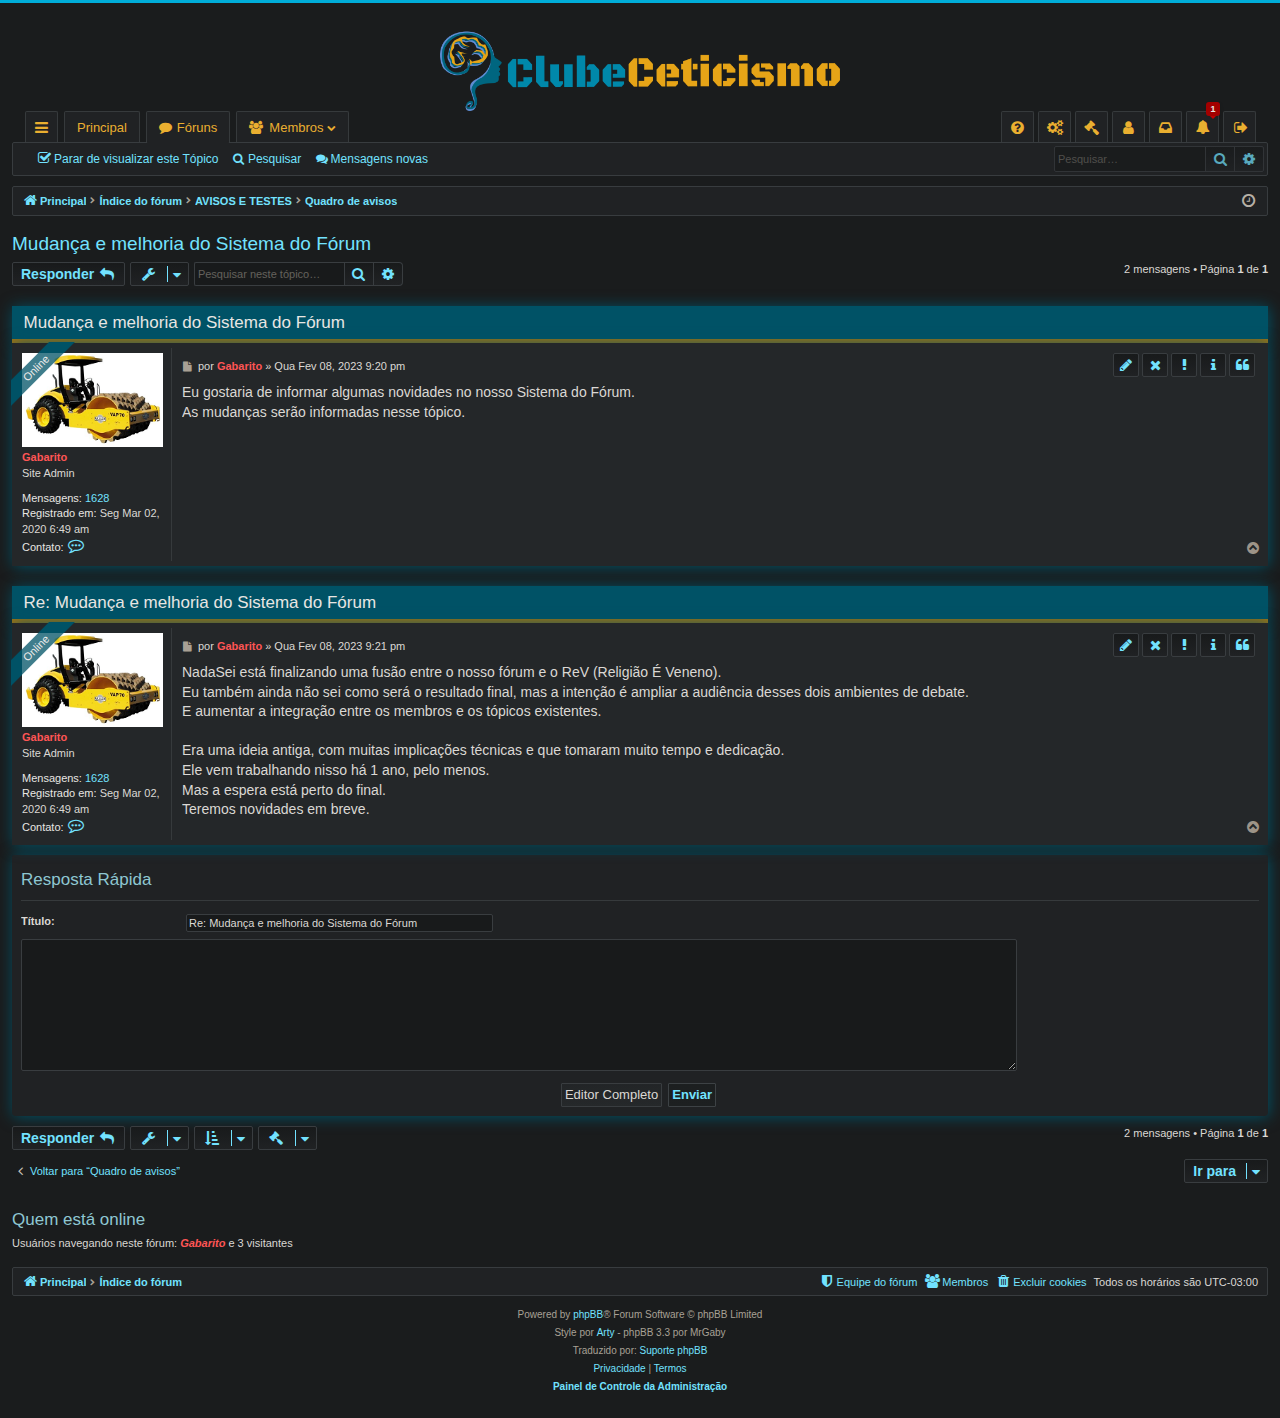
<file: docs/index.html>
<!DOCTYPE html><html dir="ltr" data-scrapbook-source="https://clubeceticismo.com.br/viewtopic.php?f=8&amp;t=746" data-scrapbook-create="20230928232940895" lang="pt-br"><head><style class="darkreader darkreader--fallback" media="screen"></style><style class="darkreader darkreader--text" media="screen"></style><style class="darkreader darkreader--invert" media="screen">.jfk-bubble.gtx-bubble, .captcheck_answer_label > input + img, span#closed_text > img[src^="https://www.gstatic.com/images/branding/googlelogo"], span[data-href^="https://www.hcaptcha.com/"] > #icon, #bit-notification-bar-iframe, ::-webkit-calendar-picker-indicator {
    filter: invert(100%) hue-rotate(180deg) contrast(90%) !important;
}
</style><style class="darkreader darkreader--inline" media="screen">[data-darkreader-inline-bgcolor] {
  background-color: var(--darkreader-inline-bgcolor) !important;
}
[data-darkreader-inline-bgimage] {
  background-image: var(--darkreader-inline-bgimage) !important;
}
[data-darkreader-inline-border] {
  border-color: var(--darkreader-inline-border) !important;
}
[data-darkreader-inline-border-bottom] {
  border-bottom-color: var(--darkreader-inline-border-bottom) !important;
}
[data-darkreader-inline-border-left] {
  border-left-color: var(--darkreader-inline-border-left) !important;
}
[data-darkreader-inline-border-right] {
  border-right-color: var(--darkreader-inline-border-right) !important;
}
[data-darkreader-inline-border-top] {
  border-top-color: var(--darkreader-inline-border-top) !important;
}
[data-darkreader-inline-boxshadow] {
  box-shadow: var(--darkreader-inline-boxshadow) !important;
}
[data-darkreader-inline-color] {
  color: var(--darkreader-inline-color) !important;
}
[data-darkreader-inline-fill] {
  fill: var(--darkreader-inline-fill) !important;
}
[data-darkreader-inline-stroke] {
  stroke: var(--darkreader-inline-stroke) !important;
}
[data-darkreader-inline-outline] {
  outline-color: var(--darkreader-inline-outline) !important;
}
[data-darkreader-inline-stopcolor] {
  stop-color: var(--darkreader-inline-stopcolor) !important;
}</style><style class="darkreader darkreader--variables" media="screen">:root {
   --darkreader-neutral-background: #131516;
   --darkreader-neutral-text: #d8d4cf;
   --darkreader-selection-background: #004daa;
   --darkreader-selection-text: #e8e6e3;
}</style><style class="darkreader darkreader--root-vars" media="screen"></style><style class="darkreader darkreader--user-agent" media="screen">html {
    background-color: #181a1b !important;
}
html {
    color-scheme: dark !important;
}
html, body, input, textarea, select, button {
    background-color: #181a1b;
}
html, body, input, textarea, select, button {
    border-color: #736b5e;
    color: #e8e6e3;
}
a {
    color: #3391ff;
}
table {
    border-color: #545b5e;
}
::placeholder {
    color: #b2aba1;
}
input:-webkit-autofill,
textarea:-webkit-autofill,
select:-webkit-autofill {
    background-color: #555b00 !important;
    color: #e8e6e3 !important;
}
::-webkit-scrollbar {
    background-color: #202324;
    color: #aba499;
}
::-webkit-scrollbar-thumb {
    background-color: #454a4d;
}
::-webkit-scrollbar-thumb:hover {
    background-color: #575e62;
}
::-webkit-scrollbar-thumb:active {
    background-color: #484e51;
}
::-webkit-scrollbar-corner {
    background-color: #181a1b;
}
* {
    scrollbar-color: #454a4d #202324;
}
::selection {
    background-color: #004daa !important;
    color: #e8e6e3 !important;
}
::-moz-selection {
    background-color: #004daa !important;
    color: #e8e6e3 !important;
}</style>
<meta charset="UTF-8">
<meta http-equiv="X-UA-Compatible" content="IE=edge">
<meta name="viewport" content="width=device-width, initial-scale=1">
<link rel="shortcut icon" href="favicon.png"><meta name="darkreader" content="54b48d343f8b4836843d0bc4a668e0bb"><style class="darkreader darkreader--override" media="screen">.vimvixen-hint {
    background-color: #7b5300 !important;
    border-color: #d8b013 !important;
    color: #f3e8c8 !important;
}
::placeholder {
    opacity: 0.5 !important;
}
a[href="https://coinmarketcap.com/"] > svg[width="94"][height="16"] > path {
    fill: var(--darkreader-neutral-text) !important;
}
#edge-translate-panel-body,
.MuiTypography-body1 {
    color: var(--darkreader-neutral-text) !important;
}
gr-main-header {
    background-color: #0f3a48 !important;
}
embed[type="application/pdf"] { filter: invert(100%) contrast(90%); }</style>

<title>(1) Mudança e melhoria do Sistema do Fórum - Clube Ceticismo</title>




	<link rel="alternate" type="application/atom+xml" title="Feed - Clube Ceticismo" href="https://clubeceticismo.com.br/app.php/feed">			<link rel="alternate" type="application/atom+xml" title="Feed - Novos tópicos" href="https://clubeceticismo.com.br/app.php/feed/topics">		<link rel="alternate" type="application/atom+xml" title="Feed - Fórum - Quadro de avisos" href="https://clubeceticismo.com.br/app.php/feed/forum/8">	<link rel="alternate" type="application/atom+xml" title="Feed - Tópico - Mudança e melhoria do Sistema do Fórum" href="https://clubeceticismo.com.br/app.php/feed/topic/746">	
	<link rel="canonical" href="https://clubeceticismo.com.br/viewtopic.php?t=746">

<!--
	phpBB style name: basic
	Based on style:   prosilver
	Original author:  Arty ( https://www.artodia.com )
	Modified by: 	  MrGaby
-->


<link href="font-awesome.min.css" rel="stylesheet"><style class="darkreader darkreader--sync" media="screen">.fa-border { border-color: rgb(53, 57, 59); }
.fa-inverse { color: rgb(232, 230, 227); }
.sr-only { border-color: currentcolor; }</style>
<link href="stylesheet.css" rel="stylesheet"><style class="darkreader darkreader--sync" media="screen">html, body, div, span, applet, object, iframe, h1, h2, h3, h4, h5, h6, p, blockquote, pre, a, abbr, acronym, address, big, cite, code, del, dfn, em, img, ins, kbd, q, s, samp, small, strike, strong, sub, sup, tt, var, b, u, i, center, dl, dt, dd, ol, ul, li, fieldset, form, label, legend, table, caption, tbody, tfoot, thead, tr, th, td, article, aside, canvas, details, embed, figure, figcaption, footer, header, hgroup, menu, nav, output, ruby, section, summary, time, mark, audio, video { border-color: currentcolor; }
ol, ul { list-style-image: none; }
abbr { text-decoration-color: currentcolor; }
.forumtitle, .topictitle { color: rgb(114, 226, 255) !important; }
.topiclist .header, .post-header { border-bottom-color: rgb(163, 116, 16) !important; }
.post-header { background-color: rgb(0, 82, 102); box-shadow: rgb(0, 82, 102) 1px 1px 15px; }
.post-header a { color: rgb(232, 230, 227); }
#page-header .tabbed .page-width.static .static-inner .nav-tabs { border-bottom-color: rgb(163, 116, 16) !important; }
body { border-top-color: transparent; }
hr { border-color: transparent; }
u { text-decoration-color: currentcolor; }
.logo:hover { text-decoration-color: currentcolor; }
.navbar { background-color: rgb(32, 34, 36); border-color: rgb(56, 60, 63); background-image: none; }
.navbar.tabbed, .navbar.secondary { background-color: transparent; background-image: none; }
.navbar.secondary > ul > li > a { color: inherit; }
.navbar.secondary > ul > li:hover > a { text-decoration-color: currentcolor; }
.navbar.secondary > ul > li.search-box, .navbar.secondary > ul > li.search-box:hover { box-shadow: none; background-color: rgba(0, 0, 0, 0); background-image: none; }
.navbar .nav-tabs .nav-link { text-decoration-color: currentcolor; color: inherit; }
.navbar .nav-tabs .nav-link .username-coloured { color: inherit !important; }
.navbar .nav-tabs .tab > strong { text-shadow: none; }
.navbar .nav-tabs .tab > strong .arrow { border-color: transparent transparent rgb(140, 130, 115); text-shadow: none; }
.navbar.tabbed.not-static .nav-tabs { background-color: rgba(0, 0, 0, 0); background-image: none; box-shadow: none; }
.navbar.tabbed.not-static .nav-tabs li.tab { border-color: transparent; text-shadow: none; }
.navbar.tabbed.not-static + .navbar.secondary { border-color: transparent; }
.forabg { background-color: rgb(32, 34, 36); background-image: none; box-shadow: rgb(0, 82, 102) 1px 1px 15px; }
.forumbg { background-color: rgb(32, 34, 36); background-image: none; box-shadow: rgb(0, 82, 102) 1px 1px 15px; }
.forumbg.forumbg-table { background-color: transparent; background-image: none; }
.panel { background-color: rgb(32, 34, 36); background-image: none; box-shadow: rgb(0, 82, 102) 1px 1px 15px; }
.panel > .inner > h3:first-child, .panel > h3:first-child { background-color: rgb(0, 82, 102); border-color: rgb(0, 173, 217); color: rgb(232, 230, 227); background-image: linear-gradient(rgba(24, 26, 27, 0.1) 0px, rgba(24, 26, 27, 0) 100%); }
.panel > .inner > h3:first-child a, .panel > h3:first-child a { color: rgb(232, 230, 227); }
.panel > .inner > h3:first-child a:hover, .panel > h3:first-child a:hover { color: rgb(187, 223, 229); }
.post { background-color: rgb(32, 34, 36); background-image: none; box-shadow: rgb(0, 82, 102) 1px 1px 15px; }
ul.navlinks { border-top-color: transparent; }
ul.linklist li.responsive-menu a.responsive-menu-link { text-decoration-color: currentcolor; }
.header-avatar:hover { text-decoration-color: currentcolor; }
.dropdown .pointer, .dropdown .pointer-inner { border-bottom-color: transparent; border-left-color: transparent; border-right-color: transparent; }
.dropdown-up .pointer, .dropdown-up .pointer-inner { border-top-color: transparent; }
.dropdown .dropdown-contents { border-color: transparent; }
.dropdown li:first-child, .dropdown li.separator + li, .dropdown li li { border-top-color: currentcolor; }
.dropdown li li { border-top-color: transparent; }
.dropdown li.separator { border-top-color: transparent; }
table.table1 thead th { background-color: rgb(0, 82, 102); border-color: rgb(0, 173, 217); color: rgb(232, 230, 227); background-image: linear-gradient(rgba(24, 26, 27, 0.1) 0px, rgba(24, 26, 27, 0) 100%); }
table.table1 tbody tr { border-top-color: transparent; }
table.table1 tbody td { border-top-color: transparent; }
table.table1 tbody th { border-bottom-color: transparent; }
.pagination > ul { list-style-image: none !important; }
.pagination li.active span { border-color: transparent; }
.pagination li.ellipsis span { border-color: currentcolor; }
.pagination li.page-jump a { background-color: transparent !important; background-image: none !important; border-color: transparent !important; }
.phpbb_alert { border-color: transparent; }
.phpbb_alert .alert_close { text-decoration-color: currentcolor !important; background-color: transparent; background-image: none; }
.loading_indicator { background-color: rgba(0, 0, 0, 0); background-image: none; }
div.rules a { text-decoration-color: currentcolor; }
p.post-notice::before { background-color: transparent; background-image: none; }
.jumpbox .dropdown li { border-top-color: transparent; }
.jumpbox .dropdown-contents { text-decoration-color: currentcolor; }
.jumpbox .dropdown-contents a { text-decoration-color: currentcolor; }
.jumpbox .dropdown-contents a { text-decoration-color: currentcolor; }
.dropdown li { border-top-color: transparent; list-style-image: none; }
.clear { background-color: transparent; background-image: none; }
.dropdown-extended ul li { border-top-color: currentcolor; }
.dropdown-extended ul li:first-child { border-top-color: currentcolor; }
.dropdown-extended ul li a, .notification_list dt > a, .dropdown-extended .footer > a { text-decoration-color: currentcolor; }
.dropdown .clone.hidden + li { border-top-color: currentcolor; }
a { text-decoration-color: currentcolor; }
.forumbg .header a, .forabg .header a, th a { text-decoration-color: currentcolor; }
.forumbg .header a:hover, .forabg .header a:hover, th a:hover { text-decoration-color: currentcolor; }
a.forumtitle, a.topictitle { text-decoration-color: currentcolor; }
a.forumtitle:hover, a.topictitle:hover { text-decoration-color: currentcolor; }
a.lastsubject { text-decoration-color: currentcolor; }
a.lastsubject:hover { text-decoration-color: currentcolor; }
.postprofile a, .postprofile dt.author a { text-decoration-color: currentcolor; }
.postprofile a:hover, .postprofile dt.author a:hover { text-decoration-color: currentcolor; }
.search .postprofile a { text-decoration-color: currentcolor; }
.search .postprofile a:hover { text-decoration-color: currentcolor; }
.top { text-decoration-color: currentcolor; }
a.arrow-up { text-decoration-color: currentcolor; }
a.arrow-down:hover { text-decoration-color: currentcolor; }
a.arrow-left:hover { text-decoration-color: currentcolor; }
a.arrow-right:hover { text-decoration-color: currentcolor; }
.forabg ul.topiclist li.header, .forumbg ul.topiclist li.header { background-color: rgb(0, 82, 102); border-color: rgb(0, 173, 217); color: rgb(232, 230, 227); background-image: linear-gradient(rgba(24, 26, 27, 0.1) 0px, rgba(24, 26, 27, 0) 100%); }
.forabg ul.topiclist li.header a, .forumbg ul.topiclist li.header a { color: rgb(232, 230, 227); }
.forabg ul.topiclist li.header a:hover, .forumbg ul.topiclist li.header a:hover { color: rgb(187, 223, 229); }
.forabg ul.topiclist li.header .forum-toggle, .forumbg ul.topiclist li.header .forum-toggle { text-decoration-color: currentcolor !important; color: inherit; }
ul.topiclist dd { border-left-color: transparent; }
li.row { border-top-color: transparent; border-bottom-color: transparent; }
.forum-description.toggle a { background-color: rgba(0, 0, 0, 0) !important; background-image: none !important; text-decoration-color: currentcolor !important; }
.forum-description.toggle span.arrow { border-color: transparent; }
.rtl .forum-description.toggle span.arrow { border-left-color: transparent; border-right-color: transparent; }
.postbody h3 { border-color: currentcolor; }
.content h2, .panel h2 { border-bottom-color: transparent; }
.signature { border-top-color: transparent; }
dd .signature { border-color: currentcolor; }
.notice { border-top-color: transparent; }
ul.searchresults { list-style-image: none; }
blockquote { border-color: transparent; }
blockquote cite a { text-decoration-color: currentcolor; }
.codebox { border-color: transparent; }
.codebox p { border-bottom-color: transparent; }
.codebox p a { text-decoration-color: currentcolor; }
.attachbox { border-color: transparent; }
.attachbox dd { border-top-color: transparent; }
.attachbox dd dd { border-color: currentcolor; }
dl.thumbnail img { border-color: transparent; }
dl.thumbnail dt a:hover img { border-color: transparent; }
fieldset.polls dl { border-color: transparent; }
fieldset.polls dt { border-right-color: currentcolor; }
fieldset.polls dd { border-left-color: currentcolor; }
.postprofile { border-color: transparent; }
.no-avatar .avatar-container { background-color: transparent; background-image: none; }
a.post { background-color: rgba(0, 0, 0, 0) !important; background-image: none !important; box-shadow: none !important; border-color: currentcolor !important; }
.button { border-color: transparent; }
.button:focus, .button:hover { text-decoration-color: currentcolor; outline-color: currentcolor; }
.caret { border-left-color: currentcolor; }
.contact-icons a { border-bottom-color: currentcolor; border-right-color: currentcolor; }
.contact-icons .last-cell { border-right-color: currentcolor; }
.contact-icons div:last-child a { border-bottom-color: currentcolor; }
.post-buttons { list-style-image: none; }
.post-buttons .dropdown a:hover::before { color: inherit; }
button::-moz-focus-inner { border-color: currentcolor; }
.small-icon { background-image: none; }
.panel-container > form > .submit-buttons { background-color: rgb(32, 34, 36); background-image: none; box-shadow: rgb(0, 82, 102) 1px 1px 15px; }
.panel-container .panel li.row { border-bottom-color: transparent; border-top-color: transparent; }
ul.cplist { border-top-color: transparent; }
.panel-container table.table1 thead th { background-color: transparent; background-image: none; color: inherit; }
.panel-container table.table1 tbody th { background-color: transparent !important; border-bottom-color: currentcolor; }
.cp-main .pm-message { border-color: transparent; }
.tabs > ul, .minitabs > ul { list-style-image: none; }
.tabs .tab > a, .minitabs .tab > a { text-decoration-color: currentcolor; }
.tabs .tab > a { border-color: transparent; }
.minitabs .tab > a:hover { text-decoration-color: currentcolor; }
.responsive-tab > a.responsive-tab-link { text-decoration-color: currentcolor; }
.navigation ul { list-style-image: none; }
.navigation a { text-decoration-color: currentcolor; }
.navigation a:hover { text-decoration-color: currentcolor; }
.cp-main h2 { border-bottom-color: currentcolor; }
.pmlist li.pm_message_reported_colour, .pm_message_reported_colour, .pmlist li.pm_marked_colour, .pm_marked_colour, .pmlist li.pm_replied_colour, .pm_replied_colour, .pmlist li.pm_friend_colour, .pm_friend_colour, .pmlist li.pm_foe_colour, .pm_foe_colour { border-color: transparent; }
.gallery label { border-color: transparent; }
@media (max-width: 900px) {
  .navigation a { background-image: none; }
}
select { border-color: transparent; }
button::-moz-focus-inner { border-color: currentcolor; }
.message-box textarea { outline-color: transparent; }
.inputbox { border-color: transparent; }
.inputbox:hover, .inputbox:focus { border-color: transparent; }
a.button1, input.button1, input.button3, a.button2, input.button2 { background-color: transparent; background-image: none; }
a.button1, input.button1 { border-color: transparent; }
input.button3 { background-image: none; }
a.button2, input.button2, input.button3 { border-color: transparent; }
a.button1, a.button2 { text-decoration-color: currentcolor; }
a.button1:hover, input.button1:hover, a.button2:hover, input.button2:hover, input.button3:hover { border-color: transparent; }
.search-box .inputbox { background-image: none; }
.search-header { border-color: transparent; }
.search-header .inputbox { border-color: currentcolor; }
.icon-search-new, .icon-search-unanswered, .icon-search-unread, .icon-search-self, .icon-search, .icon-search-active, .icon-search-advanced, .icon-acp, .icon-bookmark, .icon-bump, .icon-contact, .icon-delete-cookies, .icon-download, .icon-faq, .icon-home, .icon-logout, .icon-login, .icon-mark, .icon-mcp, .icon-members, .icon-notification, .icon-pages, .icon-pm, .icon-print, .icon-profile, .icon-register, .icon-sendemail, .icon-subscribe, .icon-team, .icon-ucp, .icon-unsubscribe, .icon-new-posts, .icon-forums, .icon-chat, .icon-time, .icon-thanks, .icon-thanks_toplist { background-image: none; }
.icon-thanks { background-image: none !important; }
.icon-thanks_toplist { background-image: none !important; }
@media (max-width: 700px) {
  #wrap { border-color: currentcolor; }
  li.row .responsive-show strong { color: inherit; }
}
html, body { color: rgb(219, 216, 212); background-color: rgb(26, 28, 29); }
body { border-top-color: rgb(0, 173, 217); }
h1, p.sitename { color: rgb(219, 216, 212); }
h2 { color: rgb(114, 226, 255); }
h3 { color: rgb(142, 199, 210); }
.post h3 { color: rgb(97, 200, 219); }
h3 a { color: inherit; }
h3 a:hover { color: rgb(234, 175, 48); }
hr { border-color: rgb(56, 61, 63) rgb(48, 52, 54) rgb(48, 52, 54); }
.postlink { border-bottom-color: rgb(0, 173, 217); color: rgb(114, 226, 255); }
.postlink:visited { border-bottom-color: rgb(107, 99, 88); color: rgb(168, 161, 149); }
.postlink:hover { background-color: rgb(41, 44, 46); color: rgb(234, 175, 48); }
.signature a, .signature a:hover { background-color: transparent; }
.search-box .inputbox, .search-box .inputbox:hover, .search-box .inputbox:focus, .search-box .button:hover { border-color: rgb(57, 61, 64); }
.search-header { border-color: rgb(57, 61, 64); }
.headerbar { color: rgb(219, 216, 212); }
.breadcrumbs .crumb::before { color: rgb(168, 161, 149); }
.post .inner { background-color: rgb(36, 39, 41); color: rgb(114, 226, 255); }
.navbar.secondary { color: rgb(114, 226, 255); }
.navbar.secondary > ul > li:hover, .navbar.secondary > ul > li:hover::after, .navbar.secondary > ul > li:hover::before, .navbar.secondary > ul > li.dropdown-visible, .navbar.secondary > ul > li.dropdown-visible::after, .navbar.secondary > ul > li.dropdown-visible::before { color: rgb(234, 175, 48); }
.navbar.secondary .dropdown { color: rgb(219, 216, 212); }
.navbar .nav-tabs { background-color: rgb(0, 82, 102); background-image: linear-gradient(rgba(24, 26, 27, 0.1) 0px, rgba(24, 26, 27, 0) 100%); }
.navbar .nav-tabs .tab { color: rgb(232, 230, 227); }
.navbar .nav-tabs .tab.selected { color: rgb(114, 226, 255); background-color: rgb(26, 28, 29); }
.navbar .nav-tabs .tab:hover, .navbar .nav-tabs .tab.dropdown-visible { color: rgb(234, 175, 48); background-color: rgb(26, 28, 29); }
.navbar .nav-tabs .tab > strong { color: rgb(232, 230, 227); background-color: rgb(163, 0, 0); box-shadow: rgba(0, 0, 0, 0.1) 1px 1px 3px; }
.navbar .nav-tabs .tab > strong .arrow { border-top-color: rgb(194, 0, 0); }
.navbar .nav-tabs .tab .dropdown { color: rgb(219, 216, 212); }
.navbar.tabbed.not-static .nav-tabs li.tab { color: rgb(234, 175, 48); border-color: rgb(54, 58, 60); background-color: rgb(32, 34, 36); }
.navbar.tabbed.not-static .nav-tabs li.tab.selected::after { background-color: rgb(32, 34, 36); }
.navbar.tabbed.not-static .nav-tabs li.tab:hover { color: rgb(114, 226, 255); }
.navbar.tabbed.not-static .nav-tabs li.tab.dropdown-visible { background-color: rgb(0, 82, 102); color: rgb(232, 230, 227); border-color: rgb(0, 173, 217); background-image: linear-gradient(rgba(24, 26, 27, 0.1), rgba(24, 26, 27, 0)); }
.navbar.tabbed.not-static + .navbar.secondary { background-image: none; border-color: rgb(56, 60, 63); color: rgb(114, 226, 255); background-color: rgb(32, 34, 36); }
.navbar.tabbed.not-static + .navbar.secondary > ul > li:hover, .navbar.tabbed.not-static + .navbar.secondary > ul > li:hover::after, .navbar.tabbed.not-static + .navbar.secondary > ul > li:hover::before, .navbar.tabbed.not-static + .navbar.secondary > ul > li.dropdown-visible, .navbar.tabbed.not-static + .navbar.secondary > ul > li.dropdown-visible::after, .navbar.tabbed.not-static + .navbar.secondary > ul > li.dropdown-visible::before { color: rgb(234, 175, 48); }
.panel, .panel-container > form > .submit-buttons { background-color: rgb(32, 34, 36); color: rgb(219, 216, 212); }
.post:target .content { color: rgb(232, 230, 227); }
.post:target h3 a { color: rgb(232, 230, 227); }
.bg1 { background-color: rgb(32, 34, 36); }
table.zebra-list tr:nth-child(2n+1) td, ul.zebra-list li:nth-child(2n+1) { background-color: rgb(32, 34, 36); }
.bg2 { background-color: rgb(24, 26, 27); }
table.zebra-list tr:nth-child(2n) td, ul.zebra-list li:nth-child(2n) { background-color: rgb(24, 26, 27); }
.bg3 { background-color: rgb(26, 28, 29); }
.bg3.panel { background-color: rgb(36, 39, 40); border-color: rgb(54, 58, 61); background-image: linear-gradient(rgba(24, 26, 27, 0) 0%, rgba(24, 26, 27, 0.2) 50px, rgba(24, 26, 27, 0.3) 100%); }
.panel-container > form > .submit-buttons { background-color: rgb(30, 32, 33); }
ul.navlinks { border-top-color: rgb(54, 58, 60); }
.forum_unread .forumtitle, .forum_unread_subforum .forumtitle, .forum_unread_locked .forumtitle { color: rgb(234, 175, 48); }
.global_unread .topictitle, .global_unread_mine .topictitle, .announce_unread_mine .topictitle, .announce_unread .topictitle, .global_unread_mine .topictitle, .announce_unread_mine .topictitle, .global_unread_locked .topictitle, .global_unread_locked_mine .topictitle, .announce_unread_locked_mine .topictitle, .announce_unread_locked .topictitle, .global_unread_locked_mine .topictitle, .announce_unread_locked_mine .topictitle, .announce_unread .topictitle, .announce_unread_mine .topictitle, .announce_unread_locked .topictitle, .announce_unread_locked_mine .topictitle, .sticky_unread .topictitle, .sticky_unread_mine .topictitle, .sticky_unread_locked .topictitle, .sticky_unread_locked_mine .topictitle, .topic_unread .topictitle, .sticky_unread .topictitle, .pm_unread .topictitle, .topic_unread_mine .topictitle, .sticky_unread_mine .topictitle, .topic_unread_locked .topictitle, .sticky_unread_locked .topictitle, .topic_unread_locked_mine .topictitle, .sticky_unread_locked_mine .topictitle, .topic_unread_hot .topictitle, .topic_unread_hot_mine .topictitle { color: rgb(234, 175, 48); }
.forum-statistics { color: rgb(168, 161, 149); }
.forum-lastpost { color: rgb(168, 161, 149); }
.forum-description.toggle { color: rgb(232, 230, 227); background-color: rgba(17, 74, 86, 0.8); background-image: linear-gradient(rgba(24, 26, 27, 0.1) 0px, rgba(24, 26, 27, 0) 100%); }
.forum-description.toggle a { color: inherit !important; }
.forum-description.toggle span.arrow { border-right-color: rgba(46, 146, 165, 0.8); }
.rtl .forum-description.toggle span.arrow { border-right-color: transparent; border-left-color: rgba(46, 146, 165, 0.8); }
.forum-statistics .value { color: rgb(232, 230, 227); }
table.table1 thead th { color: rgb(232, 230, 227); }
table.table1 tbody tr { border-color: rgb(54, 58, 60); }
table.table1 tbody tr:hover, table.table1 tbody tr.hover { background-color: rgb(26, 28, 29); color: rgb(232, 230, 227); }
table.table1 td { color: rgb(219, 216, 212); }
table.table1 tbody td { border-top-color: rgb(54, 58, 60); }
table.table1 tbody th { border-bottom-color: rgb(54, 58, 60); color: rgb(232, 230, 227); background-color: rgb(26, 28, 29); }
table.info tbody th { color: rgb(232, 230, 227); }
dl.details dt { color: rgb(232, 230, 227); }
dl.details dd { color: rgb(112, 189, 205); }
.sep { color: rgb(114, 226, 255); }
.icon.icon-blue, a:hover .icon.icon-blue { color: rgb(102, 176, 234); }
.icon.icon-green, a:hover .icon.icon-green { color: rgb(104, 228, 104); }
.icon.icon-red, a:hover .icon.icon-red { color: rgb(216, 82, 114); }
.icon.icon-orange, a:hover .icon.icon-orange { color: rgb(255, 117, 26); }
.icon.icon-bluegray, a:hover .icon.icon-bluegray { color: rgb(165, 157, 145); }
.icon.icon-gray, a:hover .icon.icon-gray { color: rgb(157, 148, 136); }
.icon.icon-lightgray, a:hover .icon.icon-lightgray { color: rgb(168, 160, 149); }
.icon.icon-black, a:hover .icon.icon-black { color: rgb(200, 195, 188); }
.alert_close .icon::before { background-color: rgb(24, 26, 27); }
.jumpbox .dropdown li { border-top-color: rgb(0, 173, 217); }
.jumpbox-cat-link { background-color: rgb(0, 82, 102); color: rgb(232, 230, 227); }
.jumpbox-cat-link:hover { background-color: rgb(184, 131, 18); border-top-color: rgb(163, 116, 16); color: rgb(232, 230, 227); }
.jumpbox-forum-link { background-color: rgb(32, 34, 36); }
.jumpbox-forum-link:hover { background-color: rgb(26, 28, 29); }
.jumpbox .dropdown .pointer-inner { border-color: rgb(33, 61, 77) transparent; }
.jumpbox-sub-link { background-color: rgb(32, 34, 36); }
.jumpbox-sub-link:hover { background-color: rgb(26, 28, 29); }
.pagination li a { color: rgb(114, 226, 255); background-color: rgb(32, 34, 36); border-color: rgb(56, 60, 63); }
.pagination li.ellipsis span { background-color: transparent; color: rgb(232, 230, 227); }
.pagination li.active span { color: rgb(232, 230, 227); background-color: rgb(0, 82, 102); border-color: rgb(0, 173, 217); background-image: linear-gradient(rgba(24, 26, 27, 0.1) 0px, rgba(24, 26, 27, 0) 100%); }
.pagination li a:hover, .pagination .dropdown-visible a.dropdown-trigger, .nojs .pagination .dropdown-container:hover a.dropdown-trigger { border-color: rgb(163, 116, 16); background-color: rgb(184, 131, 18); color: rgb(232, 230, 227); background-image: linear-gradient(rgba(24, 26, 27, 0.1) 0px, rgba(24, 26, 27, 0) 100%); }
.pagination li.page-jump a::after { color: rgb(114, 226, 255); }
.pagination li.page-jump a:hover::after { color: rgb(234, 175, 48); }
.copyright { color: rgb(168, 161, 149); }
.error { color: rgb(234, 175, 48); }
.reported { background-color: rgb(48, 22, 22); }
.reported.post { background-color: rgb(41, 22, 22); border-color: rgb(80, 36, 36); }
.reported .postprofile, .reported .signature { border-color: rgb(80, 36, 36); }
.reported .post-notice.reported { background-color: rgb(55, 25, 25); }
li.reported:hover { background-color: rgb(48, 22, 22); }
div.rules, p.post-notice { background-color: rgb(52, 18, 18); color: rgb(212, 70, 70); }
div.rules a, div.rules .inner > strong:first-child, p.post-notice a, p.post-notice .inner > strong:first-child { color: rgb(225, 128, 128); }
p.post-notice { background-image: none; }
p.post-notice .button1, p.post-notice .button2 { border-color: rgb(85, 38, 38); background-color: rgb(32, 34, 36); color: rgb(212, 70, 70); }
p.post-notice.deleted::before { color: rgb(212, 70, 70); }
p.post-notice.unapproved::before { color: rgb(212, 70, 70); }
p.post-notice.reported::before, p.post-notice.error::before { color: rgb(212, 70, 70); }
.topic-status.sticky { color: rgb(168, 161, 149); }
a { color: rgb(114, 226, 255); }
a:hover { color: rgb(234, 175, 48); }
a.time { color: rgb(182, 176, 166); }
a.time:hover { color: rgb(234, 175, 48); }
.forumbg .header a, .forabg .header a, th a { color: rgb(232, 230, 227); }
.forumbg .header a:hover, .forabg .header a:hover, th a:hover { color: rgb(187, 223, 229); }
.dropdown-extended a.mark_read { background-color: rgb(32, 34, 36); }
a.top, a.top2 { color: rgb(168, 161, 149); }
a.top:hover, a.top2:hover { color: rgb(234, 175, 48); }
a.feed-icon-forum::after { color: rgb(182, 176, 166); }
a.feed-icon-forum:hover::after { color: rgb(234, 175, 48); }
ul.topiclist li { color: rgb(219, 216, 212); }
.forabg ul.topiclist li, .forumbg ul.topiclist li { background-color: transparent; background-image: none; }
li.row { border-top-color: rgb(48, 52, 54); border-bottom-color: rgb(54, 58, 60); }
li.row .forum-lastpost strong, li.row .subforums-list strong { color: rgb(168, 161, 149); }
li.row strong { color: rgb(232, 230, 227); }
.icon-link + .list-inner > a.forumtitle, .icon-link + .list-inner > a.topictitle, .pm_unread .topictitle, a.subforum.unread { color: rgb(234, 175, 48); }
.postbody { color: rgb(219, 216, 212); }
.content { color: rgb(219, 216, 212); }
.content h2, .panel h2 { color: rgb(142, 199, 210); border-bottom-color: rgb(54, 58, 60); }
dl.faq dt, .content dl.faq dt { color: rgb(219, 216, 212); }
.posthilit { background-color: rgb(48, 22, 22); color: rgb(238, 187, 80); }
.signature { border-top-color: rgb(54, 58, 60); }
.notice { border-top-color: rgb(54, 58, 60); }
blockquote { background-color: rgb(53, 51, 31); border-color: rgb(60, 65, 68); }
blockquote blockquote { background-color: rgb(59, 57, 25) !important; border-color: rgb(60, 65, 68); }
blockquote blockquote blockquote { background-color: rgb(53, 51, 31) !important; border-color: rgb(60, 65, 68); }
blockquote blockquote blockquote blockquote { background-color: rgb(59, 57, 25) !important; border-color: rgb(60, 65, 68); }
blockquote blockquote blockquote blockquote blockquote { background-color: rgb(36, 39, 41) !important; border-color: rgb(60, 65, 68); }
blockquote blockquote, blockquote .codebox, blockquote .attachbox { background-color: rgb(32, 34, 36); }
blockquote blockquote blockquote, blockquote blockquote .codebox, blockquote blockquote .attachbox { background-color: rgb(24, 26, 27); }
blockquote::before { color: rgb(232, 230, 227); }
blockquote.uncited::before { color: rgb(168, 161, 149); }
.codebox { background-color: rgb(24, 26, 27); border-color: rgb(83, 81, 35); }
.codebox p, blockquote cite { border-bottom-color: rgb(51, 55, 57); background-color: rgb(0, 82, 102); background-image: linear-gradient(rgba(24, 26, 27, 0.1) 0px, rgba(24, 26, 27, 0) 100%); }
.codebox p, .codebox p a, blockquote cite, blockquote cite a { color: rgb(232, 230, 227); }
blockquote .codebox p, blockquote blockquote cite { background-color: rgb(96, 104, 108); }
.codebox p { background-color: rgb(23, 120, 36); }
.codebox code { color: rgb(93, 224, 110); }
.attachbox { background-color: rgb(24, 26, 27); border-color: rgb(54, 58, 60); }
.attachbox dd { border-top-color: rgb(51, 55, 57); }
.attachbox p { color: rgb(168, 161, 149); }
.attachbox p.stats { color: rgb(168, 161, 149); }
dl.file dd { color: rgb(168, 161, 149); }
dl.thumbnail img { border-color: rgb(51, 55, 57); background-color: rgb(32, 34, 36); }
dl.thumbnail dd { color: rgb(168, 161, 149); }
fieldset.polls dl { border-top-color: rgb(48, 52, 54); border-bottom-color: rgb(54, 58, 60); color: rgb(219, 216, 212); }
fieldset.polls dl.voted { color: rgb(232, 230, 227); }
fieldset.polls dd div { color: rgb(232, 230, 227); }
.pollbar1, .pollbar2, .pollbar3, .pollbar4, .pollbar5 { background-image: linear-gradient(rgba(24, 26, 27, 0.1) 0px, rgba(24, 26, 27, 0) 100%); }
.pollbar1 { background-color: rgb(154, 120, 49); }
.pollbar2 { background-color: rgb(158, 122, 44); }
.pollbar3 { background-color: rgb(164, 124, 38); }
.pollbar4 { background-color: rgb(174, 127, 29); }
.pollbar5 { background-color: rgb(184, 131, 18); }
.postprofile { color: rgb(219, 216, 212); border-color: rgb(54, 58, 60); }
.postprofile strong { color: rgb(232, 230, 227); }
.online-ribbon span { background-color: rgb(0, 82, 102); color: rgb(232, 230, 227); }
dd.profile-warnings { color: rgb(216, 82, 114); }
.no-avatar .avatar-container { background-image: url(""); }
@media (-webkit-min-device-pixel-ratio: 2), (min-resolution: 192dpi), (min-resolution: 1.5dppx) {
  .no-avatar .avatar-container { background-image: url(""); }
}
.postbody .content::-webkit-scrollbar, #topicreview::-webkit-scrollbar, #post_details::-webkit-scrollbar, .codebox code::-webkit-scrollbar, .attachbox dd::-webkit-scrollbar, .attach-image::-webkit-scrollbar, .dropdown-extended ul::-webkit-scrollbar { background-color: rgba(0, 0, 0, 0.1); background-image: none; }
.postbody .content::-webkit-scrollbar-thumb, #topicreview::-webkit-scrollbar-thumb, #post_details::-webkit-scrollbar-thumb, .codebox code::-webkit-scrollbar-thumb, .attachbox dd::-webkit-scrollbar-thumb, .attach-image::-webkit-scrollbar-thumb, .dropdown-extended ul::-webkit-scrollbar-thumb { background-color: rgba(0, 0, 0, 0.3); background-image: none; }
.button, .buttons > .button.locked-icon { border-color: rgb(57, 61, 64); background-color: rgb(32, 34, 36); background-image: linear-gradient(rgb(24, 26, 27) 0%, rgba(24, 26, 27, 0) 100%); color: rgb(114, 226, 255); }
.buttons > .button.locked-icon { color: rgb(162, 154, 142); }
.buttons > .button.locked-icon::after, .buttons > .button.locked-icon::before { color: rgb(162, 154, 142) !important; }
.buttons > .button, .button.report-icon, .button.delete-icon { border-color: rgb(0, 173, 217); background-color: rgb(0, 82, 102); background-image: linear-gradient(rgba(24, 26, 27, 0.1) 0%, rgba(24, 26, 27, 0) 100%); color: rgb(232, 230, 227); }
.buttons > .button::after, .buttons > .button::before, .button.report-icon::after, .button.report-icon::before, .button.delete-icon::after, .button.delete-icon::before { color: rgb(195, 226, 231) !important; }
.button.report-icon, .button.delete-icon { border-color: rgb(163, 116, 16); background-color: rgb(184, 131, 18); }
.button.report-icon::after, .button.report-icon::before, .button.delete-icon::after, .button.delete-icon::before { color: rgb(247, 227, 185) !important; }
.buttons > .dropdown-select { color: rgb(168, 161, 149); }
.dropdown-select::after { border-color: rgb(57, 61, 64); }
.dropdown-select:hover { border-color: rgb(57, 61, 64); }
.dropdown-select:hover::after, .dropdown-visible .dropdown-select::after, .nojs .dropdown-container:hover .dropdown-select::after { border-color: transparent; }
.dropdown-visible .dropdown-select, .dropdown-visible .dropdown-select:hover, .nojs .dropdown-container:hover .dropdown-select, .buttons > .button:hover, .button:hover, .dropdown-visible .dropdown-select, .nojs .dropdown-container:hover .dropdown-select { border-color: rgb(163, 116, 16) !important; background-color: rgb(184, 131, 18); background-image: linear-gradient(to top, rgba(24, 26, 27, 0.15) 0%, rgba(24, 26, 27, 0) 100%); color: rgb(232, 230, 227); }
.dropdown-visible .dropdown-select::after, .dropdown-visible .dropdown-select::before, .dropdown-visible .dropdown-select:hover::after, .dropdown-visible .dropdown-select:hover::before, .nojs .dropdown-container:hover .dropdown-select::after, .nojs .dropdown-container:hover .dropdown-select::before, .buttons > .button:hover::after, .buttons > .button:hover::before, .button:hover::after, .button:hover::before, .dropdown-visible .dropdown-select::after, .dropdown-visible .dropdown-select::before, .nojs .dropdown-container:hover .dropdown-select::after, .nojs .dropdown-container:hover .dropdown-select::before { color: rgb(232, 230, 227) !important; }
.dropdown-visible .dropdown-select, .dropdown-visible .dropdown-select:hover { border-color: rgb(0, 173, 217) !important; background-color: rgb(0, 82, 102); background-image: linear-gradient(rgb(23, 104, 120) 0%, rgb(0, 82, 102) 100%); }
.contact-icons a { border-color: rgb(54, 58, 60); }
.jabber-icon::after { color: rgb(255, 63, 63); }
.phpbb_icq-icon::after { color: rgb(112, 255, 26); text-shadow: rgb(0, 0, 0) 0px 0px 1px, rgb(0, 0, 0) 0px 0px 2px; }
.phpbb_wlm-icon::after { color: rgb(133, 201, 212); }
.phpbb_aol-icon::after { color: rgb(255, 220, 26); text-shadow: rgb(0, 0, 0) 0px 0px 1px, rgb(0, 0, 0) 0px 0px 2px; }
.warn-icon::before { color: rgb(239, 60, 104); }
.icon-search-new::after, .icon-search-unanswered::after, .icon-search-unread::after, .icon-search-self::after, .icon-search::after, .icon-search-active::after, .icon-search-advanced::after, .icon-acp::after, .icon-bookmark::after, .icon-bump::after, .icon-contact::after, .icon-delete-cookies::after, .icon-download::after, .icon-faq::after, .icon-home::after, .icon-logout::after, .icon-login::after, .icon-mark::after, .icon-mcp::after, .icon-members::after, .icon-members::before, ul.linklist.bulletin > li.small-icon.icon-members::before, .icon-notification::after, .icon-pages::after, .icon-pm::after, .icon-print::after, .icon-profile::after, .icon-register::after, .icon-sendemail::after, .icon-subscribe::after, .icon-team::after, .icon-team::before, ul.linklist.bulletin > li.small-icon.icon-team::before, .icon-ucp::after, .icon-unsubscribe::after, .icon-new-posts::after, .icon-forums::after, .icon-chat::after, .icon-time::after, .icon-thanks::after, .icon-thanks_toplist::after { color: rgb(114, 226, 255); }
.icon-search-new:hover::after, .icon-search-unanswered:hover::after, .icon-search-unread:hover::after, .icon-search-self:hover::after, .icon-search:hover::after, .icon-search-active:hover::after, .icon-search-advanced:hover::after, .icon-acp:hover::after, .icon-bookmark:hover::after, .icon-bump:hover::after, .icon-contact:hover::after, .icon-delete-cookies:hover::after, .icon-download:hover::after, .icon-faq:hover::after, .icon-home:hover::after, .icon-logout:hover::after, .icon-login:hover::after, .icon-mark:hover::after, .icon-mcp:hover::after, .icon-members:hover::after, .icon-members:hover::before, ul.linklist.bulletin > li.small-icon.icon-members:hover::before, .icon-notification:hover::after, .icon-pages:hover::after, .icon-pm:hover::after, .icon-print:hover::after, .icon-profile:hover::after, .icon-register:hover::after, .icon-sendemail:hover::after, .icon-subscribe:hover::after, .icon-team:hover::after, .icon-team:hover::before, ul.linklist.bulletin > li.small-icon.icon-team:hover::before, .icon-ucp:hover::after, .icon-unsubscribe:hover::after, .icon-new-posts:hover::after, .icon-forums:hover::after, .icon-chat:hover::after, .icon-time:hover::after, .icon-thanks:hover::after, .icon-thanks_toplist:hover::after { color: rgb(234, 175, 48); }
.icon-search-new::after, .icon-search-unanswered::after, .icon-search-unread::after { color: rgb(234, 175, 48); }
.icon-search-self::after { color: rgb(182, 176, 166); }
.icon-home.breadcrumbs::after { color: rgb(114, 226, 255); }
.icon-notification.non-zero::after, .icon-pm.non-zero::after { color: rgb(234, 175, 48); }
.icon-time::after { color: rgb(182, 176, 166); }
.global_read, .global_read_mine, .announce_read_mine, .announce_read { background-image: url(""); }
.global_read_locked, .global_read_locked_mine, .announce_read_locked_mine, .announce_read_locked { background-image: url(""); }
.global_unread, .global_unread_mine, .announce_unread_mine, .announce_unread { background-image: url(""); }
.global_unread_locked, .global_unread_locked_mine, .announce_unread_locked_mine, .announce_unread_locked { background-image: url(""); }
.forum_link { background-image: url(""); }
.forum_read { background-image: url(""); }
.forum_read_locked { background-image: url(""); }
.forum_read_subforum { background-image: url(""); }
.forum_unread { background-image: url(""); }
.forum_unread_locked { background-image: url(""); }
.forum_unread_subforum { background-image: url(""); }
.topic_moved { background-image: url(""); }
.topic_read, .sticky_read, .pm_read { background-image: url(""); }
.topic_read_mine, .sticky_read_mine { background-image: url(""); }
.topic_read_hot { background-image: url(""); }
.topic_read_hot_mine { background-image: url(""); }
.topic_read_locked, .sticky_read_locked { background-image: url(""); }
.topic_read_locked_mine, .sticky_read_locked_mine { background-image: url(""); }
.topic_unread, .sticky_unread, .pm_unread { background-image: url(""); }
.topic_unread_mine, .sticky_unread_mine { background-image: url(""); }
.topic_unread_hot { background-image: url(""); }
.topic_unread_hot_mine { background-image: url(""); }
.topic_unread_locked, .sticky_unread_locked { background-image: url(""); }
.topic_unread_locked_mine, .sticky_unread_locked_mine { background-image: url(""); }
@media (-webkit-min-device-pixel-ratio: 2), (min-resolution: 192dpi), (min-resolution: 1.5dppx) {
  .global_read, .global_read_mine, .announce_read_mine, .announce_read { background-image: url(""); }
  .global_read_locked, .global_read_locked_mine, .announce_read_locked_mine, .announce_read_locked { background-image: url(""); }
  .global_unread, .global_unread_mine, .announce_unread_mine, .announce_unread { background-image: url(""); }
  .global_unread_locked, .global_unread_locked_mine, .announce_unread_locked_mine, .announce_unread_locked { background-image: url(""); }
  .forum_link { background-image: url(""); }
  .forum_read { background-image: url(""); }
  .forum_read_locked { background-image: url(""); }
  .forum_read_subforum { background-image: url(""); }
  .forum_unread { background-image: url(""); }
  .forum_unread_locked { background-image: url(""); }
  .forum_unread_subforum { background-image: url(""); }
  .topic_moved { background-image: url(""); }
  .topic_read, .sticky_read, .pm_read { background-image: url(""); }
  .topic_read_mine, .sticky_read_mine { background-image: url(""); }
  .topic_read_hot { background-image: url(""); }
  .topic_read_hot_mine { background-image: url(""); }
  .topic_read_locked, .sticky_read_locked { background-image: url(""); }
  .topic_read_locked_mine, .sticky_read_locked_mine { background-image: url(""); }
  .topic_unread, .sticky_unread, .pm_unread { background-image: url(""); }
  .topic_unread_mine, .sticky_unread_mine { background-image: url(""); }
  .topic_unread_hot { background-image: url(""); }
  .topic_unread_hot_mine { background-image: url(""); }
  .topic_unread_locked, .sticky_unread_locked { background-image: url(""); }
  .topic_unread_locked_mine, .sticky_unread_locked_mine { background-image: url(""); }
}
.panel-container .panel li.header dd, .panel-container .panel li.header dt { color: rgb(232, 230, 227); }
.panel-container table.table1 thead th { color: rgb(219, 216, 212); border-bottom-color: rgb(54, 58, 60); }
#cp-main .pm-message { border-color: rgb(56, 60, 63); background-color: rgb(32, 34, 36); }
#tabs .tab > a { background-color: rgb(32, 34, 36); background-image: none; border-color: rgb(56, 60, 63); color: rgb(112, 189, 205); }
#tabs .tab > a:hover { background-color: rgb(26, 28, 29); background-image: none; border-color: rgb(93, 76, 37) rgb(93, 76, 37) rgb(56, 60, 63); color: rgb(234, 175, 48); }
#tabs .activetab > a, #tabs .activetab > a:hover { background-color: rgb(36, 39, 40); border-color: rgb(54, 58, 61); color: rgb(234, 175, 48); background-image: linear-gradient(rgba(24, 26, 27, 0.25) 0px, rgba(24, 26, 27, 0) 100%); }
#minitabs .tab > a { background-color: rgb(24, 26, 27); }
#minitabs .activetab > a, #minitabs .activetab > a:hover { background-color: rgb(27, 30, 31); color: rgb(200, 195, 188); }
.responsive-tab .responsive-tab-link::before { color: rgb(112, 189, 205); }
#navigation a { color: rgb(114, 226, 255); background-color: rgb(32, 34, 36); background-image: none; }
#navigation a:hover { background-color: rgb(24, 26, 27); background-image: none; color: rgb(234, 175, 48); }
#navigation #active-subsection a { background-color: rgb(0, 82, 102); color: rgb(232, 230, 227); background-image: none; }
#navigation #active-subsection a:hover { background-image: linear-gradient(rgba(24, 26, 27, 0) 0px, rgba(24, 26, 27, 0.1) 100%); }
#navigation > hr { border-top-color: rgb(48, 52, 54); }
.panel-container h2 { color: rgb(219, 216, 212); }
.panel-container .panel { background-color: rgb(31, 34, 35); background-image: none; }
.panel-container .panel > .inner > h3:first-child { background-color: transparent; color: rgb(142, 199, 210); background-image: none; }
.panel-container .panel > .inner > h3:first-child a { color: rgb(114, 226, 255); }
.panel-container .panel > .inner > h3:first-child a:hover { color: rgb(234, 175, 48); }
.panel-container .panel::before, .panel-container .panel::after { background-color: transparent; background-image: none; }
#cp-main .pm { background-color: rgb(32, 34, 36); }
.cp-mini { background-color: rgb(24, 26, 27); }
.current { color: rgb(232, 230, 227) !important; }
.pmlist li.pm_message_reported_colour, .pm_message_reported_colour { border-left-color: rgb(152, 34, 62); border-right-color: rgb(152, 34, 62); }
.pmlist li.pm_marked_colour, .pm_marked_colour { border-color: rgb(179, 82, 0); }
.pmlist li.pm_replied_colour, .pm_replied_colour { border-color: rgb(67, 72, 75); }
.pmlist li.pm_friend_colour, .pm_friend_colour { border-color: rgb(49, 99, 114); }
.pmlist li.pm_foe_colour, .pm_foe_colour { border-color: rgb(140, 130, 115); }
#gallery label { background-color: rgb(24, 26, 27); background-image: none; border-color: rgb(54, 58, 60); }
#gallery label:hover { background-color: rgb(26, 28, 29); }
select { border-color: rgb(57, 61, 64); background-color: rgb(24, 26, 27); color: rgb(219, 216, 212); }
label { color: rgb(219, 216, 212); }
option.disabled-option { color: rgb(168, 161, 149); }
dd label { color: rgb(219, 216, 212); }
fieldset.fields1 { background-color: transparent; }
fieldset dl:hover dt label { color: rgb(232, 230, 227); }
fieldset.fields2 dl:hover dt label { color: inherit; }
#message-box textarea { color: rgb(219, 216, 212); }
#message-box textarea.drag-n-drop { outline-color: rgba(70, 76, 79, 0.5); }
#message-box textarea.drag-n-drop-highlight { outline-color: rgba(107, 99, 88, 0.5); }
.inputbox, select { background-color: rgb(24, 26, 27); border-color: rgb(57, 61, 64); color: rgb(219, 216, 212); }
.inputbox::placeholder { color: rgb(175, 168, 157); }
.inputbox::-webkit-input-placeholder { color: rgb(175, 168, 157); }
.inputbox:hover, select:hover { background-color: rgb(24, 26, 27); border-color: rgb(48, 92, 101); color: rgb(114, 226, 255); }
.inputbox:focus, select:focus { background-color: rgb(24, 26, 27); border-color: rgb(49, 104, 115); color: rgb(219, 216, 212); }
.inputbox:hover::placeholder { color: rgb(114, 226, 255); }
.inputbox:hover::-webkit-input-placeholder { color: rgb(114, 226, 255); }
.inputbox:focus::placeholder { color: transparent; }
.inputbox:focus::-webkit-input-placeholder { color: transparent; }
a.button1, input.button1, input.button3, a.button2, input.button2 { color: rgb(219, 216, 212); border-color: rgb(57, 61, 64); background-color: rgb(37, 40, 42); background-image: linear-gradient(rgba(24, 26, 27, 0.2) 0px, rgba(24, 26, 27, 0) 100%); }
#format-buttons a.button1, #format-buttons input.button1, #format-buttons input.button3, #format-buttons a.button2, #format-buttons input.button2 { background-color: rgb(0, 82, 102); border-color: rgb(0, 173, 217); color: rgb(232, 230, 227); background-image: linear-gradient(rgba(24, 26, 27, 0.1) 0px, rgba(24, 26, 27, 0) 100%); }
a.button1, input.button1 { color: rgb(114, 226, 255); border-color: rgb(61, 66, 69); background-color: rgb(29, 32, 33); }
input.button3 { background-image: none; }
a.button1:hover, #format-buttons a.button1:hover, input.button1:hover, #format-buttons input.button1:hover, a.button2:hover, #format-buttons a.button2:hover, input.button2:hover, #format-buttons input.button2:hover, input.button3:hover, #format-buttons input.button3:hover { border-color: rgb(163, 116, 16); color: rgb(232, 230, 227); background-color: rgb(184, 131, 18); background-image: linear-gradient(rgba(24, 26, 27, 0.1) 0px, rgba(24, 26, 27, 0) 100%); }
input.button1:focus, input.button2:focus, input.button3:focus { background-color: rgb(32, 34, 36); border-color: rgb(148, 106, 17); color: rgb(234, 175, 48); background-image: none; }
#format-buttons input.button1:focus, #format-buttons input.button2:focus, #format-buttons input.button3:focus { border-color: rgb(163, 116, 16); background-color: rgb(184, 131, 18); }
.phpbb_alert { background-color: rgb(26, 28, 29); border-color: rgb(54, 58, 60); }
.phpbb_alert .alert_close::before { color: rgb(114, 226, 255); }
.phpbb_alert .alert_close:hover::before { color: rgb(234, 175, 48); }
.phpbb_alert .alert_close::after { color: rgb(230, 228, 225); }
.darken { background-color: rgb(0, 0, 0); }
.loading_indicator { background-color: rgb(0, 0, 0); background-image: url(""); }
.dropdown-extended ul li { border-top-color: rgb(54, 58, 60); }
.dropdown-extended ul li:hover { background-color: rgb(24, 26, 27); color: rgb(232, 230, 227); }
.dropdown-extended .header, .dropdown-extended .footer { border-color: rgb(54, 58, 60); color: rgb(232, 230, 227); }
.dropdown-extended .header { background-color: rgb(0, 82, 102); background-image: none; color: rgb(232, 230, 227); }
.dropdown-extended .header a { color: rgb(232, 230, 227); }
.dropdown-extended .header a:hover { color: rgb(232, 230, 227); }
ul.linklist li.responsive-menu a.responsive-menu-link::before { color: rgb(114, 226, 255); }
ul.linklist li.responsive-menu a.responsive-menu-link:hover::before, ul.linklist li.responsive-menu.visible a.responsive-menu-link::before { color: rgb(234, 175, 48); }
.dropdown .dropdown-contents { background-color: rgb(32, 34, 36); background-image: none; border-color: rgb(0, 173, 217); box-shadow: rgba(0, 0, 0, 0.5) 1px 3px 5px; }
.dropdown-up .dropdown-contents { box-shadow: rgba(0, 0, 0, 0.5) 1px 0px 5px; }
.dropdown li, .dropdown li li { border-color: rgb(56, 61, 64); }
.dropdown li.separator { border-color: rgb(56, 61, 64); }
.notification_list li.notification-reported strong, .notification_list li.notification-disapproved strong { color: rgb(234, 175, 48); }
.notification_list li.dropdown-notification { background-color: rgb(32, 34, 36); color: rgb(114, 226, 255); }
.notification_list li.dropdown-notification, .panel-container .notification_list li.dropdown-notification { border-top-color: rgb(48, 52, 54); border-bottom-color: rgb(56, 61, 64); }
.notification_list li.dropdown-notification strong { color: rgb(216, 212, 207); }
.notification_list li.dropdown-notification a { color: inherit; }
.notification_list li.dropdown-notification p.notification-time, .notification_list li.dropdown-notification p.notifications_time { color: rgb(163, 156, 144); }
.notification_list li.dropdown-notification a.mark_read { background-color: rgb(24, 26, 27); }
.notification_list li.dropdown-notification a.mark_read, .notification_list li.dropdown-notification a.mark_read::after { color: rgb(216, 212, 207); }
.notification_list li.bg3 { background-color: rgb(52, 18, 18); color: rgb(212, 70, 70); }
.notification_list li.bg3, .panel-container .notification_list li.bg3 { border-top-color: rgb(48, 52, 54); border-bottom-color: rgb(94, 32, 32); }
.notification_list li.bg3 strong { color: rgb(200, 196, 189); }
.notification_list li.bg3 a { color: inherit; }
.notification_list li.bg3 p.notification-time, .notification_list li.bg3 p.notifications_time { color: rgb(196, 131, 131); }
.notification_list li.bg3 a.mark_read { background-color: rgb(76, 20, 20); }
.notification_list li.bg3 a.mark_read, .notification_list li.bg3 a.mark_read::after { color: rgb(200, 196, 189); }
.notification_list li.dropdown-notification:hover { background-color: rgb(24, 26, 27); color: rgb(234, 175, 48); }
.notification_list li.dropdown-notification:hover, .panel-container .notification_list li.dropdown-notification:hover { border-top-color: rgb(48, 52, 54); border-bottom-color: rgb(55, 60, 62); }
.notification_list li.dropdown-notification:hover strong { color: rgb(216, 212, 207); }
.notification_list li.dropdown-notification:hover a { color: inherit; }
.notification_list li.dropdown-notification:hover p.notification-time, .notification_list li.dropdown-notification:hover p.notifications_time { color: rgb(217, 184, 117); }
.notification_list li.dropdown-notification:hover a.mark_read { background-color: rgb(52, 18, 18); }
.notification_list li.dropdown-notification:hover a.mark_read:hover { background-color: rgb(76, 20, 20); }
.notification_list li.dropdown-notification:hover a.mark_read, .notification_list li.dropdown-notification:hover a.mark_read::after { color: rgb(212, 70, 70); }
.imageset.icon_post_target { background-image: url(""); }
@media (-webkit-min-device-pixel-ratio: 2), (min-resolution: 192dpi), (min-resolution: 1.5dppx) {
  .imageset.icon_post_target { background-image: url(""); }
}
.imageset.icon_post_target_unread { background-image: url(""); }
@media (-webkit-min-device-pixel-ratio: 2), (min-resolution: 192dpi), (min-resolution: 1.5dppx) {
  .imageset.icon_post_target_unread { background-image: url(""); }
}
.imageset.icon_topic_attach::after { color: rgb(168, 161, 149); }
.imageset.icon_topic_poll::after { color: rgb(154, 145, 132); }
a { background-color: transparent; }
a:active, a:hover { outline-color: currentcolor; }
abbr[title] { border-bottom-color: currentcolor; }
mark { background-color: rgb(204, 204, 0); background-image: none; color: rgb(232, 230, 227); }
img { border-color: currentcolor; }
button, input, optgroup, select, textarea { color: inherit; }
button::-moz-focus-inner, input::-moz-focus-inner { border-color: currentcolor; }
legend { border-color: currentcolor; }
.sr-only { border-color: currentcolor; }
.text-hide { color: transparent; text-shadow: none; background-color: transparent; border-color: currentcolor; }</style>




<!--[if lte IE 9]>
	<link href="./styles/basic_aqua/theme/tweaks.css?assets_version=26" rel="stylesheet">
<![endif]-->





</head>
<body id="phpbb" class="notouch section-viewtopic ltr hasjs can-transform" data-online-text="Online">


	<a id="top" class="top-anchor" accesskey="t"></a>
	<div id="page-header" class="page-width">
		<div class="headerbar" role="banner">
					<div class="inner">

			<div id="site-description" class="site-description">
				<a id="logo" class="logo" href="https://clubeceticismo.com.br/" title="Principal">
					<img src="logo.png" data-src-hd="./styles/basic_aqua/theme/images/logo_hd.png" alt="Clube Ceticismo">
				</a>
				<p class="sitename">Clube Ceticismo</p>
				<p>Fórum de discussão sobre ateísmo, ceticismo, religiões, seitas, crenças e mitos, laicismo, política e economia, história, sociedade, comportamento e filosofia, ciência, origens e evolução</p>
				<p class="skiplink"><a href="#start_here">Pular para o conteúdo</a></p>
			</div>

																		
			</div>
					</div>


				


<div class="navbar tabbed not-static" role="navigation">
	<div class="static-nav-dummy inner" style="display:none;"></div><div class="inner page-width"><div class="static-inner">
		<div class="nav-tabs" data-current-page="viewtopic">
			<ul class="leftside">
				<li id="quick-links" class="quick-links tab responsive-menu dropdown-container" title="Links rápidos">
					<a href="#" class="nav-link dropdown-trigger dropdown-toggle">Links rápidos</a>
					<div class="dropdown">
						<div class="pointer"><div class="pointer-inner"></div></div>
						<ul class="dropdown-contents" role="menu">
								
			<li class="separator"></li>
									<li>
								<a href="https://clubeceticismo.com.br/search.php?search_id=egosearch" role="menuitem">
									<i class="icon fa-file-o fa-fw icon-gray" aria-hidden="true"></i><span>Suas mensagens</span>
								</a>
							</li>
											<li>
								<a href="https://clubeceticismo.com.br/search.php?search_id=newposts" role="menuitem">
									<i class="icon fa-file-o fa-fw icon-red" aria-hidden="true"></i><span>Mensagens novas</span>
								</a>
							</li>
											<li>
								<a href="https://clubeceticismo.com.br/search.php?search_id=unreadposts" role="menuitem">
									<i class="icon fa-file-o fa-fw icon-red" aria-hidden="true"></i><span>Mensagens não lidas</span>
								</a>
							</li>
									<li>
								<a href="https://clubeceticismo.com.br/search.php?search_id=unanswered" role="menuitem">
									<i class="icon fa-file-o fa-fw icon-gray" aria-hidden="true"></i><span>Tópicos sem resposta</span>
								</a>
							</li>
							<li>
								<a href="https://clubeceticismo.com.br/search.php?search_id=active_topics" role="menuitem">
									<i class="icon fa-file-o fa-fw icon-blue" aria-hidden="true"></i><span>Tópicos ativos</span>
								</a>
							</li>
							<li class="separator"></li>
							<li>
								<a href="https://clubeceticismo.com.br/search.php" role="menuitem">
									<i class="icon fa-search fa-fw" aria-hidden="true"></i><span>Pesquisar</span>
								</a>
							</li>	
	
													<li class="small-icon icon-home responsive-index-0 responsive-clone" data-responsive-class="small-icon icon-home" title="Principal" style="display: none;">
						<a class="" href="https://clubeceticismo.com.br/" data-navbar-reference="home">Principal</a>
					</li><li class="small-icon icon-faq responsive-index-3 responsive-clone" data-select-match="faq" data-responsive-class="small-icon icon-faq" title="FAQ" style="display: none;">
					<a class="" href="https://clubeceticismo.com.br/app.php/help/faq" rel="help" title="Questões mais frequentes" role="menuitem">
						<i class="icon fa-question-circle fa-fw" aria-hidden="true"></i><span>FAQ</span>
					</a>
				</li><li class="responsive-index-4 responsive-clone" data-last-responsive="true" title="ACP" style="display: none;">
						<a class="" href="https://clubeceticismo.com.br/adm/index.php?sid=97837e262aa9f4ca92af6152873048c8" title="Painel de Controle da Administração" role="menuitem">
							<i class="icon fa-cogs fa-fw" aria-hidden="true"></i><span>ACP</span>
						</a>
					</li><li class="responsive-index-5 responsive-clone" data-last-responsive="true" data-select-match="mcp" title="MCP" style="display: none;">
						<a class="" href="https://clubeceticismo.com.br/mcp.php?i=main&amp;mode=topic_view&amp;f=8&amp;t=746&amp;sid=97837e262aa9f4ca92af6152873048c8" title="Painel de Controle do Moderador" role="menuitem">
							<i class="icon fa-gavel fa-fw" aria-hidden="true"></i><span>MCP</span>
						</a>
					</li></ul>
					</div>
				</li>
													<li class="tab home responsive-cloned-item" data-responsive-class="small-icon icon-home" title="Principal" data-clone-index="0">
						<a class="nav-link" href="https://clubeceticismo.com.br/" data-navbar-reference="home">Principal</a>
					</li>
								<li class="tab forums selected" data-responsive-class="small-icon icon-forums" title="Fóruns" data-responsive-index="-1">
					<a class="nav-link" href="https://clubeceticismo.com.br/index.php">Fóruns</a>
				</li>
									<li class="tab members dropdown-container" data-select-match="member" data-responsive-class="small-icon icon-members" title="Membros" data-responsive-index="-1">
						<a class="nav-link dropdown-trigger dropdown-toggle" href="https://clubeceticismo.com.br/memberlist.php">Membros</a>
						<div class="dropdown">
							<div class="pointer"><div class="pointer-inner"></div></div>
							<ul class="dropdown-contents" role="menu">
																	<li>
										<a href="https://clubeceticismo.com.br/memberlist.php" role="menuitem">
											<i class="icon fa-group fa-fw" aria-hidden="true"></i><span>Membros</span>
										</a>
									</li>
																									<li>
										<a href="https://clubeceticismo.com.br/memberlist.php?mode=team" role="menuitem">
											<i class="icon fa-shield fa-fw" aria-hidden="true"></i><span>Equipe do fórum</span>
										</a>
									</li>
															</ul>
						</div>
					</li>
											</ul>
			<ul class="rightside" role="menu">
								<li class="tab faq responsive-cloned-item" data-select-match="faq" data-responsive-class="small-icon icon-faq" title="FAQ" data-clone-index="3">
					<a class="nav-link" href="https://clubeceticismo.com.br/app.php/help/faq" rel="help" title="Questões mais frequentes" role="menuitem">
						<i class="icon fa-question-circle fa-fw" aria-hidden="true"></i><span>FAQ</span>
					</a>
				</li>
													<li class="tab acp responsive-cloned-item" data-last-responsive="true" title="ACP" data-clone-index="4">
						<a class="nav-link" href="https://clubeceticismo.com.br/adm/index.php?sid=97837e262aa9f4ca92af6152873048c8" title="Painel de Controle da Administração" role="menuitem">
							<i class="icon fa-cogs fa-fw" aria-hidden="true"></i><span>ACP</span>
						</a>
					</li>
													<li class="tab mcp responsive-cloned-item" data-last-responsive="true" data-select-match="mcp" title="MCP" data-clone-index="5">
						<a class="nav-link" href="https://clubeceticismo.com.br/mcp.php?i=main&amp;mode=topic_view&amp;f=8&amp;t=746&amp;sid=97837e262aa9f4ca92af6152873048c8" title="Painel de Controle do Moderador" role="menuitem">
							<i class="icon fa-gavel fa-fw" aria-hidden="true"></i><span>MCP</span>
						</a>
					</li>
																		<li id="username_logged_in" class="tab account dropdown-container" data-skip-responsive="true" data-select-match="ucp" title="Gabarito" data-responsive-index="-1">
												<a href="https://clubeceticismo.com.br/ucp.php" class="nav-link dropdown-trigger dropdown-toggle"><span style="color: rgb(170, 0, 0); --darkreader-inline-color: #ff5555;" class="username-coloured" data-darkreader-inline-color="">Gabarito</span></a>
						<div class="dropdown">
							<div class="pointer"><div class="pointer-inner"></div></div>
							<ul class="dropdown-contents" role="menu">
								
								
						<li>
							<a href="https://clubeceticismo.com.br/ucp.php" title="Painel de Controle do Usuário" role="menuitem">
								<i class="icon fa-sliders fa-fw" aria-hidden="true"></i><span>Painel de Controle do Usuário</span>
							</a>
						</li>
													<li>
								<a href="https://clubeceticismo.com.br/memberlist.php?mode=viewprofile&amp;u=53" title="Perfil" role="menuitem">
									<i class="icon fa-user fa-fw" aria-hidden="true"></i><span>Perfil</span>
								</a>
							</li>
						
											
								<li class="separator"></li>
								<li>
									<a href="https://clubeceticismo.com.br/ucp.php?mode=logout&amp;sid=97837e262aa9f4ca92af6152873048c8" title="Sair" accesskey="x" role="menuitem">
										<i class="icon fa-power-off fa-fw" aria-hidden="true"></i><span>Sair</span>
									</a>
								</li>

							</ul>
						</div>
											</li>
											<li class="tab pm" data-skip-responsive="true" data-select-match="pm" title="Mensagens privadas (0)" data-responsive-index="-1">
							<a class="nav-link" href="https://clubeceticismo.com.br/ucp.php?i=pm&amp;folder=inbox" role="menuitem">
								<i class="icon fa-inbox fa-fw" aria-hidden="true"></i><span>Mensagens privadas</span>
							</a>
							<strong>
								<span class="counter">0</span>
								<span class="arrow"></span>
							</strong>
						</li>
																<li class="tab notifications dropdown-container non-zero" data-skip-responsive="true" data-select-match="notifications" title="Notificações (1)" data-responsive-index="-1">
							<a href="https://clubeceticismo.com.br/ucp.php?i=ucp_notifications" id="notification_list_button" class="nav-link dropdown-trigger dropdown-toggle">
								<i class="icon fa-bell fa-fw" aria-hidden="true"></i><span>Notificações</span>
							</a>
							<strong>
								<span class="counter">1</span>
								<span class="arrow"></span>
							</strong>
							<div id="notification_list" class="dropdown dropdown-extended notification_list">
	<div class="pointer"><div class="pointer-inner"></div></div>
	<div class="dropdown-contents">
		<div class="header">
			Notificações
			<span class="header_settings">
				<a href="https://clubeceticismo.com.br/ucp.php?i=ucp_notifications&amp;mode=notification_options">Configurações</a>
									<span id="mark_all_notifications"> • <a href="https://clubeceticismo.com.br/ucp.php?i=ucp_notifications&amp;mode=notification_list&amp;mark=all&amp;token=23697127" data-ajax="notification.mark_all_read">Assinalar todos como lidos</a></span>
							</span>
		</div>

		<ul>
										<li class="dropdown-notification  bg3">
											<a class="notification-block" href="https://clubeceticismo.com.br/index.php?mark_notification=41302&amp;hash=8eda86a0" data-real-url="./viewtopic.php?p=32153#p32153">
											<img src="no_avatar.png" alt="">						<div class="notification_text">
							<p class="notification-title"><span class="username">Huxley</span> <strong>respondeu</strong> ao tópico:</p>
							<p class="notification-reference">"Socialismo e Comunismo"</p>																					<p class="notification-time">Qui Set 28, 2023 8:27 pm</p>
						</div>
					</a>											<a href="https://clubeceticismo.com.br/index.php?mark_notification=41302&amp;hash=8eda86a0" class="mark_read icon-mark" data-ajax="notification.mark_read" title="Assinalar como lido">
							 <span class="sr-only">Assinalar como lido</span>
						</a>
									</li>
							<li class="dropdown-notification ">
											<a class="notification-block" href="https://clubeceticismo.com.br/viewtopic.php?p=32152#p32152">
											<img class="avatar" src="147.jpg" alt="Avatar do usuário" width="124" height="339">						<div class="notification_text">
							<p class="notification-title"><span class="username">Agnoscetico</span> <strong>respondeu</strong> ao tópico:</p>
							<p class="notification-reference">"Plano mundial comunista contra cristianismo e liberdade individual"</p>																					<p class="notification-time">Qui Set 28, 2023 12:10 am</p>
						</div>
					</a>									</li>
							<li class="dropdown-notification ">
											<a class="notification-block" href="https://clubeceticismo.com.br/viewtopic.php?p=32151#p32151">
											<img src="no_avatar.png" alt="">						<div class="notification_text">
							<p class="notification-title"><span class="username">Huxley</span> <strong>respondeu</strong> ao tópico:</p>
							<p class="notification-reference">"Federação Russa"</p>																					<p class="notification-time">Qua Set 27, 2023 8:55 pm</p>
						</div>
					</a>									</li>
							<li class="dropdown-notification ">
											<a class="notification-block" href="https://clubeceticismo.com.br/viewtopic.php?p=32150#p32150">
											<img class="avatar" src="49.gif" alt="Avatar do usuário" width="90" height="90">						<div class="notification_text">
							<p class="notification-title"><span style="color: rgb(191, 128, 0); --darkreader-inline-color: #ffc246;" class="username-coloured" data-darkreader-inline-color="">Fernando Silva</span> <strong>respondeu</strong> ao tópico:</p>
							<p class="notification-reference">"Feminismo e ideologia de gênero"</p>																					<p class="notification-time">Qua Set 27, 2023 2:00 pm</p>
						</div>
					</a>									</li>
							<li class="dropdown-notification ">
											<a class="notification-block" href="https://clubeceticismo.com.br/viewtopic.php?p=32149#p32149">
											<img class="avatar" src="Lobo.jpg" alt="Avatar do usuário" width="100" height="99">						<div class="notification_text">
							<p class="notification-title"><span class="username">Tutu</span> <strong>respondeu</strong> ao tópico:</p>
							<p class="notification-reference">"Feminismo e ideologia de gênero"</p>																					<p class="notification-time">Qua Set 27, 2023 11:01 am</p>
						</div>
					</a>									</li>
					</ul>

		<div class="footer">
			<a href="https://clubeceticismo.com.br/ucp.php?i=ucp_notifications"><span>Ver todos</span></a>
		</div>
	</div>
</div>
						</li>
																							<li class="tab logout" data-skip-responsive="true" title="Sair" data-responsive-index="-1"><a class="nav-link" href="https://clubeceticismo.com.br/ucp.php?mode=logout&amp;sid=97837e262aa9f4ca92af6152873048c8" title="Sair" accesskey="x" role="menuitem">Sair</a></li>
							</ul>
		</div>
	</div></div>
</div>

<div class="navbar secondary with-search">
	<ul role="menubar"><li class="responsive-menu dropdown-container" style="display: none;"><a href="#" class="dropdown-trigger dropdown-toggle">...</a><div class="dropdown hidden"><div class="pointer"><div class="pointer-inner"></div></div><ul class="dropdown-contents"><li class="small-icon responsive-index-0 responsive-clone" style="display: none;">
			<a href="https://clubeceticismo.com.br/viewtopic.php?uid=53&amp;f=8&amp;t=746&amp;unwatch=topic&amp;start=0&amp;hash=0bf7a2e6" class="watch-topic-link" title="Parar de visualizar este Tópico" data-ajax="toggle_link" data-toggle-class="icon fa-check-square-o fa-fw" data-toggle-text="Subscrever tópico" data-toggle-url="./viewtopic.php?uid=53&amp;f=8&amp;t=746&amp;watch=topic&amp;start=0&amp;hash=0bf7a2e6" data-update-all=".watch-topic-link">
				<i class="icon fa-check-square-o fa-fw" aria-hidden="true"></i><span>Parar de visualizar este Tópico</span>
			</a>
		</li><li class="small-icon icon-search responsive-hide responsive-index-1 responsive-clone" style="display: none;"><a href="https://clubeceticismo.com.br/search.php">Pesquisar</a></li><li class="small-icon icon-new-posts responsive-index-2 responsive-clone" style="display: none;"><a href="https://clubeceticismo.com.br/search.php?search_id=newposts" role="menuitem">Mensagens novas</a></li></ul></div></li>
																		<li class="small-icon responsive-cloned-item" data-clone-index="0">
			<a href="https://clubeceticismo.com.br/viewtopic.php?uid=53&amp;f=8&amp;t=746&amp;unwatch=topic&amp;start=0&amp;hash=0bf7a2e6" class="watch-topic-link" title="Parar de visualizar este Tópico" data-ajax="toggle_link" data-toggle-class="icon fa-check-square-o fa-fw" data-toggle-text="Subscrever tópico" data-toggle-url="./viewtopic.php?uid=53&amp;f=8&amp;t=746&amp;watch=topic&amp;start=0&amp;hash=0bf7a2e6" data-update-all=".watch-topic-link">
				<i class="icon fa-check-square-o fa-fw" aria-hidden="true"></i><span>Parar de visualizar este Tópico</span>
			</a>
		</li>
	
													
							<li class="small-icon icon-search responsive-hide responsive-cloned-item" data-clone-index="1"><a href="https://clubeceticismo.com.br/search.php">Pesquisar</a></li>
									<li class="small-icon icon-new-posts responsive-cloned-item" data-clone-index="2"><a href="https://clubeceticismo.com.br/search.php?search_id=newposts" role="menuitem">Mensagens novas</a></li>
									
					<li class="search-box not-responsive" data-responsive-index="-1">			<div id="search-box" class="search-box search-header" role="search">
				<form action="https://clubeceticismo.com.br/search.php" method="get" id="search">
				<fieldset>
					<input name="keywords" id="keywords" type="search" maxlength="128" title="Pesquisar por palavras-chaves" class="inputbox search tiny" size="20" value="" placeholder="Pesquisar…">
					<button class="button button-search" type="submit" title="Pesquisar">
						<i class="icon fa-search fa-fw" aria-hidden="true"></i><span class="sr-only">Pesquisar</span>
					</button>
					<a href="https://clubeceticismo.com.br/search.php" class="button button-search-end" title="Pesquisa avançada">
						<i class="icon fa-cog fa-fw" aria-hidden="true"></i><span class="sr-only">Pesquisa avançada</span>
					</a>
					
				</fieldset>
				</form>
			</div>
			</li>
			</ul>
</div>

	</div>

<div id="wrap" class="page-width">

	
	<a id="start_here" class="top-anchor"></a>
	<div id="page-body" class="page-body" role="main">
		<div class="navbar">
	<ul id="nav-breadcrumbs" class="nav-breadcrumbs linklist navlinks" role="menubar">
								<li class="breadcrumbs" itemscope="" itemtype="http://schema.org/BreadcrumbList" style="max-width: 1825px;">
							<span class="crumb" itemtype="http://schema.org/ListItem" itemprop="itemListElement" itemscope=""><a href="https://clubeceticismo.com.br/" itemtype="https://schema.org/Thing" itemscope="" itemprop="item" data-navbar-reference="home" title="Principal"><i class="icon fa-home fa-fw" aria-hidden="true"></i><span itemprop="name">Principal</span></a><meta itemprop="position" content="1"></span>
										<span class="crumb" itemtype="http://schema.org/ListItem" itemprop="itemListElement" itemscope=""><a href="https://clubeceticismo.com.br/index.php" itemtype="https://schema.org/Thing" itemscope="" itemprop="item" accesskey="h" data-navbar-reference="index" title="Índice do fórum"><span itemprop="name">Índice do fórum</span></a><meta itemprop="position" content="2"></span>

																			<span class="crumb" itemtype="http://schema.org/ListItem" itemprop="itemListElement" itemscope="" data-forum-id="5"><a href="https://clubeceticismo.com.br/viewforum.php?f=5" itemtype="https://schema.org/Thing" itemscope="" itemprop="item" title="AVISOS E TESTES"><span itemprop="name">AVISOS E TESTES</span></a><meta itemprop="position" content="3"></span>
																							<span class="crumb" itemtype="http://schema.org/ListItem" itemprop="itemListElement" itemscope="" data-forum-id="8"><a href="https://clubeceticismo.com.br/viewforum.php?f=8" itemtype="https://schema.org/Thing" itemscope="" itemprop="item" title="Quadro de avisos"><span itemprop="name">Quadro de avisos</span></a><meta itemprop="position" content="4"></span>
												</li>
		
					<li class="rightside responsive-search">
				<a href="https://clubeceticismo.com.br/search.php" title="Ver as opções da pesquisa avançada" role="menuitem">
					<i class="icon fa-search fa-fw" aria-hidden="true"></i><span class="sr-only">Pesquisar</span>
				</a>
			</li>
				<li class="rightside dropdown-container icon-only">
			<a href="#" class="dropdown-trigger time dropdown-toggle" title="Bem-vindo: Qui Set 28, 2023 8:29 pm"><i class="fa fa-clock-o"></i></a>
			<div class="dropdown">
				<div class="pointer"><div class="pointer-inner"></div></div>
				<ul class="dropdown-contents">
					<li>Bem-vindo: Qui Set 28, 2023 8:29 pm</li>
					<li>Todos os horários são <span title="America/Sao Paulo">UTC-03:00</span></li>
				</ul>
			</div>
		</li>
	</ul>
</div>

		
		
<h2 class="topic-title"><a href="">Mudança e melhoria do Sistema do Fórum</a></h2>
<!-- NOTE: remove the style="display: none" when you want to have the forum description on the topic body -->
<div style="display: none !important;">Notícias e avisos mais recentes sobre o Clube Ceticismo<br></div>


<div class="action-bar bar-top">
	
			<a href="https://clubeceticismo.com.br/posting.php?mode=reply&amp;f=8&amp;t=746" class="button" title="Responder">
							<span>Responder</span> <i class="icon fa-reply fa-fw" aria-hidden="true"></i>
					</a>
	
			<div class="dropdown-container dropdown-button-control topic-tools">
		<span title="Ferramentas do Tópico" class="button button-secondary dropdown-trigger dropdown-select dropdown-toggle">
			<i class="icon fa-wrench fa-fw" aria-hidden="true"></i>
			<span class="caret"><i class="icon fa-sort-down fa-fw" aria-hidden="true"></i></span>
		</span>
		<div class="dropdown">
			<div class="pointer"><div class="pointer-inner"></div></div>
			<ul class="dropdown-contents">
													<li>
						<a href="https://clubeceticismo.com.br/viewtopic.php?uid=53&amp;f=8&amp;t=746&amp;unwatch=topic&amp;start=0&amp;hash=0bf7a2e6" class="watch-topic-link" title="Parar de visualizar este Tópico" data-ajax="toggle_link" data-toggle-class="icon fa-check-square-o fa-fw" data-toggle-text="Subscrever tópico" data-toggle-url="./viewtopic.php?uid=53&amp;f=8&amp;t=746&amp;watch=topic&amp;start=0&amp;hash=0bf7a2e6" data-update-all=".watch-topic-link">
							<i class="icon fa-square-o fa-fw" aria-hidden="true"></i><span>Parar de visualizar este Tópico</span>
						</a>
					</li>
													<li>
						<a href="https://clubeceticismo.com.br/viewtopic.php?f=8&amp;t=746&amp;bookmark=1&amp;hash=0bf7a2e6" class="bookmark-link" title="Adicionar aos favoritos" data-ajax="alt_text" data-alt-text="Excluir dos favoritos" data-update-all=".bookmark-link">
							<i class="icon fa-bookmark-o fa-fw" aria-hidden="true"></i><span>Adicionar aos favoritos</span>
						</a>
					</li>
												<li>
					<a href="https://clubeceticismo.com.br/posting.php?mode=bump&amp;f=8&amp;t=746&amp;hash=0bf7a2e6" title="Ressuscitar" data-ajax="true">
						<i class="icon fa-level-up fa-fw" aria-hidden="true"></i><span>Ressuscitar</span>
					</a>
				</li>
												<li>
					<a href="https://clubeceticismo.com.br/memberlist.php?mode=email&amp;t=746" title="Enviar para um amigo">
						<i class="icon fa-envelope-o fa-fw" aria-hidden="true"></i><span>Enviar para um amigo</span>
					</a>
				</li>
												<li>
					<a href="https://clubeceticismo.com.br/viewtopic.php?f=8&amp;t=746&amp;view=print" title="Exibir página para impressão" accesskey="p">
						<i class="icon fa-print fa-fw" aria-hidden="true"></i><span>Exibir página para impressão</span>
					</a>
				</li>
											</ul>
		</div>
	</div>
	
			<div class="search-box" role="search">
			<form method="get" id="topic-search" action="https://clubeceticismo.com.br/search.php">
			<fieldset>
				<input class="inputbox search tiny" type="search" name="keywords" id="search_keywords" size="20" placeholder="Pesquisar neste tópico…" value="">
				<button class="button button-search" type="submit" title="Pesquisar">
					<i class="icon fa-search fa-fw" aria-hidden="true"></i><span class="sr-only">Pesquisar</span>
				</button>
				<a href="https://clubeceticismo.com.br/search.php" class="button button-search-end" title="Pesquisa avançada">
					<i class="icon fa-cog fa-fw" aria-hidden="true"></i><span class="sr-only">Pesquisa avançada</span>
				</a>
				<input type="hidden" name="t" value="746">
<input type="hidden" name="sf" value="msgonly">

			</fieldset>
			</form>
		</div>
	
			<div class="pagination">
			2 mensagens
							• Página <strong>1</strong> de <strong>1</strong>
					</div>
		</div>




			<div class="post-header">
		<h3 class="first"><a href="https://clubeceticismo.com.br/viewtopic.php?p=28875#p28875">Mudança e melhoria do Sistema do Fórum</a></h3>
	</div>
	<div id="p28875" class="post has-profile bg2 online" style="position: relative;">
		<div class="inner">

		<dl class="postprofile" id="profile28875" style="z-index: 28;">
			<dt class="has-profile-rank has-avatar">
				<div class="avatar-container">
																<a href="https://clubeceticismo.com.br/memberlist.php?mode=viewprofile&amp;u=53" class="avatar"><img class="avatar" src="53.png" alt="Avatar do usuário" width="200" height="133"></a>														</div>
								<a href="https://clubeceticismo.com.br/memberlist.php?mode=viewprofile&amp;u=53" style="color: rgb(170, 0, 0); --darkreader-inline-color: #ff5555;" class="username-coloured" data-darkreader-inline-color="">Gabarito</a>							</dt>

						<dd class="profile-rank">Site Admin</dd>			
		<dd class="profile-posts"><strong>Mensagens:</strong> <a href="https://clubeceticismo.com.br/search.php?author_id=53&amp;sr=posts">1628</a></dd>		<dd class="profile-joined"><strong>Registrado em:</strong> Seg Mar 02, 2020 6:49 am</dd>		
		
						
							<dd class="profile-contact">
				<strong>Contato:</strong>
				<div class="dropdown-container dropdown-right dropdown-down">
					<a href="#" class="dropdown-trigger dropdown-toggle" title="Contato Gabarito">
						<i class="icon fa-commenting-o fa-fw icon-lg" aria-hidden="true"></i><span class="sr-only">Contato Gabarito</span>
					</a>
					<div class="dropdown">
						<div class="pointer"><div class="pointer-inner"></div></div>
						<div class="dropdown-contents contact-icons">
																																								<div>
																	<a href="https://clubeceticismo.com.br/ucp.php?i=pm&amp;mode=compose&amp;action=quotepost&amp;p=28875" title="Enviar mensagem privada">
										<span class="contact-icon pm-icon">Enviar mensagem privada</span>
									</a>
																																																<a href="mailto:gabarito007@gmail.com" title="Enviar e-mail" class="last-cell">
										<span class="contact-icon email-icon">Enviar e-mail</span>
									</a>
																	</div>
																					</div>
					</div>
				</div>
			</dd>
				
		</dl>

		<div class="postbody">
						<div id="post_content28875">

			
													<ul class="post-buttons">
																<li>
							<a href="https://clubeceticismo.com.br/posting.php?mode=edit&amp;f=8&amp;p=28875" title="Editar mensagem" class="button button-icon-only">
								<i class="icon fa-pencil fa-fw" aria-hidden="true"></i><span class="sr-only">Editar</span>
							</a>
						</li>
																<li>
							<a href="https://clubeceticismo.com.br/posting.php?mode=soft_delete&amp;f=8&amp;p=28875" title="Excluir mensagem" class="button button-icon-only">
								<i class="icon fa-times fa-fw" aria-hidden="true"></i><span class="sr-only">Excluir</span>
							</a>
						</li>
																<li>
							<a href="https://clubeceticismo.com.br/app.php/post/28875/report" title="Denunciar esta mensagem" class="button button-icon-only">
								<i class="icon fa-exclamation fa-fw" aria-hidden="true"></i><span class="sr-only">Denunciar</span>
							</a>
						</li>
																					<li>
							<a href="https://clubeceticismo.com.br/mcp.php?i=main&amp;mode=post_details&amp;f=8&amp;p=28875&amp;sid=97837e262aa9f4ca92af6152873048c8" title="Informação" class="button button-icon-only">
								<i class="icon fa-info fa-fw" aria-hidden="true"></i><span class="sr-only">Informação</span>
							</a>
						</li>
																<li>
							<a href="https://clubeceticismo.com.br/posting.php?mode=quote&amp;f=8&amp;p=28875" title="Responder com citação" class="button button-icon-only">
								<i class="icon fa-quote-left fa-fw" aria-hidden="true"></i><span class="sr-only">Citar</span>
							</a>
						</li>
														<li class="responsive-menu hidden dropdown-container"><a href="javascript:" class="js-responsive-menu-link responsive-menu-link dropdown-toggle"><i class="icon fa-bars fa-fw" aria-hidden="true"></i></a><div class="dropdown"><div class="pointer"><div class="pointer-inner"></div></div><ul class="dropdown-contents"></ul></div></li></ul>
							
						<p class="author">
									<a class="unread" href="https://clubeceticismo.com.br/viewtopic.php?p=28875#p28875" title="Mensagem">
						<i class="icon fa-file fa-fw icon-lightgray icon-md" aria-hidden="true"></i><span class="sr-only">Mensagem</span>
					</a>
								<span class="responsive-hide">por <strong><a href="https://clubeceticismo.com.br/memberlist.php?mode=viewprofile&amp;u=53" style="color: rgb(170, 0, 0); --darkreader-inline-color: #ff5555;" class="username-coloured" data-darkreader-inline-color="">Gabarito</a></strong> » </span><time datetime="2023-02-09T00:20:26+00:00">Qua Fev 08, 2023 9:20 pm</time>
			</p>
			
			
			
			<div class="content">Eu gostaria de informar algumas novidades no nosso Sistema do Fórum.<br>
As mudanças serão informadas nesse tópico.</div>

			
			
									
									
						</div>

		</div>

		</div>
				<div class="back2top">
						<a href="#top" class="top" title="Voltar ao topo">
				<i class="icon fa-chevron-circle-up fa-fw icon-gray" aria-hidden="true"></i>
				<span class="sr-only">Voltar ao topo</span>
			</a>
					</div>
			<span class="online-ribbon"><span>Online</span><span>Online</span></span></div>

				<div class="post-header">
		<h3><a href="https://clubeceticismo.com.br/viewtopic.php?p=28876#p28876">Re: Mudança e melhoria do Sistema do Fórum</a></h3>
	</div>
	<div id="p28876" class="post has-profile bg1 online" style="position: relative;">
		<div class="inner">

		<dl class="postprofile" id="profile28876" style="z-index: 27;">
			<dt class="has-profile-rank has-avatar">
				<div class="avatar-container">
																<a href="https://clubeceticismo.com.br/memberlist.php?mode=viewprofile&amp;u=53" class="avatar"><img class="avatar" src="53.png" alt="Avatar do usuário" width="200" height="133"></a>														</div>
								<a href="https://clubeceticismo.com.br/memberlist.php?mode=viewprofile&amp;u=53" style="color: rgb(170, 0, 0); --darkreader-inline-color: #ff5555;" class="username-coloured" data-darkreader-inline-color="">Gabarito</a>							</dt>

						<dd class="profile-rank">Site Admin</dd>			
		<dd class="profile-posts"><strong>Mensagens:</strong> <a href="https://clubeceticismo.com.br/search.php?author_id=53&amp;sr=posts">1628</a></dd>		<dd class="profile-joined"><strong>Registrado em:</strong> Seg Mar 02, 2020 6:49 am</dd>		
		
						
							<dd class="profile-contact">
				<strong>Contato:</strong>
				<div class="dropdown-container dropdown-right dropdown-down">
					<a href="#" class="dropdown-trigger dropdown-toggle" title="Contato Gabarito">
						<i class="icon fa-commenting-o fa-fw icon-lg" aria-hidden="true"></i><span class="sr-only">Contato Gabarito</span>
					</a>
					<div class="dropdown">
						<div class="pointer"><div class="pointer-inner"></div></div>
						<div class="dropdown-contents contact-icons">
																																								<div>
																	<a href="https://clubeceticismo.com.br/ucp.php?i=pm&amp;mode=compose&amp;action=quotepost&amp;p=28876" title="Enviar mensagem privada">
										<span class="contact-icon pm-icon">Enviar mensagem privada</span>
									</a>
																																																<a href="mailto:gabarito007@gmail.com" title="Enviar e-mail" class="last-cell">
										<span class="contact-icon email-icon">Enviar e-mail</span>
									</a>
																	</div>
																					</div>
					</div>
				</div>
			</dd>
				
		</dl>

		<div class="postbody">
						<div id="post_content28876">

			
													<ul class="post-buttons">
																<li>
							<a href="https://clubeceticismo.com.br/posting.php?mode=edit&amp;f=8&amp;p=28876" title="Editar mensagem" class="button button-icon-only">
								<i class="icon fa-pencil fa-fw" aria-hidden="true"></i><span class="sr-only">Editar</span>
							</a>
						</li>
																<li>
							<a href="https://clubeceticismo.com.br/posting.php?mode=soft_delete&amp;f=8&amp;p=28876" title="Excluir mensagem" class="button button-icon-only">
								<i class="icon fa-times fa-fw" aria-hidden="true"></i><span class="sr-only">Excluir</span>
							</a>
						</li>
																<li>
							<a href="https://clubeceticismo.com.br/app.php/post/28876/report" title="Denunciar esta mensagem" class="button button-icon-only">
								<i class="icon fa-exclamation fa-fw" aria-hidden="true"></i><span class="sr-only">Denunciar</span>
							</a>
						</li>
																					<li>
							<a href="https://clubeceticismo.com.br/mcp.php?i=main&amp;mode=post_details&amp;f=8&amp;p=28876&amp;sid=97837e262aa9f4ca92af6152873048c8" title="Informação" class="button button-icon-only">
								<i class="icon fa-info fa-fw" aria-hidden="true"></i><span class="sr-only">Informação</span>
							</a>
						</li>
																<li>
							<a href="https://clubeceticismo.com.br/posting.php?mode=quote&amp;f=8&amp;p=28876" title="Responder com citação" class="button button-icon-only">
								<i class="icon fa-quote-left fa-fw" aria-hidden="true"></i><span class="sr-only">Citar</span>
							</a>
						</li>
														<li class="responsive-menu hidden dropdown-container"><a href="javascript:" class="js-responsive-menu-link responsive-menu-link dropdown-toggle"><i class="icon fa-bars fa-fw" aria-hidden="true"></i></a><div class="dropdown"><div class="pointer"><div class="pointer-inner"></div></div><ul class="dropdown-contents"></ul></div></li></ul>
							
						<p class="author">
									<a class="unread" href="https://clubeceticismo.com.br/viewtopic.php?p=28876#p28876" title="Mensagem">
						<i class="icon fa-file fa-fw icon-lightgray icon-md" aria-hidden="true"></i><span class="sr-only">Mensagem</span>
					</a>
								<span class="responsive-hide">por <strong><a href="https://clubeceticismo.com.br/memberlist.php?mode=viewprofile&amp;u=53" style="color: rgb(170, 0, 0); --darkreader-inline-color: #ff5555;" class="username-coloured" data-darkreader-inline-color="">Gabarito</a></strong> » </span><time datetime="2023-02-09T00:21:03+00:00">Qua Fev 08, 2023 9:21 pm</time>
			</p>
			
			
			
			<div class="content">NadaSei está finalizando uma fusão entre o nosso fórum e o ReV (Religião É Veneno).<br>
Eu também ainda não sei como será o resultado final, mas a intenção é ampliar a audiência desses dois ambientes de debate.<br>
E aumentar a integração entre os membros e os tópicos existentes.<br>
<br>
Era uma ideia antiga, com muitas implicações técnicas e que tomaram muito tempo e dedicação.<br>
Ele vem trabalhando nisso há 1 ano, pelo menos.<br>
Mas a espera está perto do final.<br>
Teremos novidades em breve.</div>

			
			
									
									
						</div>

		</div>

		</div>
				<div class="back2top">
						<a href="#top" class="top" title="Voltar ao topo">
				<i class="icon fa-chevron-circle-up fa-fw icon-gray" aria-hidden="true"></i>
				<span class="sr-only">Voltar ao topo</span>
			</a>
					</div>
			<span class="online-ribbon"><span>Online</span><span>Online</span></span></div>

	
	<form method="post" action="https://clubeceticismo.com.br/posting.php?mode=reply&amp;f=8&amp;t=746" id="qr_postform">
	<div class="panel">
		<div class="inner">
				<h2 class="quickreply-title">Resposta Rápida</h2>
				<fieldset class="fields1">
									<dl style="clear: left;">
						<dt><label for="subject">Título:</label></dt>
						<dd><input type="text" name="subject" id="subject" size="45" maxlength="124" tabindex="2" value="Re: Mudança e melhoria do Sistema do Fórum" class="inputbox autowidth"></dd>
					</dl>
								<div id="message-box" class="message-box">
					<textarea style="height: 9em;" name="message" rows="7" cols="76" tabindex="3" class="inputbox"></textarea>
				</div>
								</fieldset>
				<fieldset class="submit-buttons">
					<input type="hidden" name="creation_time" value="1695943772">
<input type="hidden" name="form_token" value="c287ce6570dacf18f75314ae3ef07be4eb02c11f">

					<input type="hidden" name="topic_cur_post_id" value="28876">
<input type="hidden" name="topic_id" value="746">
<input type="hidden" name="forum_id" value="8">
<input type="hidden" name="attach_sig" value="1">
<input type="hidden" name="notify" value="1">

					<input type="submit" accesskey="f" tabindex="6" name="preview" value="Editor Completo" class="button2" id="qr_full_editor">&nbsp;
					<input type="submit" accesskey="s" tabindex="7" name="post" value="Enviar" class="button1">&nbsp;
				</fieldset>
		</div>
	</div>
</form>

	<div class="action-bar bar-bottom">
	
			<a href="https://clubeceticismo.com.br/posting.php?mode=reply&amp;f=8&amp;t=746" class="button" title="Responder">
							<span>Responder</span> <i class="icon fa-reply fa-fw" aria-hidden="true"></i>
					</a>
		
		<div class="dropdown-container dropdown-button-control topic-tools">
		<span title="Ferramentas do Tópico" class="button button-secondary dropdown-trigger dropdown-select dropdown-toggle">
			<i class="icon fa-wrench fa-fw" aria-hidden="true"></i>
			<span class="caret"><i class="icon fa-sort-down fa-fw" aria-hidden="true"></i></span>
		</span>
		<div class="dropdown">
			<div class="pointer"><div class="pointer-inner"></div></div>
			<ul class="dropdown-contents">
													<li>
						<a href="https://clubeceticismo.com.br/viewtopic.php?uid=53&amp;f=8&amp;t=746&amp;unwatch=topic&amp;start=0&amp;hash=0bf7a2e6" class="watch-topic-link" title="Parar de visualizar este Tópico" data-ajax="toggle_link" data-toggle-class="icon fa-check-square-o fa-fw" data-toggle-text="Subscrever tópico" data-toggle-url="./viewtopic.php?uid=53&amp;f=8&amp;t=746&amp;watch=topic&amp;start=0&amp;hash=0bf7a2e6" data-update-all=".watch-topic-link">
							<i class="icon fa-square-o fa-fw" aria-hidden="true"></i><span>Parar de visualizar este Tópico</span>
						</a>
					</li>
													<li>
						<a href="https://clubeceticismo.com.br/viewtopic.php?f=8&amp;t=746&amp;bookmark=1&amp;hash=0bf7a2e6" class="bookmark-link" title="Adicionar aos favoritos" data-ajax="alt_text" data-alt-text="Excluir dos favoritos" data-update-all=".bookmark-link">
							<i class="icon fa-bookmark-o fa-fw" aria-hidden="true"></i><span>Adicionar aos favoritos</span>
						</a>
					</li>
												<li>
					<a href="https://clubeceticismo.com.br/posting.php?mode=bump&amp;f=8&amp;t=746&amp;hash=0bf7a2e6" title="Ressuscitar" data-ajax="true">
						<i class="icon fa-level-up fa-fw" aria-hidden="true"></i><span>Ressuscitar</span>
					</a>
				</li>
												<li>
					<a href="https://clubeceticismo.com.br/memberlist.php?mode=email&amp;t=746" title="Enviar para um amigo">
						<i class="icon fa-envelope-o fa-fw" aria-hidden="true"></i><span>Enviar para um amigo</span>
					</a>
				</li>
												<li>
					<a href="https://clubeceticismo.com.br/viewtopic.php?f=8&amp;t=746&amp;view=print" title="Exibir página para impressão" accesskey="p">
						<i class="icon fa-print fa-fw" aria-hidden="true"></i><span>Exibir página para impressão</span>
					</a>
				</li>
											</ul>
		</div>
	</div>

			<form method="post" action="https://clubeceticismo.com.br/viewtopic.php?f=8&amp;t=746">
		<div class="dropdown-container dropdown-container-left dropdown-button-control sort-tools">
	<span title="Opções de exibição e classificação" class="button button-secondary dropdown-trigger dropdown-select dropdown-toggle">
		<i class="icon fa-sort-amount-asc fa-fw" aria-hidden="true"></i>
		<span class="caret"><i class="icon fa-sort-down fa-fw" aria-hidden="true"></i></span>
	</span>
	<div class="dropdown hidden">
		<div class="pointer"><div class="pointer-inner"></div></div>
		<div class="dropdown-contents">
			<fieldset class="display-options">
							<label>Exibir: <select name="st" id="st"><option value="0" selected="selected">Todas as mensagens</option><option value="1">1 dia</option><option value="7">7 dias</option><option value="14">2 semanas</option><option value="30">1 mês</option><option value="90">3 meses</option><option value="180">6 meses</option><option value="365">1 ano</option></select></label>
								<label>Ordenar por: <select name="sk" id="sk"><option value="a">Autor</option><option value="t" selected="selected">Data da mensagem</option><option value="s">Título</option></select></label>
				<label>Direção: <select name="sd" id="sd"><option value="a" selected="selected">Crescente</option><option value="d">Decrescente</option></select></label>
								<hr class="dashed">
				<input type="submit" class="button2" name="sort" value="Ir">
						</fieldset>
		</div>
	</div>
</div>
		</form>
	
		<div class="quickmod dropdown-container dropdown-container-left dropdown-up dropdown-right dropdown-button-control" id="quickmod">
		<span title="Ferramentas rápidas" class="button button-secondary dropdown-trigger dropdown-select dropdown-toggle">
			<i class="icon fa-gavel fa-fw" aria-hidden="true"></i><span class="sr-only">Ferramentas rápidas</span>
			<span class="caret"><i class="icon fa-sort-down fa-fw" aria-hidden="true"></i></span>
		</span>
		<div class="dropdown">
				<div class="pointer"><div class="pointer-inner"></div></div>
				<ul class="dropdown-contents">
														<li><a href="https://clubeceticismo.com.br/mcp.php?f=8&amp;t=746&amp;start=0&amp;quickmod=1&amp;redirect=.%2Fviewtopic.php%3Ff%3D8%26t%3D746&amp;action=lock&amp;sid=97837e262aa9f4ca92af6152873048c8" data-ajax="true" data-refresh="true">Trancar tópico</a></li>
														<li><a href="https://clubeceticismo.com.br/mcp.php?f=8&amp;t=746&amp;start=0&amp;quickmod=1&amp;redirect=.%2Fviewtopic.php%3Ff%3D8%26t%3D746&amp;action=delete_topic&amp;sid=97837e262aa9f4ca92af6152873048c8" data-ajax="true" data-refresh="true">Excluir</a></li>
														<li><a href="https://clubeceticismo.com.br/mcp.php?f=8&amp;t=746&amp;start=0&amp;quickmod=1&amp;redirect=.%2Fviewtopic.php%3Ff%3D8%26t%3D746&amp;action=move&amp;sid=97837e262aa9f4ca92af6152873048c8">Mover</a></li>
														<li><a href="https://clubeceticismo.com.br/mcp.php?f=8&amp;t=746&amp;start=0&amp;quickmod=1&amp;redirect=.%2Fviewtopic.php%3Ff%3D8%26t%3D746&amp;action=split&amp;sid=97837e262aa9f4ca92af6152873048c8">Dividir tópico</a></li>
														<li><a href="https://clubeceticismo.com.br/mcp.php?f=8&amp;t=746&amp;start=0&amp;quickmod=1&amp;redirect=.%2Fviewtopic.php%3Ff%3D8%26t%3D746&amp;action=merge&amp;sid=97837e262aa9f4ca92af6152873048c8">Mover mensagens</a></li>
														<li><a href="https://clubeceticismo.com.br/mcp.php?f=8&amp;t=746&amp;start=0&amp;quickmod=1&amp;redirect=.%2Fviewtopic.php%3Ff%3D8%26t%3D746&amp;action=merge_topic&amp;sid=97837e262aa9f4ca92af6152873048c8">Fundir tópico</a></li>
														<li><a href="https://clubeceticismo.com.br/mcp.php?f=8&amp;t=746&amp;start=0&amp;quickmod=1&amp;redirect=.%2Fviewtopic.php%3Ff%3D8%26t%3D746&amp;action=fork&amp;sid=97837e262aa9f4ca92af6152873048c8">Copiar</a></li>
														<li><a href="https://clubeceticismo.com.br/mcp.php?f=8&amp;t=746&amp;start=0&amp;quickmod=1&amp;redirect=.%2Fviewtopic.php%3Ff%3D8%26t%3D746&amp;action=make_normal&amp;sid=97837e262aa9f4ca92af6152873048c8" data-ajax="true" data-refresh="true">Marcar como "Normal"</a></li>
														<li><a href="https://clubeceticismo.com.br/mcp.php?f=8&amp;t=746&amp;start=0&amp;quickmod=1&amp;redirect=.%2Fviewtopic.php%3Ff%3D8%26t%3D746&amp;action=make_sticky&amp;sid=97837e262aa9f4ca92af6152873048c8" data-ajax="true" data-refresh="true">Marcar como "Fixo"</a></li>
														<li><a href="https://clubeceticismo.com.br/mcp.php?f=8&amp;t=746&amp;start=0&amp;quickmod=1&amp;redirect=.%2Fviewtopic.php%3Ff%3D8%26t%3D746&amp;action=make_global&amp;sid=97837e262aa9f4ca92af6152873048c8" data-ajax="true" data-refresh="true">Marcar como "Global"</a></li>
														<li><a href="https://clubeceticismo.com.br/mcp.php?f=8&amp;t=746&amp;start=0&amp;quickmod=1&amp;redirect=.%2Fviewtopic.php%3Ff%3D8%26t%3D746&amp;action=topic_logs&amp;sid=97837e262aa9f4ca92af6152873048c8">Ver logs</a></li>
								</ul>
			</div>
		</div>
	
	
			<div class="pagination">
			2 mensagens
							• Página <strong>1</strong> de <strong>1</strong>
					</div>
	</div>


<div class="action-bar actions-jump">
		<p class="jumpbox-return">
		<a href="https://clubeceticismo.com.br/viewforum.php?f=8" class="left-box arrow-left" accesskey="r">
			<i class="icon fa-angle-left fa-fw icon-black" aria-hidden="true"></i><span>Voltar para “Quadro de avisos”</span>
		</a>
	</p>
	
		<div class="jumpbox dropdown-container dropdown-container-right dropdown-up dropdown-left dropdown-button-control" id="jumpbox">
			<span title="Ir para" class="button button-secondary dropdown-trigger dropdown-select dropdown-toggle">
				<span>Ir para</span>
				<span class="caret"><i class="icon fa-sort-down fa-fw" aria-hidden="true"></i></span>
			</span>
		<div class="dropdown">
			<div class="pointer"><div class="pointer-inner"></div></div>
			<ul class="dropdown-contents">
																				<li><a href="https://clubeceticismo.com.br/viewforum.php?f=6" class="jumpbox-cat-link"> <span> DECISÕES DO CONSELHO</span></a></li>
																<li><a href="https://clubeceticismo.com.br/viewforum.php?f=7" class="jumpbox-sub-link"><span class="spacer"></span> <span>↳ &nbsp; Decisões do Conselho</span></a></li>
																<li><a href="https://clubeceticismo.com.br/viewforum.php?f=25" class="jumpbox-forum-link"> <span> Área de Veteranos do CC</span></a></li>
																<li><a href="https://clubeceticismo.com.br/viewforum.php?f=5" class="jumpbox-cat-link"> <span> AVISOS E TESTES</span></a></li>
																<li><a href="https://clubeceticismo.com.br/viewforum.php?f=8" class="jumpbox-sub-link"><span class="spacer"></span> <span>↳ &nbsp; Quadro de avisos</span></a></li>
																<li><a href="https://clubeceticismo.com.br/viewforum.php?f=9" class="jumpbox-sub-link"><span class="spacer"></span> <span>↳ &nbsp; Área de Testes</span></a></li>
																<li><a href="https://clubeceticismo.com.br/viewforum.php?f=10" class="jumpbox-sub-link"><span class="spacer"></span> <span>↳ &nbsp; Reclamações e Sugestões</span></a></li>
																<li><a href="https://clubeceticismo.com.br/viewforum.php?f=24" class="jumpbox-sub-link"><span class="spacer"></span> <span>↳ &nbsp; Atos da Moderação</span></a></li>
																<li><a href="https://clubeceticismo.com.br/viewforum.php?f=4" class="jumpbox-cat-link"> <span> DEBATES</span></a></li>
																<li><a href="https://clubeceticismo.com.br/viewforum.php?f=16" class="jumpbox-sub-link"><span class="spacer"></span> <span>↳ &nbsp; Ateísmo e Agnosticismo</span></a></li>
																<li><a href="https://clubeceticismo.com.br/viewforum.php?f=17" class="jumpbox-sub-link"><span class="spacer"></span> <span>↳ &nbsp; Ceticismo</span></a></li>
																<li><a href="https://clubeceticismo.com.br/viewforum.php?f=18" class="jumpbox-sub-link"><span class="spacer"></span> <span>↳ &nbsp; Ciência, Tecnologia e Saúde</span></a></li>
																<li><a href="https://clubeceticismo.com.br/viewforum.php?f=19" class="jumpbox-sub-link"><span class="spacer"></span> <span>↳ &nbsp; História, Sociedade, Comportamento e Filosofia</span></a></li>
																<li><a href="https://clubeceticismo.com.br/viewforum.php?f=20" class="jumpbox-sub-link"><span class="spacer"></span> <span>↳ &nbsp; Laicismo, Política e Economia</span></a></li>
																<li><a href="https://clubeceticismo.com.br/viewforum.php?f=21" class="jumpbox-sub-link"><span class="spacer"></span> <span>↳ &nbsp; Origens e Evolução</span></a></li>
																<li><a href="https://clubeceticismo.com.br/viewforum.php?f=22" class="jumpbox-sub-link"><span class="spacer"></span> <span>↳ &nbsp; Religiões, Crenças e Mitos</span></a></li>
																<li><a href="https://clubeceticismo.com.br/viewforum.php?f=23" class="jumpbox-sub-link"><span class="spacer"></span> <span>↳ &nbsp; Teorias da conspiração</span></a></li>
																<li><a href="https://clubeceticismo.com.br/viewforum.php?f=3" class="jumpbox-cat-link"> <span> DIVERSÃO</span></a></li>
																<li><a href="https://clubeceticismo.com.br/viewforum.php?f=11" class="jumpbox-sub-link"><span class="spacer"></span> <span>↳ &nbsp; Papo Furado</span></a></li>
																<li><a href="https://clubeceticismo.com.br/viewforum.php?f=12" class="jumpbox-sub-link"><span class="spacer"></span> <span>↳ &nbsp; Piadas e Brincadeiras</span></a></li>
																<li><a href="https://clubeceticismo.com.br/viewforum.php?f=13" class="jumpbox-sub-link"><span class="spacer"></span> <span>↳ &nbsp; Música, Arte e Cultura</span></a></li>
																<li><a href="https://clubeceticismo.com.br/viewforum.php?f=14" class="jumpbox-sub-link"><span class="spacer"></span> <span>↳ &nbsp; Redes Sociais</span></a></li>
																<li><a href="https://clubeceticismo.com.br/viewforum.php?f=15" class="jumpbox-sub-link"><span class="spacer"></span> <span>↳ &nbsp; Sala reservada</span></a></li>
											</ul>
		</div>
	</div>

	</div>

	<div class="stat-block online-list">
		<h3><a href="https://clubeceticismo.com.br/viewonline.php">Quem está online</a></h3>
		<p>Usuários navegando neste fórum: <a href="https://clubeceticismo.com.br/memberlist.php?mode=viewprofile&amp;u=53" style="color: rgb(170, 0, 0); --darkreader-inline-color: #ff5555;" class="username-coloured" data-darkreader-inline-color=""><em>Gabarito</em></a> e 3 visitantes</p>
	</div>

			</div>


	<div class="navbar" role="navigation">
	<div class="inner">

	<ul id="nav-footer" class="nav-footer linklist" role="menubar">
		<li class="breadcrumbs">
							<span class="crumb"><a href="https://clubeceticismo.com.br/" data-navbar-reference="home" title="Principal"><i class="icon fa-home fa-fw" aria-hidden="true"></i><span>Principal</span></a></span>									<span class="crumb"><a href="https://clubeceticismo.com.br/index.php" data-navbar-reference="index" title="Índice do fórum"><span>Índice do fórum</span></a></span>					</li>
		
				<li class="responsive-menu hidden rightside dropdown-container"><a href="javascript:" class="js-responsive-menu-link responsive-menu-link dropdown-toggle"><i class="icon fa-bars fa-fw" aria-hidden="true"></i></a><div class="dropdown"><div class="pointer"><div class="pointer-inner"></div></div><ul class="dropdown-contents"></ul></div></li><li class="rightside">Todos os horários são <span title="America/Sao Paulo">UTC-03:00</span></li>
							<li class="rightside">
				<a href="https://clubeceticismo.com.br/ucp.php?mode=delete_cookies" data-ajax="true" data-refresh="true" role="menuitem">
					<i class="icon fa-trash fa-fw" aria-hidden="true"></i><span>Excluir cookies</span>
				</a>
			</li>
							<li class="rightside" data-last-responsive="true">
					<a href="https://clubeceticismo.com.br/memberlist.php" title="Aqui você pode ver a lista completa dos usuários registrados neste painel." role="menuitem">
						<i class="icon fa-group fa-fw" aria-hidden="true"></i><span>Membros</span>
					</a>
				</li>
												<li class="rightside" data-last-responsive="true">
				<a href="https://clubeceticismo.com.br/memberlist.php?mode=team" role="menuitem">
					<i class="icon fa-shield fa-fw" aria-hidden="true"></i><span>Equipe do fórum</span>
				</a>
			</li>
							</ul>

	</div>
</div>
</div>

<div id="page-footer" class="page-width" role="contentinfo">
	
	<div class="copyright">
				<p class="footer-row">
			<span class="footer-copyright">Powered by <a href="https://www.phpbb.com/">phpBB</a>® Forum Software © phpBB Limited</span>
		</p>
		<p class="footer-row">
			<span class="footer-copyright">Style por <a href="https://www.artodia.com/">Arty</a> - phpBB 3.3 por MrGaby</span>
		</p>
				<p class="footer-row">
			<span class="footer-copyright">Traduzido por: <a href="https://www.suportephpbb.com.br/">Suporte phpBB</a></span>
		</p>
						<p class="footer-row" role="menu">
			<a class="footer-link" href="https://clubeceticismo.com.br/ucp.php?mode=privacy" title="Privacidade" role="menuitem">
				<span class="footer-link-text">Privacidade</span>
			</a>
			|
			<a class="footer-link" href="https://clubeceticismo.com.br/ucp.php?mode=terms" title="Termos" role="menuitem">
				<span class="footer-link-text">Termos</span>
			</a>
		</p>
						<p class="footer-row">
			<a class="footer-link text-strong" href="https://clubeceticismo.com.br/adm/index.php?sid=97837e262aa9f4ca92af6152873048c8">Painel de Controle da Administração</a>
		</p>
			</div>

	<div id="darkenwrapper" class="darkenwrapper" data-ajax-error-title="Erro no AJAX" data-ajax-error-text="Algo deu errado ao processar seu pedido." data-ajax-error-text-abort="Pedido do usuário cancelado." data-ajax-error-text-timeout="Seu pedido excedeu o tempo limite; por favor, tente novamente." data-ajax-error-text-parsererror="Algo deu errado com o pedido, o servidor retornou com uma resposta inválida.">
		<div id="darken" class="darken">&nbsp;</div>
	</div>

	<div id="phpbb_alert" class="phpbb_alert" data-l-err="Erro" data-l-timeout-processing-req="Tempo esgotado.">
		<a href="#" class="alert_close">
		</a>
		<h3 class="alert_title">&nbsp;</h3><p class="alert_text"></p>
	</div>
	<div id="phpbb_confirm" class="phpbb_alert">
		<a href="#" class="alert_close">
		</a>
		<div class="alert_text"></div>
	</div>
</div>


<div>
	<a id="bottom" class="top-anchor" accesskey="z"></a>
	</div>

<script></script>
<script></script>



<script></script>
<script></script>





</body></html>
</file>
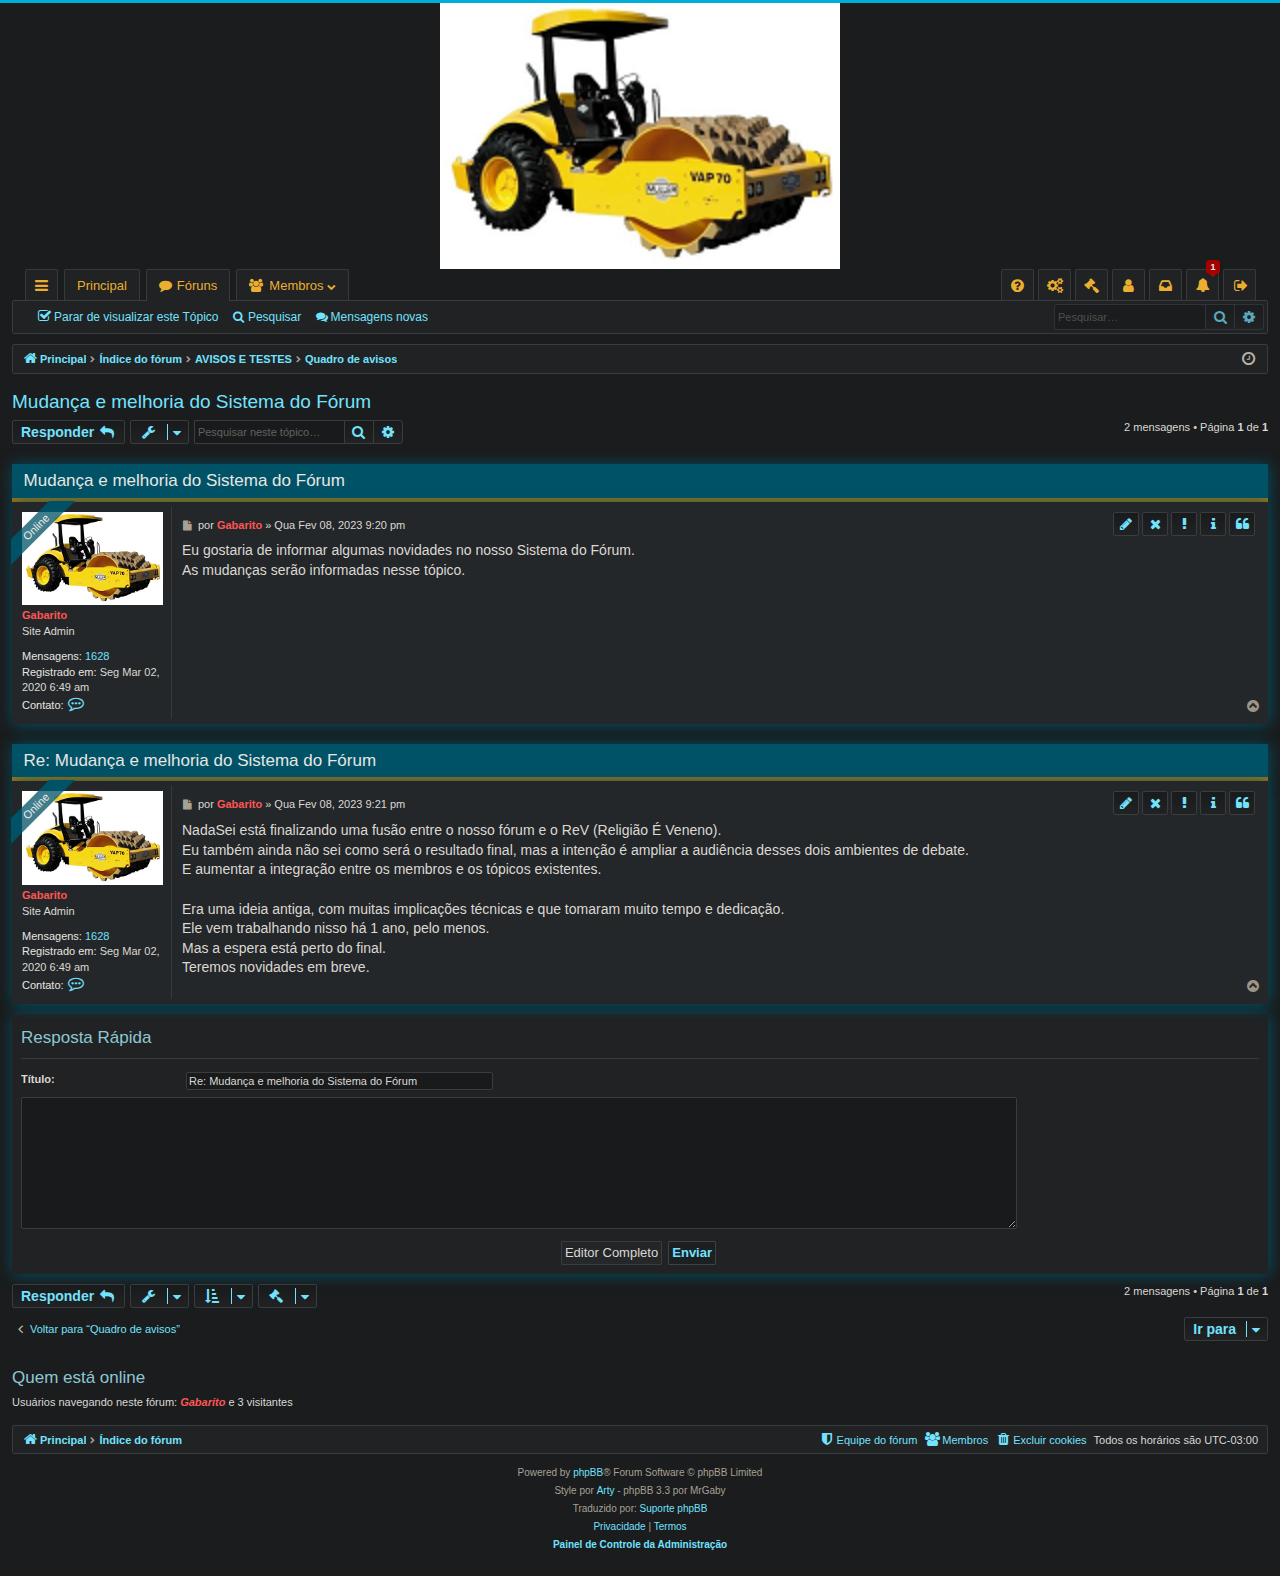
<file: docs/index2.html>
<!DOCTYPE html><html dir="ltr" data-scrapbook-source="https://clubeceticismo.com.br/viewtopic.php?f=8&amp;t=746" data-scrapbook-create="20230928232940895" lang="pt-br"><head><style class="darkreader darkreader--fallback" media="screen"></style><style class="darkreader darkreader--text" media="screen"></style><style class="darkreader darkreader--invert" media="screen">.jfk-bubble.gtx-bubble, .captcheck_answer_label > input + img, span#closed_text > img[src^="https://www.gstatic.com/images/branding/googlelogo"], span[data-href^="https://www.hcaptcha.com/"] > #icon, #bit-notification-bar-iframe, ::-webkit-calendar-picker-indicator {
    filter: invert(100%) hue-rotate(180deg) contrast(90%) !important;
}
</style><style class="darkreader darkreader--inline" media="screen">[data-darkreader-inline-bgcolor] {
  background-color: var(--darkreader-inline-bgcolor) !important;
}
[data-darkreader-inline-bgimage] {
  background-image: var(--darkreader-inline-bgimage) !important;
}
[data-darkreader-inline-border] {
  border-color: var(--darkreader-inline-border) !important;
}
[data-darkreader-inline-border-bottom] {
  border-bottom-color: var(--darkreader-inline-border-bottom) !important;
}
[data-darkreader-inline-border-left] {
  border-left-color: var(--darkreader-inline-border-left) !important;
}
[data-darkreader-inline-border-right] {
  border-right-color: var(--darkreader-inline-border-right) !important;
}
[data-darkreader-inline-border-top] {
  border-top-color: var(--darkreader-inline-border-top) !important;
}
[data-darkreader-inline-boxshadow] {
  box-shadow: var(--darkreader-inline-boxshadow) !important;
}
[data-darkreader-inline-color] {
  color: var(--darkreader-inline-color) !important;
}
[data-darkreader-inline-fill] {
  fill: var(--darkreader-inline-fill) !important;
}
[data-darkreader-inline-stroke] {
  stroke: var(--darkreader-inline-stroke) !important;
}
[data-darkreader-inline-outline] {
  outline-color: var(--darkreader-inline-outline) !important;
}
[data-darkreader-inline-stopcolor] {
  stop-color: var(--darkreader-inline-stopcolor) !important;
}</style><style class="darkreader darkreader--variables" media="screen">:root {
   --darkreader-neutral-background: #131516;
   --darkreader-neutral-text: #d8d4cf;
   --darkreader-selection-background: #004daa;
   --darkreader-selection-text: #e8e6e3;
}</style><style class="darkreader darkreader--root-vars" media="screen"></style><style class="darkreader darkreader--user-agent" media="screen">html {
    background-color: #181a1b !important;
}
html {
    color-scheme: dark !important;
}
html, body, input, textarea, select, button {
    background-color: #181a1b;
}
html, body, input, textarea, select, button {
    border-color: #736b5e;
    color: #e8e6e3;
}
a {
    color: #3391ff;
}
table {
    border-color: #545b5e;
}
::placeholder {
    color: #b2aba1;
}
input:-webkit-autofill,
textarea:-webkit-autofill,
select:-webkit-autofill {
    background-color: #555b00 !important;
    color: #e8e6e3 !important;
}
::-webkit-scrollbar {
    background-color: #202324;
    color: #aba499;
}
::-webkit-scrollbar-thumb {
    background-color: #454a4d;
}
::-webkit-scrollbar-thumb:hover {
    background-color: #575e62;
}
::-webkit-scrollbar-thumb:active {
    background-color: #484e51;
}
::-webkit-scrollbar-corner {
    background-color: #181a1b;
}
* {
    scrollbar-color: #454a4d #202324;
}
::selection {
    background-color: #004daa !important;
    color: #e8e6e3 !important;
}
::-moz-selection {
    background-color: #004daa !important;
    color: #e8e6e3 !important;
}</style>
<meta charset="UTF-8">
<meta http-equiv="X-UA-Compatible" content="IE=edge">
<meta name="viewport" content="width=device-width, initial-scale=1">
<link rel="shortcut icon" href="favicon.png"><meta name="darkreader" content="54b48d343f8b4836843d0bc4a668e0bb"><style class="darkreader darkreader--override" media="screen">.vimvixen-hint {
    background-color: #7b5300 !important;
    border-color: #d8b013 !important;
    color: #f3e8c8 !important;
}
::placeholder {
    opacity: 0.5 !important;
}
a[href="https://coinmarketcap.com/"] > svg[width="94"][height="16"] > path {
    fill: var(--darkreader-neutral-text) !important;
}
#edge-translate-panel-body,
.MuiTypography-body1 {
    color: var(--darkreader-neutral-text) !important;
}
gr-main-header {
    background-color: #0f3a48 !important;
}
embed[type="application/pdf"] { filter: invert(100%) contrast(90%); }</style>

<title>(1) Mudança e melhoria do Sistema do Fórum - Clube Ceticismo</title>




	<link rel="alternate" type="application/atom+xml" title="Feed - Clube Ceticismo" href="https://clubeceticismo.com.br/app.php/feed">			<link rel="alternate" type="application/atom+xml" title="Feed - Novos tópicos" href="https://clubeceticismo.com.br/app.php/feed/topics">		<link rel="alternate" type="application/atom+xml" title="Feed - Fórum - Quadro de avisos" href="https://clubeceticismo.com.br/app.php/feed/forum/8">	<link rel="alternate" type="application/atom+xml" title="Feed - Tópico - Mudança e melhoria do Sistema do Fórum" href="https://clubeceticismo.com.br/app.php/feed/topic/746">	
	<link rel="canonical" href="https://clubeceticismo.com.br/viewtopic.php?t=746">

<!--
	phpBB style name: basic
	Based on style:   prosilver
	Original author:  Arty ( https://www.artodia.com )
	Modified by: 	  MrGaby
-->


<link href="font-awesome.min.css" rel="stylesheet"><style class="darkreader darkreader--sync" media="screen">.fa-border { border-color: rgb(53, 57, 59); }
.fa-inverse { color: rgb(232, 230, 227); }
.sr-only { border-color: currentcolor; }</style>
<link href="stylesheet.css" rel="stylesheet"><style class="darkreader darkreader--sync" media="screen">html, body, div, span, applet, object, iframe, h1, h2, h3, h4, h5, h6, p, blockquote, pre, a, abbr, acronym, address, big, cite, code, del, dfn, em, img, ins, kbd, q, s, samp, small, strike, strong, sub, sup, tt, var, b, u, i, center, dl, dt, dd, ol, ul, li, fieldset, form, label, legend, table, caption, tbody, tfoot, thead, tr, th, td, article, aside, canvas, details, embed, figure, figcaption, footer, header, hgroup, menu, nav, output, ruby, section, summary, time, mark, audio, video { border-color: currentcolor; }
ol, ul { list-style-image: none; }
abbr { text-decoration-color: currentcolor; }
.forumtitle, .topictitle { color: rgb(114, 226, 255) !important; }
.topiclist .header, .post-header { border-bottom-color: rgb(163, 116, 16) !important; }
.post-header { background-color: rgb(0, 82, 102); box-shadow: rgb(0, 82, 102) 1px 1px 15px; }
.post-header a { color: rgb(232, 230, 227); }
#page-header .tabbed .page-width.static .static-inner .nav-tabs { border-bottom-color: rgb(163, 116, 16) !important; }
body { border-top-color: transparent; }
hr { border-color: transparent; }
u { text-decoration-color: currentcolor; }
.logo:hover { text-decoration-color: currentcolor; }
.navbar { background-color: rgb(32, 34, 36); border-color: rgb(56, 60, 63); background-image: none; }
.navbar.tabbed, .navbar.secondary { background-color: transparent; background-image: none; }
.navbar.secondary > ul > li > a { color: inherit; }
.navbar.secondary > ul > li:hover > a { text-decoration-color: currentcolor; }
.navbar.secondary > ul > li.search-box, .navbar.secondary > ul > li.search-box:hover { box-shadow: none; background-color: rgba(0, 0, 0, 0); background-image: none; }
.navbar .nav-tabs .nav-link { text-decoration-color: currentcolor; color: inherit; }
.navbar .nav-tabs .nav-link .username-coloured { color: inherit !important; }
.navbar .nav-tabs .tab > strong { text-shadow: none; }
.navbar .nav-tabs .tab > strong .arrow { border-color: transparent transparent rgb(140, 130, 115); text-shadow: none; }
.navbar.tabbed.not-static .nav-tabs { background-color: rgba(0, 0, 0, 0); background-image: none; box-shadow: none; }
.navbar.tabbed.not-static .nav-tabs li.tab { border-color: transparent; text-shadow: none; }
.navbar.tabbed.not-static + .navbar.secondary { border-color: transparent; }
.forabg { background-color: rgb(32, 34, 36); background-image: none; box-shadow: rgb(0, 82, 102) 1px 1px 15px; }
.forumbg { background-color: rgb(32, 34, 36); background-image: none; box-shadow: rgb(0, 82, 102) 1px 1px 15px; }
.forumbg.forumbg-table { background-color: transparent; background-image: none; }
.panel { background-color: rgb(32, 34, 36); background-image: none; box-shadow: rgb(0, 82, 102) 1px 1px 15px; }
.panel > .inner > h3:first-child, .panel > h3:first-child { background-color: rgb(0, 82, 102); border-color: rgb(0, 173, 217); color: rgb(232, 230, 227); background-image: linear-gradient(rgba(24, 26, 27, 0.1) 0px, rgba(24, 26, 27, 0) 100%); }
.panel > .inner > h3:first-child a, .panel > h3:first-child a { color: rgb(232, 230, 227); }
.panel > .inner > h3:first-child a:hover, .panel > h3:first-child a:hover { color: rgb(187, 223, 229); }
.post { background-color: rgb(32, 34, 36); background-image: none; box-shadow: rgb(0, 82, 102) 1px 1px 15px; }
ul.navlinks { border-top-color: transparent; }
ul.linklist li.responsive-menu a.responsive-menu-link { text-decoration-color: currentcolor; }
.header-avatar:hover { text-decoration-color: currentcolor; }
.dropdown .pointer, .dropdown .pointer-inner { border-bottom-color: transparent; border-left-color: transparent; border-right-color: transparent; }
.dropdown-up .pointer, .dropdown-up .pointer-inner { border-top-color: transparent; }
.dropdown .dropdown-contents { border-color: transparent; }
.dropdown li:first-child, .dropdown li.separator + li, .dropdown li li { border-top-color: currentcolor; }
.dropdown li li { border-top-color: transparent; }
.dropdown li.separator { border-top-color: transparent; }
table.table1 thead th { background-color: rgb(0, 82, 102); border-color: rgb(0, 173, 217); color: rgb(232, 230, 227); background-image: linear-gradient(rgba(24, 26, 27, 0.1) 0px, rgba(24, 26, 27, 0) 100%); }
table.table1 tbody tr { border-top-color: transparent; }
table.table1 tbody td { border-top-color: transparent; }
table.table1 tbody th { border-bottom-color: transparent; }
.pagination > ul { list-style-image: none !important; }
.pagination li.active span { border-color: transparent; }
.pagination li.ellipsis span { border-color: currentcolor; }
.pagination li.page-jump a { background-color: transparent !important; background-image: none !important; border-color: transparent !important; }
.phpbb_alert { border-color: transparent; }
.phpbb_alert .alert_close { text-decoration-color: currentcolor !important; background-color: transparent; background-image: none; }
.loading_indicator { background-color: rgba(0, 0, 0, 0); background-image: none; }
div.rules a { text-decoration-color: currentcolor; }
p.post-notice::before { background-color: transparent; background-image: none; }
.jumpbox .dropdown li { border-top-color: transparent; }
.jumpbox .dropdown-contents { text-decoration-color: currentcolor; }
.jumpbox .dropdown-contents a { text-decoration-color: currentcolor; }
.jumpbox .dropdown-contents a { text-decoration-color: currentcolor; }
.dropdown li { border-top-color: transparent; list-style-image: none; }
.clear { background-color: transparent; background-image: none; }
.dropdown-extended ul li { border-top-color: currentcolor; }
.dropdown-extended ul li:first-child { border-top-color: currentcolor; }
.dropdown-extended ul li a, .notification_list dt > a, .dropdown-extended .footer > a { text-decoration-color: currentcolor; }
.dropdown .clone.hidden + li { border-top-color: currentcolor; }
a { text-decoration-color: currentcolor; }
.forumbg .header a, .forabg .header a, th a { text-decoration-color: currentcolor; }
.forumbg .header a:hover, .forabg .header a:hover, th a:hover { text-decoration-color: currentcolor; }
a.forumtitle, a.topictitle { text-decoration-color: currentcolor; }
a.forumtitle:hover, a.topictitle:hover { text-decoration-color: currentcolor; }
a.lastsubject { text-decoration-color: currentcolor; }
a.lastsubject:hover { text-decoration-color: currentcolor; }
.postprofile a, .postprofile dt.author a { text-decoration-color: currentcolor; }
.postprofile a:hover, .postprofile dt.author a:hover { text-decoration-color: currentcolor; }
.search .postprofile a { text-decoration-color: currentcolor; }
.search .postprofile a:hover { text-decoration-color: currentcolor; }
.top { text-decoration-color: currentcolor; }
a.arrow-up { text-decoration-color: currentcolor; }
a.arrow-down:hover { text-decoration-color: currentcolor; }
a.arrow-left:hover { text-decoration-color: currentcolor; }
a.arrow-right:hover { text-decoration-color: currentcolor; }
.forabg ul.topiclist li.header, .forumbg ul.topiclist li.header { background-color: rgb(0, 82, 102); border-color: rgb(0, 173, 217); color: rgb(232, 230, 227); background-image: linear-gradient(rgba(24, 26, 27, 0.1) 0px, rgba(24, 26, 27, 0) 100%); }
.forabg ul.topiclist li.header a, .forumbg ul.topiclist li.header a { color: rgb(232, 230, 227); }
.forabg ul.topiclist li.header a:hover, .forumbg ul.topiclist li.header a:hover { color: rgb(187, 223, 229); }
.forabg ul.topiclist li.header .forum-toggle, .forumbg ul.topiclist li.header .forum-toggle { text-decoration-color: currentcolor !important; color: inherit; }
ul.topiclist dd { border-left-color: transparent; }
li.row { border-top-color: transparent; border-bottom-color: transparent; }
.forum-description.toggle a { background-color: rgba(0, 0, 0, 0) !important; background-image: none !important; text-decoration-color: currentcolor !important; }
.forum-description.toggle span.arrow { border-color: transparent; }
.rtl .forum-description.toggle span.arrow { border-left-color: transparent; border-right-color: transparent; }
.postbody h3 { border-color: currentcolor; }
.content h2, .panel h2 { border-bottom-color: transparent; }
.signature { border-top-color: transparent; }
dd .signature { border-color: currentcolor; }
.notice { border-top-color: transparent; }
ul.searchresults { list-style-image: none; }
blockquote { border-color: transparent; }
blockquote cite a { text-decoration-color: currentcolor; }
.codebox { border-color: transparent; }
.codebox p { border-bottom-color: transparent; }
.codebox p a { text-decoration-color: currentcolor; }
.attachbox { border-color: transparent; }
.attachbox dd { border-top-color: transparent; }
.attachbox dd dd { border-color: currentcolor; }
dl.thumbnail img { border-color: transparent; }
dl.thumbnail dt a:hover img { border-color: transparent; }
fieldset.polls dl { border-color: transparent; }
fieldset.polls dt { border-right-color: currentcolor; }
fieldset.polls dd { border-left-color: currentcolor; }
.postprofile { border-color: transparent; }
.no-avatar .avatar-container { background-color: transparent; background-image: none; }
a.post { background-color: rgba(0, 0, 0, 0) !important; background-image: none !important; box-shadow: none !important; border-color: currentcolor !important; }
.button { border-color: transparent; }
.button:focus, .button:hover { text-decoration-color: currentcolor; outline-color: currentcolor; }
.caret { border-left-color: currentcolor; }
.contact-icons a { border-bottom-color: currentcolor; border-right-color: currentcolor; }
.contact-icons .last-cell { border-right-color: currentcolor; }
.contact-icons div:last-child a { border-bottom-color: currentcolor; }
.post-buttons { list-style-image: none; }
.post-buttons .dropdown a:hover::before { color: inherit; }
button::-moz-focus-inner { border-color: currentcolor; }
.small-icon { background-image: none; }
.panel-container > form > .submit-buttons { background-color: rgb(32, 34, 36); background-image: none; box-shadow: rgb(0, 82, 102) 1px 1px 15px; }
.panel-container .panel li.row { border-bottom-color: transparent; border-top-color: transparent; }
ul.cplist { border-top-color: transparent; }
.panel-container table.table1 thead th { background-color: transparent; background-image: none; color: inherit; }
.panel-container table.table1 tbody th { background-color: transparent !important; border-bottom-color: currentcolor; }
.cp-main .pm-message { border-color: transparent; }
.tabs > ul, .minitabs > ul { list-style-image: none; }
.tabs .tab > a, .minitabs .tab > a { text-decoration-color: currentcolor; }
.tabs .tab > a { border-color: transparent; }
.minitabs .tab > a:hover { text-decoration-color: currentcolor; }
.responsive-tab > a.responsive-tab-link { text-decoration-color: currentcolor; }
.navigation ul { list-style-image: none; }
.navigation a { text-decoration-color: currentcolor; }
.navigation a:hover { text-decoration-color: currentcolor; }
.cp-main h2 { border-bottom-color: currentcolor; }
.pmlist li.pm_message_reported_colour, .pm_message_reported_colour, .pmlist li.pm_marked_colour, .pm_marked_colour, .pmlist li.pm_replied_colour, .pm_replied_colour, .pmlist li.pm_friend_colour, .pm_friend_colour, .pmlist li.pm_foe_colour, .pm_foe_colour { border-color: transparent; }
.gallery label { border-color: transparent; }
@media (max-width: 900px) {
  .navigation a { background-image: none; }
}
select { border-color: transparent; }
button::-moz-focus-inner { border-color: currentcolor; }
.message-box textarea { outline-color: transparent; }
.inputbox { border-color: transparent; }
.inputbox:hover, .inputbox:focus { border-color: transparent; }
a.button1, input.button1, input.button3, a.button2, input.button2 { background-color: transparent; background-image: none; }
a.button1, input.button1 { border-color: transparent; }
input.button3 { background-image: none; }
a.button2, input.button2, input.button3 { border-color: transparent; }
a.button1, a.button2 { text-decoration-color: currentcolor; }
a.button1:hover, input.button1:hover, a.button2:hover, input.button2:hover, input.button3:hover { border-color: transparent; }
.search-box .inputbox { background-image: none; }
.search-header { border-color: transparent; }
.search-header .inputbox { border-color: currentcolor; }
.icon-search-new, .icon-search-unanswered, .icon-search-unread, .icon-search-self, .icon-search, .icon-search-active, .icon-search-advanced, .icon-acp, .icon-bookmark, .icon-bump, .icon-contact, .icon-delete-cookies, .icon-download, .icon-faq, .icon-home, .icon-logout, .icon-login, .icon-mark, .icon-mcp, .icon-members, .icon-notification, .icon-pages, .icon-pm, .icon-print, .icon-profile, .icon-register, .icon-sendemail, .icon-subscribe, .icon-team, .icon-ucp, .icon-unsubscribe, .icon-new-posts, .icon-forums, .icon-chat, .icon-time, .icon-thanks, .icon-thanks_toplist { background-image: none; }
.icon-thanks { background-image: none !important; }
.icon-thanks_toplist { background-image: none !important; }
@media (max-width: 700px) {
  #wrap { border-color: currentcolor; }
  li.row .responsive-show strong { color: inherit; }
}
html, body { color: rgb(219, 216, 212); background-color: rgb(26, 28, 29); }
body { border-top-color: rgb(0, 173, 217); }
h1, p.sitename { color: rgb(219, 216, 212); }
h2 { color: rgb(114, 226, 255); }
h3 { color: rgb(142, 199, 210); }
.post h3 { color: rgb(97, 200, 219); }
h3 a { color: inherit; }
h3 a:hover { color: rgb(234, 175, 48); }
hr { border-color: rgb(56, 61, 63) rgb(48, 52, 54) rgb(48, 52, 54); }
.postlink { border-bottom-color: rgb(0, 173, 217); color: rgb(114, 226, 255); }
.postlink:visited { border-bottom-color: rgb(107, 99, 88); color: rgb(168, 161, 149); }
.postlink:hover { background-color: rgb(41, 44, 46); color: rgb(234, 175, 48); }
.signature a, .signature a:hover { background-color: transparent; }
.search-box .inputbox, .search-box .inputbox:hover, .search-box .inputbox:focus, .search-box .button:hover { border-color: rgb(57, 61, 64); }
.search-header { border-color: rgb(57, 61, 64); }
.headerbar { color: rgb(219, 216, 212); }
.breadcrumbs .crumb::before { color: rgb(168, 161, 149); }
.post .inner { background-color: rgb(36, 39, 41); color: rgb(114, 226, 255); }
.navbar.secondary { color: rgb(114, 226, 255); }
.navbar.secondary > ul > li:hover, .navbar.secondary > ul > li:hover::after, .navbar.secondary > ul > li:hover::before, .navbar.secondary > ul > li.dropdown-visible, .navbar.secondary > ul > li.dropdown-visible::after, .navbar.secondary > ul > li.dropdown-visible::before { color: rgb(234, 175, 48); }
.navbar.secondary .dropdown { color: rgb(219, 216, 212); }
.navbar .nav-tabs { background-color: rgb(0, 82, 102); background-image: linear-gradient(rgba(24, 26, 27, 0.1) 0px, rgba(24, 26, 27, 0) 100%); }
.navbar .nav-tabs .tab { color: rgb(232, 230, 227); }
.navbar .nav-tabs .tab.selected { color: rgb(114, 226, 255); background-color: rgb(26, 28, 29); }
.navbar .nav-tabs .tab:hover, .navbar .nav-tabs .tab.dropdown-visible { color: rgb(234, 175, 48); background-color: rgb(26, 28, 29); }
.navbar .nav-tabs .tab > strong { color: rgb(232, 230, 227); background-color: rgb(163, 0, 0); box-shadow: rgba(0, 0, 0, 0.1) 1px 1px 3px; }
.navbar .nav-tabs .tab > strong .arrow { border-top-color: rgb(194, 0, 0); }
.navbar .nav-tabs .tab .dropdown { color: rgb(219, 216, 212); }
.navbar.tabbed.not-static .nav-tabs li.tab { color: rgb(234, 175, 48); border-color: rgb(54, 58, 60); background-color: rgb(32, 34, 36); }
.navbar.tabbed.not-static .nav-tabs li.tab.selected::after { background-color: rgb(32, 34, 36); }
.navbar.tabbed.not-static .nav-tabs li.tab:hover { color: rgb(114, 226, 255); }
.navbar.tabbed.not-static .nav-tabs li.tab.dropdown-visible { background-color: rgb(0, 82, 102); color: rgb(232, 230, 227); border-color: rgb(0, 173, 217); background-image: linear-gradient(rgba(24, 26, 27, 0.1), rgba(24, 26, 27, 0)); }
.navbar.tabbed.not-static + .navbar.secondary { background-image: none; border-color: rgb(56, 60, 63); color: rgb(114, 226, 255); background-color: rgb(32, 34, 36); }
.navbar.tabbed.not-static + .navbar.secondary > ul > li:hover, .navbar.tabbed.not-static + .navbar.secondary > ul > li:hover::after, .navbar.tabbed.not-static + .navbar.secondary > ul > li:hover::before, .navbar.tabbed.not-static + .navbar.secondary > ul > li.dropdown-visible, .navbar.tabbed.not-static + .navbar.secondary > ul > li.dropdown-visible::after, .navbar.tabbed.not-static + .navbar.secondary > ul > li.dropdown-visible::before { color: rgb(234, 175, 48); }
.panel, .panel-container > form > .submit-buttons { background-color: rgb(32, 34, 36); color: rgb(219, 216, 212); }
.post:target .content { color: rgb(232, 230, 227); }
.post:target h3 a { color: rgb(232, 230, 227); }
.bg1 { background-color: rgb(32, 34, 36); }
table.zebra-list tr:nth-child(2n+1) td, ul.zebra-list li:nth-child(2n+1) { background-color: rgb(32, 34, 36); }
.bg2 { background-color: rgb(24, 26, 27); }
table.zebra-list tr:nth-child(2n) td, ul.zebra-list li:nth-child(2n) { background-color: rgb(24, 26, 27); }
.bg3 { background-color: rgb(26, 28, 29); }
.bg3.panel { background-color: rgb(36, 39, 40); border-color: rgb(54, 58, 61); background-image: linear-gradient(rgba(24, 26, 27, 0) 0%, rgba(24, 26, 27, 0.2) 50px, rgba(24, 26, 27, 0.3) 100%); }
.panel-container > form > .submit-buttons { background-color: rgb(30, 32, 33); }
ul.navlinks { border-top-color: rgb(54, 58, 60); }
.forum_unread .forumtitle, .forum_unread_subforum .forumtitle, .forum_unread_locked .forumtitle { color: rgb(234, 175, 48); }
.global_unread .topictitle, .global_unread_mine .topictitle, .announce_unread_mine .topictitle, .announce_unread .topictitle, .global_unread_mine .topictitle, .announce_unread_mine .topictitle, .global_unread_locked .topictitle, .global_unread_locked_mine .topictitle, .announce_unread_locked_mine .topictitle, .announce_unread_locked .topictitle, .global_unread_locked_mine .topictitle, .announce_unread_locked_mine .topictitle, .announce_unread .topictitle, .announce_unread_mine .topictitle, .announce_unread_locked .topictitle, .announce_unread_locked_mine .topictitle, .sticky_unread .topictitle, .sticky_unread_mine .topictitle, .sticky_unread_locked .topictitle, .sticky_unread_locked_mine .topictitle, .topic_unread .topictitle, .sticky_unread .topictitle, .pm_unread .topictitle, .topic_unread_mine .topictitle, .sticky_unread_mine .topictitle, .topic_unread_locked .topictitle, .sticky_unread_locked .topictitle, .topic_unread_locked_mine .topictitle, .sticky_unread_locked_mine .topictitle, .topic_unread_hot .topictitle, .topic_unread_hot_mine .topictitle { color: rgb(234, 175, 48); }
.forum-statistics { color: rgb(168, 161, 149); }
.forum-lastpost { color: rgb(168, 161, 149); }
.forum-description.toggle { color: rgb(232, 230, 227); background-color: rgba(17, 74, 86, 0.8); background-image: linear-gradient(rgba(24, 26, 27, 0.1) 0px, rgba(24, 26, 27, 0) 100%); }
.forum-description.toggle a { color: inherit !important; }
.forum-description.toggle span.arrow { border-right-color: rgba(46, 146, 165, 0.8); }
.rtl .forum-description.toggle span.arrow { border-right-color: transparent; border-left-color: rgba(46, 146, 165, 0.8); }
.forum-statistics .value { color: rgb(232, 230, 227); }
table.table1 thead th { color: rgb(232, 230, 227); }
table.table1 tbody tr { border-color: rgb(54, 58, 60); }
table.table1 tbody tr:hover, table.table1 tbody tr.hover { background-color: rgb(26, 28, 29); color: rgb(232, 230, 227); }
table.table1 td { color: rgb(219, 216, 212); }
table.table1 tbody td { border-top-color: rgb(54, 58, 60); }
table.table1 tbody th { border-bottom-color: rgb(54, 58, 60); color: rgb(232, 230, 227); background-color: rgb(26, 28, 29); }
table.info tbody th { color: rgb(232, 230, 227); }
dl.details dt { color: rgb(232, 230, 227); }
dl.details dd { color: rgb(112, 189, 205); }
.sep { color: rgb(114, 226, 255); }
.icon.icon-blue, a:hover .icon.icon-blue { color: rgb(102, 176, 234); }
.icon.icon-green, a:hover .icon.icon-green { color: rgb(104, 228, 104); }
.icon.icon-red, a:hover .icon.icon-red { color: rgb(216, 82, 114); }
.icon.icon-orange, a:hover .icon.icon-orange { color: rgb(255, 117, 26); }
.icon.icon-bluegray, a:hover .icon.icon-bluegray { color: rgb(165, 157, 145); }
.icon.icon-gray, a:hover .icon.icon-gray { color: rgb(157, 148, 136); }
.icon.icon-lightgray, a:hover .icon.icon-lightgray { color: rgb(168, 160, 149); }
.icon.icon-black, a:hover .icon.icon-black { color: rgb(200, 195, 188); }
.alert_close .icon::before { background-color: rgb(24, 26, 27); }
.jumpbox .dropdown li { border-top-color: rgb(0, 173, 217); }
.jumpbox-cat-link { background-color: rgb(0, 82, 102); color: rgb(232, 230, 227); }
.jumpbox-cat-link:hover { background-color: rgb(184, 131, 18); border-top-color: rgb(163, 116, 16); color: rgb(232, 230, 227); }
.jumpbox-forum-link { background-color: rgb(32, 34, 36); }
.jumpbox-forum-link:hover { background-color: rgb(26, 28, 29); }
.jumpbox .dropdown .pointer-inner { border-color: rgb(33, 61, 77) transparent; }
.jumpbox-sub-link { background-color: rgb(32, 34, 36); }
.jumpbox-sub-link:hover { background-color: rgb(26, 28, 29); }
.pagination li a { color: rgb(114, 226, 255); background-color: rgb(32, 34, 36); border-color: rgb(56, 60, 63); }
.pagination li.ellipsis span { background-color: transparent; color: rgb(232, 230, 227); }
.pagination li.active span { color: rgb(232, 230, 227); background-color: rgb(0, 82, 102); border-color: rgb(0, 173, 217); background-image: linear-gradient(rgba(24, 26, 27, 0.1) 0px, rgba(24, 26, 27, 0) 100%); }
.pagination li a:hover, .pagination .dropdown-visible a.dropdown-trigger, .nojs .pagination .dropdown-container:hover a.dropdown-trigger { border-color: rgb(163, 116, 16); background-color: rgb(184, 131, 18); color: rgb(232, 230, 227); background-image: linear-gradient(rgba(24, 26, 27, 0.1) 0px, rgba(24, 26, 27, 0) 100%); }
.pagination li.page-jump a::after { color: rgb(114, 226, 255); }
.pagination li.page-jump a:hover::after { color: rgb(234, 175, 48); }
.copyright { color: rgb(168, 161, 149); }
.error { color: rgb(234, 175, 48); }
.reported { background-color: rgb(48, 22, 22); }
.reported.post { background-color: rgb(41, 22, 22); border-color: rgb(80, 36, 36); }
.reported .postprofile, .reported .signature { border-color: rgb(80, 36, 36); }
.reported .post-notice.reported { background-color: rgb(55, 25, 25); }
li.reported:hover { background-color: rgb(48, 22, 22); }
div.rules, p.post-notice { background-color: rgb(52, 18, 18); color: rgb(212, 70, 70); }
div.rules a, div.rules .inner > strong:first-child, p.post-notice a, p.post-notice .inner > strong:first-child { color: rgb(225, 128, 128); }
p.post-notice { background-image: none; }
p.post-notice .button1, p.post-notice .button2 { border-color: rgb(85, 38, 38); background-color: rgb(32, 34, 36); color: rgb(212, 70, 70); }
p.post-notice.deleted::before { color: rgb(212, 70, 70); }
p.post-notice.unapproved::before { color: rgb(212, 70, 70); }
p.post-notice.reported::before, p.post-notice.error::before { color: rgb(212, 70, 70); }
.topic-status.sticky { color: rgb(168, 161, 149); }
a { color: rgb(114, 226, 255); }
a:hover { color: rgb(234, 175, 48); }
a.time { color: rgb(182, 176, 166); }
a.time:hover { color: rgb(234, 175, 48); }
.forumbg .header a, .forabg .header a, th a { color: rgb(232, 230, 227); }
.forumbg .header a:hover, .forabg .header a:hover, th a:hover { color: rgb(187, 223, 229); }
.dropdown-extended a.mark_read { background-color: rgb(32, 34, 36); }
a.top, a.top2 { color: rgb(168, 161, 149); }
a.top:hover, a.top2:hover { color: rgb(234, 175, 48); }
a.feed-icon-forum::after { color: rgb(182, 176, 166); }
a.feed-icon-forum:hover::after { color: rgb(234, 175, 48); }
ul.topiclist li { color: rgb(219, 216, 212); }
.forabg ul.topiclist li, .forumbg ul.topiclist li { background-color: transparent; background-image: none; }
li.row { border-top-color: rgb(48, 52, 54); border-bottom-color: rgb(54, 58, 60); }
li.row .forum-lastpost strong, li.row .subforums-list strong { color: rgb(168, 161, 149); }
li.row strong { color: rgb(232, 230, 227); }
.icon-link + .list-inner > a.forumtitle, .icon-link + .list-inner > a.topictitle, .pm_unread .topictitle, a.subforum.unread { color: rgb(234, 175, 48); }
.postbody { color: rgb(219, 216, 212); }
.content { color: rgb(219, 216, 212); }
.content h2, .panel h2 { color: rgb(142, 199, 210); border-bottom-color: rgb(54, 58, 60); }
dl.faq dt, .content dl.faq dt { color: rgb(219, 216, 212); }
.posthilit { background-color: rgb(48, 22, 22); color: rgb(238, 187, 80); }
.signature { border-top-color: rgb(54, 58, 60); }
.notice { border-top-color: rgb(54, 58, 60); }
blockquote { background-color: rgb(53, 51, 31); border-color: rgb(60, 65, 68); }
blockquote blockquote { background-color: rgb(59, 57, 25) !important; border-color: rgb(60, 65, 68); }
blockquote blockquote blockquote { background-color: rgb(53, 51, 31) !important; border-color: rgb(60, 65, 68); }
blockquote blockquote blockquote blockquote { background-color: rgb(59, 57, 25) !important; border-color: rgb(60, 65, 68); }
blockquote blockquote blockquote blockquote blockquote { background-color: rgb(36, 39, 41) !important; border-color: rgb(60, 65, 68); }
blockquote blockquote, blockquote .codebox, blockquote .attachbox { background-color: rgb(32, 34, 36); }
blockquote blockquote blockquote, blockquote blockquote .codebox, blockquote blockquote .attachbox { background-color: rgb(24, 26, 27); }
blockquote::before { color: rgb(232, 230, 227); }
blockquote.uncited::before { color: rgb(168, 161, 149); }
.codebox { background-color: rgb(24, 26, 27); border-color: rgb(83, 81, 35); }
.codebox p, blockquote cite { border-bottom-color: rgb(51, 55, 57); background-color: rgb(0, 82, 102); background-image: linear-gradient(rgba(24, 26, 27, 0.1) 0px, rgba(24, 26, 27, 0) 100%); }
.codebox p, .codebox p a, blockquote cite, blockquote cite a { color: rgb(232, 230, 227); }
blockquote .codebox p, blockquote blockquote cite { background-color: rgb(96, 104, 108); }
.codebox p { background-color: rgb(23, 120, 36); }
.codebox code { color: rgb(93, 224, 110); }
.attachbox { background-color: rgb(24, 26, 27); border-color: rgb(54, 58, 60); }
.attachbox dd { border-top-color: rgb(51, 55, 57); }
.attachbox p { color: rgb(168, 161, 149); }
.attachbox p.stats { color: rgb(168, 161, 149); }
dl.file dd { color: rgb(168, 161, 149); }
dl.thumbnail img { border-color: rgb(51, 55, 57); background-color: rgb(32, 34, 36); }
dl.thumbnail dd { color: rgb(168, 161, 149); }
fieldset.polls dl { border-top-color: rgb(48, 52, 54); border-bottom-color: rgb(54, 58, 60); color: rgb(219, 216, 212); }
fieldset.polls dl.voted { color: rgb(232, 230, 227); }
fieldset.polls dd div { color: rgb(232, 230, 227); }
.pollbar1, .pollbar2, .pollbar3, .pollbar4, .pollbar5 { background-image: linear-gradient(rgba(24, 26, 27, 0.1) 0px, rgba(24, 26, 27, 0) 100%); }
.pollbar1 { background-color: rgb(154, 120, 49); }
.pollbar2 { background-color: rgb(158, 122, 44); }
.pollbar3 { background-color: rgb(164, 124, 38); }
.pollbar4 { background-color: rgb(174, 127, 29); }
.pollbar5 { background-color: rgb(184, 131, 18); }
.postprofile { color: rgb(219, 216, 212); border-color: rgb(54, 58, 60); }
.postprofile strong { color: rgb(232, 230, 227); }
.online-ribbon span { background-color: rgb(0, 82, 102); color: rgb(232, 230, 227); }
dd.profile-warnings { color: rgb(216, 82, 114); }
.no-avatar .avatar-container { background-image: url(""); }
@media (-webkit-min-device-pixel-ratio: 2), (min-resolution: 192dpi), (min-resolution: 1.5dppx) {
  .no-avatar .avatar-container { background-image: url(""); }
}
.postbody .content::-webkit-scrollbar, #topicreview::-webkit-scrollbar, #post_details::-webkit-scrollbar, .codebox code::-webkit-scrollbar, .attachbox dd::-webkit-scrollbar, .attach-image::-webkit-scrollbar, .dropdown-extended ul::-webkit-scrollbar { background-color: rgba(0, 0, 0, 0.1); background-image: none; }
.postbody .content::-webkit-scrollbar-thumb, #topicreview::-webkit-scrollbar-thumb, #post_details::-webkit-scrollbar-thumb, .codebox code::-webkit-scrollbar-thumb, .attachbox dd::-webkit-scrollbar-thumb, .attach-image::-webkit-scrollbar-thumb, .dropdown-extended ul::-webkit-scrollbar-thumb { background-color: rgba(0, 0, 0, 0.3); background-image: none; }
.button, .buttons > .button.locked-icon { border-color: rgb(57, 61, 64); background-color: rgb(32, 34, 36); background-image: linear-gradient(rgb(24, 26, 27) 0%, rgba(24, 26, 27, 0) 100%); color: rgb(114, 226, 255); }
.buttons > .button.locked-icon { color: rgb(162, 154, 142); }
.buttons > .button.locked-icon::after, .buttons > .button.locked-icon::before { color: rgb(162, 154, 142) !important; }
.buttons > .button, .button.report-icon, .button.delete-icon { border-color: rgb(0, 173, 217); background-color: rgb(0, 82, 102); background-image: linear-gradient(rgba(24, 26, 27, 0.1) 0%, rgba(24, 26, 27, 0) 100%); color: rgb(232, 230, 227); }
.buttons > .button::after, .buttons > .button::before, .button.report-icon::after, .button.report-icon::before, .button.delete-icon::after, .button.delete-icon::before { color: rgb(195, 226, 231) !important; }
.button.report-icon, .button.delete-icon { border-color: rgb(163, 116, 16); background-color: rgb(184, 131, 18); }
.button.report-icon::after, .button.report-icon::before, .button.delete-icon::after, .button.delete-icon::before { color: rgb(247, 227, 185) !important; }
.buttons > .dropdown-select { color: rgb(168, 161, 149); }
.dropdown-select::after { border-color: rgb(57, 61, 64); }
.dropdown-select:hover { border-color: rgb(57, 61, 64); }
.dropdown-select:hover::after, .dropdown-visible .dropdown-select::after, .nojs .dropdown-container:hover .dropdown-select::after { border-color: transparent; }
.dropdown-visible .dropdown-select, .dropdown-visible .dropdown-select:hover, .nojs .dropdown-container:hover .dropdown-select, .buttons > .button:hover, .button:hover, .dropdown-visible .dropdown-select, .nojs .dropdown-container:hover .dropdown-select { border-color: rgb(163, 116, 16) !important; background-color: rgb(184, 131, 18); background-image: linear-gradient(to top, rgba(24, 26, 27, 0.15) 0%, rgba(24, 26, 27, 0) 100%); color: rgb(232, 230, 227); }
.dropdown-visible .dropdown-select::after, .dropdown-visible .dropdown-select::before, .dropdown-visible .dropdown-select:hover::after, .dropdown-visible .dropdown-select:hover::before, .nojs .dropdown-container:hover .dropdown-select::after, .nojs .dropdown-container:hover .dropdown-select::before, .buttons > .button:hover::after, .buttons > .button:hover::before, .button:hover::after, .button:hover::before, .dropdown-visible .dropdown-select::after, .dropdown-visible .dropdown-select::before, .nojs .dropdown-container:hover .dropdown-select::after, .nojs .dropdown-container:hover .dropdown-select::before { color: rgb(232, 230, 227) !important; }
.dropdown-visible .dropdown-select, .dropdown-visible .dropdown-select:hover { border-color: rgb(0, 173, 217) !important; background-color: rgb(0, 82, 102); background-image: linear-gradient(rgb(23, 104, 120) 0%, rgb(0, 82, 102) 100%); }
.contact-icons a { border-color: rgb(54, 58, 60); }
.jabber-icon::after { color: rgb(255, 63, 63); }
.phpbb_icq-icon::after { color: rgb(112, 255, 26); text-shadow: rgb(0, 0, 0) 0px 0px 1px, rgb(0, 0, 0) 0px 0px 2px; }
.phpbb_wlm-icon::after { color: rgb(133, 201, 212); }
.phpbb_aol-icon::after { color: rgb(255, 220, 26); text-shadow: rgb(0, 0, 0) 0px 0px 1px, rgb(0, 0, 0) 0px 0px 2px; }
.warn-icon::before { color: rgb(239, 60, 104); }
.icon-search-new::after, .icon-search-unanswered::after, .icon-search-unread::after, .icon-search-self::after, .icon-search::after, .icon-search-active::after, .icon-search-advanced::after, .icon-acp::after, .icon-bookmark::after, .icon-bump::after, .icon-contact::after, .icon-delete-cookies::after, .icon-download::after, .icon-faq::after, .icon-home::after, .icon-logout::after, .icon-login::after, .icon-mark::after, .icon-mcp::after, .icon-members::after, .icon-members::before, ul.linklist.bulletin > li.small-icon.icon-members::before, .icon-notification::after, .icon-pages::after, .icon-pm::after, .icon-print::after, .icon-profile::after, .icon-register::after, .icon-sendemail::after, .icon-subscribe::after, .icon-team::after, .icon-team::before, ul.linklist.bulletin > li.small-icon.icon-team::before, .icon-ucp::after, .icon-unsubscribe::after, .icon-new-posts::after, .icon-forums::after, .icon-chat::after, .icon-time::after, .icon-thanks::after, .icon-thanks_toplist::after { color: rgb(114, 226, 255); }
.icon-search-new:hover::after, .icon-search-unanswered:hover::after, .icon-search-unread:hover::after, .icon-search-self:hover::after, .icon-search:hover::after, .icon-search-active:hover::after, .icon-search-advanced:hover::after, .icon-acp:hover::after, .icon-bookmark:hover::after, .icon-bump:hover::after, .icon-contact:hover::after, .icon-delete-cookies:hover::after, .icon-download:hover::after, .icon-faq:hover::after, .icon-home:hover::after, .icon-logout:hover::after, .icon-login:hover::after, .icon-mark:hover::after, .icon-mcp:hover::after, .icon-members:hover::after, .icon-members:hover::before, ul.linklist.bulletin > li.small-icon.icon-members:hover::before, .icon-notification:hover::after, .icon-pages:hover::after, .icon-pm:hover::after, .icon-print:hover::after, .icon-profile:hover::after, .icon-register:hover::after, .icon-sendemail:hover::after, .icon-subscribe:hover::after, .icon-team:hover::after, .icon-team:hover::before, ul.linklist.bulletin > li.small-icon.icon-team:hover::before, .icon-ucp:hover::after, .icon-unsubscribe:hover::after, .icon-new-posts:hover::after, .icon-forums:hover::after, .icon-chat:hover::after, .icon-time:hover::after, .icon-thanks:hover::after, .icon-thanks_toplist:hover::after { color: rgb(234, 175, 48); }
.icon-search-new::after, .icon-search-unanswered::after, .icon-search-unread::after { color: rgb(234, 175, 48); }
.icon-search-self::after { color: rgb(182, 176, 166); }
.icon-home.breadcrumbs::after { color: rgb(114, 226, 255); }
.icon-notification.non-zero::after, .icon-pm.non-zero::after { color: rgb(234, 175, 48); }
.icon-time::after { color: rgb(182, 176, 166); }
.global_read, .global_read_mine, .announce_read_mine, .announce_read { background-image: url(""); }
.global_read_locked, .global_read_locked_mine, .announce_read_locked_mine, .announce_read_locked { background-image: url(""); }
.global_unread, .global_unread_mine, .announce_unread_mine, .announce_unread { background-image: url(""); }
.global_unread_locked, .global_unread_locked_mine, .announce_unread_locked_mine, .announce_unread_locked { background-image: url(""); }
.forum_link { background-image: url(""); }
.forum_read { background-image: url(""); }
.forum_read_locked { background-image: url(""); }
.forum_read_subforum { background-image: url(""); }
.forum_unread { background-image: url(""); }
.forum_unread_locked { background-image: url(""); }
.forum_unread_subforum { background-image: url(""); }
.topic_moved { background-image: url(""); }
.topic_read, .sticky_read, .pm_read { background-image: url(""); }
.topic_read_mine, .sticky_read_mine { background-image: url(""); }
.topic_read_hot { background-image: url(""); }
.topic_read_hot_mine { background-image: url(""); }
.topic_read_locked, .sticky_read_locked { background-image: url(""); }
.topic_read_locked_mine, .sticky_read_locked_mine { background-image: url(""); }
.topic_unread, .sticky_unread, .pm_unread { background-image: url(""); }
.topic_unread_mine, .sticky_unread_mine { background-image: url(""); }
.topic_unread_hot { background-image: url(""); }
.topic_unread_hot_mine { background-image: url(""); }
.topic_unread_locked, .sticky_unread_locked { background-image: url(""); }
.topic_unread_locked_mine, .sticky_unread_locked_mine { background-image: url(""); }
@media (-webkit-min-device-pixel-ratio: 2), (min-resolution: 192dpi), (min-resolution: 1.5dppx) {
  .global_read, .global_read_mine, .announce_read_mine, .announce_read { background-image: url(""); }
  .global_read_locked, .global_read_locked_mine, .announce_read_locked_mine, .announce_read_locked { background-image: url(""); }
  .global_unread, .global_unread_mine, .announce_unread_mine, .announce_unread { background-image: url(""); }
  .global_unread_locked, .global_unread_locked_mine, .announce_unread_locked_mine, .announce_unread_locked { background-image: url(""); }
  .forum_link { background-image: url(""); }
  .forum_read { background-image: url(""); }
  .forum_read_locked { background-image: url(""); }
  .forum_read_subforum { background-image: url(""); }
  .forum_unread { background-image: url(""); }
  .forum_unread_locked { background-image: url(""); }
  .forum_unread_subforum { background-image: url(""); }
  .topic_moved { background-image: url(""); }
  .topic_read, .sticky_read, .pm_read { background-image: url(""); }
  .topic_read_mine, .sticky_read_mine { background-image: url(""); }
  .topic_read_hot { background-image: url(""); }
  .topic_read_hot_mine { background-image: url(""); }
  .topic_read_locked, .sticky_read_locked { background-image: url(""); }
  .topic_read_locked_mine, .sticky_read_locked_mine { background-image: url(""); }
  .topic_unread, .sticky_unread, .pm_unread { background-image: url(""); }
  .topic_unread_mine, .sticky_unread_mine { background-image: url(""); }
  .topic_unread_hot { background-image: url(""); }
  .topic_unread_hot_mine { background-image: url(""); }
  .topic_unread_locked, .sticky_unread_locked { background-image: url(""); }
  .topic_unread_locked_mine, .sticky_unread_locked_mine { background-image: url(""); }
}
.panel-container .panel li.header dd, .panel-container .panel li.header dt { color: rgb(232, 230, 227); }
.panel-container table.table1 thead th { color: rgb(219, 216, 212); border-bottom-color: rgb(54, 58, 60); }
#cp-main .pm-message { border-color: rgb(56, 60, 63); background-color: rgb(32, 34, 36); }
#tabs .tab > a { background-color: rgb(32, 34, 36); background-image: none; border-color: rgb(56, 60, 63); color: rgb(112, 189, 205); }
#tabs .tab > a:hover { background-color: rgb(26, 28, 29); background-image: none; border-color: rgb(93, 76, 37) rgb(93, 76, 37) rgb(56, 60, 63); color: rgb(234, 175, 48); }
#tabs .activetab > a, #tabs .activetab > a:hover { background-color: rgb(36, 39, 40); border-color: rgb(54, 58, 61); color: rgb(234, 175, 48); background-image: linear-gradient(rgba(24, 26, 27, 0.25) 0px, rgba(24, 26, 27, 0) 100%); }
#minitabs .tab > a { background-color: rgb(24, 26, 27); }
#minitabs .activetab > a, #minitabs .activetab > a:hover { background-color: rgb(27, 30, 31); color: rgb(200, 195, 188); }
.responsive-tab .responsive-tab-link::before { color: rgb(112, 189, 205); }
#navigation a { color: rgb(114, 226, 255); background-color: rgb(32, 34, 36); background-image: none; }
#navigation a:hover { background-color: rgb(24, 26, 27); background-image: none; color: rgb(234, 175, 48); }
#navigation #active-subsection a { background-color: rgb(0, 82, 102); color: rgb(232, 230, 227); background-image: none; }
#navigation #active-subsection a:hover { background-image: linear-gradient(rgba(24, 26, 27, 0) 0px, rgba(24, 26, 27, 0.1) 100%); }
#navigation > hr { border-top-color: rgb(48, 52, 54); }
.panel-container h2 { color: rgb(219, 216, 212); }
.panel-container .panel { background-color: rgb(31, 34, 35); background-image: none; }
.panel-container .panel > .inner > h3:first-child { background-color: transparent; color: rgb(142, 199, 210); background-image: none; }
.panel-container .panel > .inner > h3:first-child a { color: rgb(114, 226, 255); }
.panel-container .panel > .inner > h3:first-child a:hover { color: rgb(234, 175, 48); }
.panel-container .panel::before, .panel-container .panel::after { background-color: transparent; background-image: none; }
#cp-main .pm { background-color: rgb(32, 34, 36); }
.cp-mini { background-color: rgb(24, 26, 27); }
.current { color: rgb(232, 230, 227) !important; }
.pmlist li.pm_message_reported_colour, .pm_message_reported_colour { border-left-color: rgb(152, 34, 62); border-right-color: rgb(152, 34, 62); }
.pmlist li.pm_marked_colour, .pm_marked_colour { border-color: rgb(179, 82, 0); }
.pmlist li.pm_replied_colour, .pm_replied_colour { border-color: rgb(67, 72, 75); }
.pmlist li.pm_friend_colour, .pm_friend_colour { border-color: rgb(49, 99, 114); }
.pmlist li.pm_foe_colour, .pm_foe_colour { border-color: rgb(140, 130, 115); }
#gallery label { background-color: rgb(24, 26, 27); background-image: none; border-color: rgb(54, 58, 60); }
#gallery label:hover { background-color: rgb(26, 28, 29); }
select { border-color: rgb(57, 61, 64); background-color: rgb(24, 26, 27); color: rgb(219, 216, 212); }
label { color: rgb(219, 216, 212); }
option.disabled-option { color: rgb(168, 161, 149); }
dd label { color: rgb(219, 216, 212); }
fieldset.fields1 { background-color: transparent; }
fieldset dl:hover dt label { color: rgb(232, 230, 227); }
fieldset.fields2 dl:hover dt label { color: inherit; }
#message-box textarea { color: rgb(219, 216, 212); }
#message-box textarea.drag-n-drop { outline-color: rgba(70, 76, 79, 0.5); }
#message-box textarea.drag-n-drop-highlight { outline-color: rgba(107, 99, 88, 0.5); }
.inputbox, select { background-color: rgb(24, 26, 27); border-color: rgb(57, 61, 64); color: rgb(219, 216, 212); }
.inputbox::placeholder { color: rgb(175, 168, 157); }
.inputbox::-webkit-input-placeholder { color: rgb(175, 168, 157); }
.inputbox:hover, select:hover { background-color: rgb(24, 26, 27); border-color: rgb(48, 92, 101); color: rgb(114, 226, 255); }
.inputbox:focus, select:focus { background-color: rgb(24, 26, 27); border-color: rgb(49, 104, 115); color: rgb(219, 216, 212); }
.inputbox:hover::placeholder { color: rgb(114, 226, 255); }
.inputbox:hover::-webkit-input-placeholder { color: rgb(114, 226, 255); }
.inputbox:focus::placeholder { color: transparent; }
.inputbox:focus::-webkit-input-placeholder { color: transparent; }
a.button1, input.button1, input.button3, a.button2, input.button2 { color: rgb(219, 216, 212); border-color: rgb(57, 61, 64); background-color: rgb(37, 40, 42); background-image: linear-gradient(rgba(24, 26, 27, 0.2) 0px, rgba(24, 26, 27, 0) 100%); }
#format-buttons a.button1, #format-buttons input.button1, #format-buttons input.button3, #format-buttons a.button2, #format-buttons input.button2 { background-color: rgb(0, 82, 102); border-color: rgb(0, 173, 217); color: rgb(232, 230, 227); background-image: linear-gradient(rgba(24, 26, 27, 0.1) 0px, rgba(24, 26, 27, 0) 100%); }
a.button1, input.button1 { color: rgb(114, 226, 255); border-color: rgb(61, 66, 69); background-color: rgb(29, 32, 33); }
input.button3 { background-image: none; }
a.button1:hover, #format-buttons a.button1:hover, input.button1:hover, #format-buttons input.button1:hover, a.button2:hover, #format-buttons a.button2:hover, input.button2:hover, #format-buttons input.button2:hover, input.button3:hover, #format-buttons input.button3:hover { border-color: rgb(163, 116, 16); color: rgb(232, 230, 227); background-color: rgb(184, 131, 18); background-image: linear-gradient(rgba(24, 26, 27, 0.1) 0px, rgba(24, 26, 27, 0) 100%); }
input.button1:focus, input.button2:focus, input.button3:focus { background-color: rgb(32, 34, 36); border-color: rgb(148, 106, 17); color: rgb(234, 175, 48); background-image: none; }
#format-buttons input.button1:focus, #format-buttons input.button2:focus, #format-buttons input.button3:focus { border-color: rgb(163, 116, 16); background-color: rgb(184, 131, 18); }
.phpbb_alert { background-color: rgb(26, 28, 29); border-color: rgb(54, 58, 60); }
.phpbb_alert .alert_close::before { color: rgb(114, 226, 255); }
.phpbb_alert .alert_close:hover::before { color: rgb(234, 175, 48); }
.phpbb_alert .alert_close::after { color: rgb(230, 228, 225); }
.darken { background-color: rgb(0, 0, 0); }
.loading_indicator { background-color: rgb(0, 0, 0); background-image: url(""); }
.dropdown-extended ul li { border-top-color: rgb(54, 58, 60); }
.dropdown-extended ul li:hover { background-color: rgb(24, 26, 27); color: rgb(232, 230, 227); }
.dropdown-extended .header, .dropdown-extended .footer { border-color: rgb(54, 58, 60); color: rgb(232, 230, 227); }
.dropdown-extended .header { background-color: rgb(0, 82, 102); background-image: none; color: rgb(232, 230, 227); }
.dropdown-extended .header a { color: rgb(232, 230, 227); }
.dropdown-extended .header a:hover { color: rgb(232, 230, 227); }
ul.linklist li.responsive-menu a.responsive-menu-link::before { color: rgb(114, 226, 255); }
ul.linklist li.responsive-menu a.responsive-menu-link:hover::before, ul.linklist li.responsive-menu.visible a.responsive-menu-link::before { color: rgb(234, 175, 48); }
.dropdown .dropdown-contents { background-color: rgb(32, 34, 36); background-image: none; border-color: rgb(0, 173, 217); box-shadow: rgba(0, 0, 0, 0.5) 1px 3px 5px; }
.dropdown-up .dropdown-contents { box-shadow: rgba(0, 0, 0, 0.5) 1px 0px 5px; }
.dropdown li, .dropdown li li { border-color: rgb(56, 61, 64); }
.dropdown li.separator { border-color: rgb(56, 61, 64); }
.notification_list li.notification-reported strong, .notification_list li.notification-disapproved strong { color: rgb(234, 175, 48); }
.notification_list li.dropdown-notification { background-color: rgb(32, 34, 36); color: rgb(114, 226, 255); }
.notification_list li.dropdown-notification, .panel-container .notification_list li.dropdown-notification { border-top-color: rgb(48, 52, 54); border-bottom-color: rgb(56, 61, 64); }
.notification_list li.dropdown-notification strong { color: rgb(216, 212, 207); }
.notification_list li.dropdown-notification a { color: inherit; }
.notification_list li.dropdown-notification p.notification-time, .notification_list li.dropdown-notification p.notifications_time { color: rgb(163, 156, 144); }
.notification_list li.dropdown-notification a.mark_read { background-color: rgb(24, 26, 27); }
.notification_list li.dropdown-notification a.mark_read, .notification_list li.dropdown-notification a.mark_read::after { color: rgb(216, 212, 207); }
.notification_list li.bg3 { background-color: rgb(52, 18, 18); color: rgb(212, 70, 70); }
.notification_list li.bg3, .panel-container .notification_list li.bg3 { border-top-color: rgb(48, 52, 54); border-bottom-color: rgb(94, 32, 32); }
.notification_list li.bg3 strong { color: rgb(200, 196, 189); }
.notification_list li.bg3 a { color: inherit; }
.notification_list li.bg3 p.notification-time, .notification_list li.bg3 p.notifications_time { color: rgb(196, 131, 131); }
.notification_list li.bg3 a.mark_read { background-color: rgb(76, 20, 20); }
.notification_list li.bg3 a.mark_read, .notification_list li.bg3 a.mark_read::after { color: rgb(200, 196, 189); }
.notification_list li.dropdown-notification:hover { background-color: rgb(24, 26, 27); color: rgb(234, 175, 48); }
.notification_list li.dropdown-notification:hover, .panel-container .notification_list li.dropdown-notification:hover { border-top-color: rgb(48, 52, 54); border-bottom-color: rgb(55, 60, 62); }
.notification_list li.dropdown-notification:hover strong { color: rgb(216, 212, 207); }
.notification_list li.dropdown-notification:hover a { color: inherit; }
.notification_list li.dropdown-notification:hover p.notification-time, .notification_list li.dropdown-notification:hover p.notifications_time { color: rgb(217, 184, 117); }
.notification_list li.dropdown-notification:hover a.mark_read { background-color: rgb(52, 18, 18); }
.notification_list li.dropdown-notification:hover a.mark_read:hover { background-color: rgb(76, 20, 20); }
.notification_list li.dropdown-notification:hover a.mark_read, .notification_list li.dropdown-notification:hover a.mark_read::after { color: rgb(212, 70, 70); }
.imageset.icon_post_target { background-image: url(""); }
@media (-webkit-min-device-pixel-ratio: 2), (min-resolution: 192dpi), (min-resolution: 1.5dppx) {
  .imageset.icon_post_target { background-image: url(""); }
}
.imageset.icon_post_target_unread { background-image: url(""); }
@media (-webkit-min-device-pixel-ratio: 2), (min-resolution: 192dpi), (min-resolution: 1.5dppx) {
  .imageset.icon_post_target_unread { background-image: url(""); }
}
.imageset.icon_topic_attach::after { color: rgb(168, 161, 149); }
.imageset.icon_topic_poll::after { color: rgb(154, 145, 132); }
a { background-color: transparent; }
a:active, a:hover { outline-color: currentcolor; }
abbr[title] { border-bottom-color: currentcolor; }
mark { background-color: rgb(204, 204, 0); background-image: none; color: rgb(232, 230, 227); }
img { border-color: currentcolor; }
button, input, optgroup, select, textarea { color: inherit; }
button::-moz-focus-inner, input::-moz-focus-inner { border-color: currentcolor; }
legend { border-color: currentcolor; }
.sr-only { border-color: currentcolor; }
.text-hide { color: transparent; text-shadow: none; background-color: transparent; border-color: currentcolor; }</style>




<!--[if lte IE 9]>
	<link href="./styles/basic_aqua/theme/tweaks.css?assets_version=26" rel="stylesheet">
<![endif]-->





</head>
<body id="phpbb" class="notouch section-viewtopic ltr hasjs can-transform" data-online-text="Online">


	<a id="top" class="top-anchor" accesskey="t"></a>
	<div id="page-header" class="page-width">
		<div class="headerbar" role="banner">
					<div class="inner">

			<div id="site-description" class="site-description">
				<a id="logo" class="logo" href="https://clubeceticismo.com.br/" title="Principal">
					<img src="53.png" data-src-hd="./styles/basic_aqua/theme/images/logo_hd.png" alt="Clube Ceticismo">
				</a>
				<p class="sitename">Clube Ceticismo</p>
				<p>Fórum de discussão sobre ateísmo, ceticismo, religiões, seitas, crenças e mitos, laicismo, política e economia, história, sociedade, comportamento e filosofia, ciência, origens e evolução</p>
				<p class="skiplink"><a href="#start_here">Pular para o conteúdo</a></p>
			</div>

																		
			</div>
					</div>


				


<div class="navbar tabbed not-static" role="navigation">
	<div class="static-nav-dummy inner" style="display:none;"></div><div class="inner page-width"><div class="static-inner">
		<div class="nav-tabs" data-current-page="viewtopic">
			<ul class="leftside">
				<li id="quick-links" class="quick-links tab responsive-menu dropdown-container" title="Links rápidos">
					<a href="#" class="nav-link dropdown-trigger dropdown-toggle">Links rápidos</a>
					<div class="dropdown">
						<div class="pointer"><div class="pointer-inner"></div></div>
						<ul class="dropdown-contents" role="menu">
								
			<li class="separator"></li>
									<li>
								<a href="https://clubeceticismo.com.br/search.php?search_id=egosearch" role="menuitem">
									<i class="icon fa-file-o fa-fw icon-gray" aria-hidden="true"></i><span>Suas mensagens</span>
								</a>
							</li>
											<li>
								<a href="https://clubeceticismo.com.br/search.php?search_id=newposts" role="menuitem">
									<i class="icon fa-file-o fa-fw icon-red" aria-hidden="true"></i><span>Mensagens novas</span>
								</a>
							</li>
											<li>
								<a href="https://clubeceticismo.com.br/search.php?search_id=unreadposts" role="menuitem">
									<i class="icon fa-file-o fa-fw icon-red" aria-hidden="true"></i><span>Mensagens não lidas</span>
								</a>
							</li>
									<li>
								<a href="https://clubeceticismo.com.br/search.php?search_id=unanswered" role="menuitem">
									<i class="icon fa-file-o fa-fw icon-gray" aria-hidden="true"></i><span>Tópicos sem resposta</span>
								</a>
							</li>
							<li>
								<a href="https://clubeceticismo.com.br/search.php?search_id=active_topics" role="menuitem">
									<i class="icon fa-file-o fa-fw icon-blue" aria-hidden="true"></i><span>Tópicos ativos</span>
								</a>
							</li>
							<li class="separator"></li>
							<li>
								<a href="https://clubeceticismo.com.br/search.php" role="menuitem">
									<i class="icon fa-search fa-fw" aria-hidden="true"></i><span>Pesquisar</span>
								</a>
							</li>	
	
													<li class="small-icon icon-home responsive-index-0 responsive-clone" data-responsive-class="small-icon icon-home" title="Principal" style="display: none;">
						<a class="" href="https://clubeceticismo.com.br/" data-navbar-reference="home">Principal</a>
					</li><li class="small-icon icon-faq responsive-index-3 responsive-clone" data-select-match="faq" data-responsive-class="small-icon icon-faq" title="FAQ" style="display: none;">
					<a class="" href="https://clubeceticismo.com.br/app.php/help/faq" rel="help" title="Questões mais frequentes" role="menuitem">
						<i class="icon fa-question-circle fa-fw" aria-hidden="true"></i><span>FAQ</span>
					</a>
				</li><li class="responsive-index-4 responsive-clone" data-last-responsive="true" title="ACP" style="display: none;">
						<a class="" href="https://clubeceticismo.com.br/adm/index.php?sid=97837e262aa9f4ca92af6152873048c8" title="Painel de Controle da Administração" role="menuitem">
							<i class="icon fa-cogs fa-fw" aria-hidden="true"></i><span>ACP</span>
						</a>
					</li><li class="responsive-index-5 responsive-clone" data-last-responsive="true" data-select-match="mcp" title="MCP" style="display: none;">
						<a class="" href="https://clubeceticismo.com.br/mcp.php?i=main&amp;mode=topic_view&amp;f=8&amp;t=746&amp;sid=97837e262aa9f4ca92af6152873048c8" title="Painel de Controle do Moderador" role="menuitem">
							<i class="icon fa-gavel fa-fw" aria-hidden="true"></i><span>MCP</span>
						</a>
					</li></ul>
					</div>
				</li>
													<li class="tab home responsive-cloned-item" data-responsive-class="small-icon icon-home" title="Principal" data-clone-index="0">
						<a class="nav-link" href="https://clubeceticismo.com.br/" data-navbar-reference="home">Principal</a>
					</li>
								<li class="tab forums selected" data-responsive-class="small-icon icon-forums" title="Fóruns" data-responsive-index="-1">
					<a class="nav-link" href="https://clubeceticismo.com.br/index.php">Fóruns</a>
				</li>
									<li class="tab members dropdown-container" data-select-match="member" data-responsive-class="small-icon icon-members" title="Membros" data-responsive-index="-1">
						<a class="nav-link dropdown-trigger dropdown-toggle" href="https://clubeceticismo.com.br/memberlist.php">Membros</a>
						<div class="dropdown">
							<div class="pointer"><div class="pointer-inner"></div></div>
							<ul class="dropdown-contents" role="menu">
																	<li>
										<a href="https://clubeceticismo.com.br/memberlist.php" role="menuitem">
											<i class="icon fa-group fa-fw" aria-hidden="true"></i><span>Membros</span>
										</a>
									</li>
																									<li>
										<a href="https://clubeceticismo.com.br/memberlist.php?mode=team" role="menuitem">
											<i class="icon fa-shield fa-fw" aria-hidden="true"></i><span>Equipe do fórum</span>
										</a>
									</li>
															</ul>
						</div>
					</li>
											</ul>
			<ul class="rightside" role="menu">
								<li class="tab faq responsive-cloned-item" data-select-match="faq" data-responsive-class="small-icon icon-faq" title="FAQ" data-clone-index="3">
					<a class="nav-link" href="https://clubeceticismo.com.br/app.php/help/faq" rel="help" title="Questões mais frequentes" role="menuitem">
						<i class="icon fa-question-circle fa-fw" aria-hidden="true"></i><span>FAQ</span>
					</a>
				</li>
													<li class="tab acp responsive-cloned-item" data-last-responsive="true" title="ACP" data-clone-index="4">
						<a class="nav-link" href="https://clubeceticismo.com.br/adm/index.php?sid=97837e262aa9f4ca92af6152873048c8" title="Painel de Controle da Administração" role="menuitem">
							<i class="icon fa-cogs fa-fw" aria-hidden="true"></i><span>ACP</span>
						</a>
					</li>
													<li class="tab mcp responsive-cloned-item" data-last-responsive="true" data-select-match="mcp" title="MCP" data-clone-index="5">
						<a class="nav-link" href="https://clubeceticismo.com.br/mcp.php?i=main&amp;mode=topic_view&amp;f=8&amp;t=746&amp;sid=97837e262aa9f4ca92af6152873048c8" title="Painel de Controle do Moderador" role="menuitem">
							<i class="icon fa-gavel fa-fw" aria-hidden="true"></i><span>MCP</span>
						</a>
					</li>
																		<li id="username_logged_in" class="tab account dropdown-container" data-skip-responsive="true" data-select-match="ucp" title="Gabarito" data-responsive-index="-1">
												<a href="https://clubeceticismo.com.br/ucp.php" class="nav-link dropdown-trigger dropdown-toggle"><span style="color: rgb(170, 0, 0); --darkreader-inline-color: #ff5555;" class="username-coloured" data-darkreader-inline-color="">Gabarito</span></a>
						<div class="dropdown">
							<div class="pointer"><div class="pointer-inner"></div></div>
							<ul class="dropdown-contents" role="menu">
								
								
						<li>
							<a href="https://clubeceticismo.com.br/ucp.php" title="Painel de Controle do Usuário" role="menuitem">
								<i class="icon fa-sliders fa-fw" aria-hidden="true"></i><span>Painel de Controle do Usuário</span>
							</a>
						</li>
													<li>
								<a href="https://clubeceticismo.com.br/memberlist.php?mode=viewprofile&amp;u=53" title="Perfil" role="menuitem">
									<i class="icon fa-user fa-fw" aria-hidden="true"></i><span>Perfil</span>
								</a>
							</li>
						
											
								<li class="separator"></li>
								<li>
									<a href="https://clubeceticismo.com.br/ucp.php?mode=logout&amp;sid=97837e262aa9f4ca92af6152873048c8" title="Sair" accesskey="x" role="menuitem">
										<i class="icon fa-power-off fa-fw" aria-hidden="true"></i><span>Sair</span>
									</a>
								</li>

							</ul>
						</div>
											</li>
											<li class="tab pm" data-skip-responsive="true" data-select-match="pm" title="Mensagens privadas (0)" data-responsive-index="-1">
							<a class="nav-link" href="https://clubeceticismo.com.br/ucp.php?i=pm&amp;folder=inbox" role="menuitem">
								<i class="icon fa-inbox fa-fw" aria-hidden="true"></i><span>Mensagens privadas</span>
							</a>
							<strong>
								<span class="counter">0</span>
								<span class="arrow"></span>
							</strong>
						</li>
																<li class="tab notifications dropdown-container non-zero" data-skip-responsive="true" data-select-match="notifications" title="Notificações (1)" data-responsive-index="-1">
							<a href="https://clubeceticismo.com.br/ucp.php?i=ucp_notifications" id="notification_list_button" class="nav-link dropdown-trigger dropdown-toggle">
								<i class="icon fa-bell fa-fw" aria-hidden="true"></i><span>Notificações</span>
							</a>
							<strong>
								<span class="counter">1</span>
								<span class="arrow"></span>
							</strong>
							<div id="notification_list" class="dropdown dropdown-extended notification_list">
	<div class="pointer"><div class="pointer-inner"></div></div>
	<div class="dropdown-contents">
		<div class="header">
			Notificações
			<span class="header_settings">
				<a href="https://clubeceticismo.com.br/ucp.php?i=ucp_notifications&amp;mode=notification_options">Configurações</a>
									<span id="mark_all_notifications"> • <a href="https://clubeceticismo.com.br/ucp.php?i=ucp_notifications&amp;mode=notification_list&amp;mark=all&amp;token=23697127" data-ajax="notification.mark_all_read">Assinalar todos como lidos</a></span>
							</span>
		</div>

		<ul>
										<li class="dropdown-notification  bg3">
											<a class="notification-block" href="https://clubeceticismo.com.br/index.php?mark_notification=41302&amp;hash=8eda86a0" data-real-url="./viewtopic.php?p=32153#p32153">
											<img src="no_avatar.png" alt="">						<div class="notification_text">
							<p class="notification-title"><span class="username">Huxley</span> <strong>respondeu</strong> ao tópico:</p>
							<p class="notification-reference">"Socialismo e Comunismo"</p>																					<p class="notification-time">Qui Set 28, 2023 8:27 pm</p>
						</div>
					</a>											<a href="https://clubeceticismo.com.br/index.php?mark_notification=41302&amp;hash=8eda86a0" class="mark_read icon-mark" data-ajax="notification.mark_read" title="Assinalar como lido">
							 <span class="sr-only">Assinalar como lido</span>
						</a>
									</li>
							<li class="dropdown-notification ">
											<a class="notification-block" href="https://clubeceticismo.com.br/viewtopic.php?p=32152#p32152">
											<img class="avatar" src="147.jpg" alt="Avatar do usuário" width="124" height="339">						<div class="notification_text">
							<p class="notification-title"><span class="username">Agnoscetico</span> <strong>respondeu</strong> ao tópico:</p>
							<p class="notification-reference">"Plano mundial comunista contra cristianismo e liberdade individual"</p>																					<p class="notification-time">Qui Set 28, 2023 12:10 am</p>
						</div>
					</a>									</li>
							<li class="dropdown-notification ">
											<a class="notification-block" href="https://clubeceticismo.com.br/viewtopic.php?p=32151#p32151">
											<img src="no_avatar.png" alt="">						<div class="notification_text">
							<p class="notification-title"><span class="username">Huxley</span> <strong>respondeu</strong> ao tópico:</p>
							<p class="notification-reference">"Federação Russa"</p>																					<p class="notification-time">Qua Set 27, 2023 8:55 pm</p>
						</div>
					</a>									</li>
							<li class="dropdown-notification ">
											<a class="notification-block" href="https://clubeceticismo.com.br/viewtopic.php?p=32150#p32150">
											<img class="avatar" src="49.gif" alt="Avatar do usuário" width="90" height="90">						<div class="notification_text">
							<p class="notification-title"><span style="color: rgb(191, 128, 0); --darkreader-inline-color: #ffc246;" class="username-coloured" data-darkreader-inline-color="">Fernando Silva</span> <strong>respondeu</strong> ao tópico:</p>
							<p class="notification-reference">"Feminismo e ideologia de gênero"</p>																					<p class="notification-time">Qua Set 27, 2023 2:00 pm</p>
						</div>
					</a>									</li>
							<li class="dropdown-notification ">
											<a class="notification-block" href="https://clubeceticismo.com.br/viewtopic.php?p=32149#p32149">
											<img class="avatar" src="Lobo.jpg" alt="Avatar do usuário" width="100" height="99">						<div class="notification_text">
							<p class="notification-title"><span class="username">Tutu</span> <strong>respondeu</strong> ao tópico:</p>
							<p class="notification-reference">"Feminismo e ideologia de gênero"</p>																					<p class="notification-time">Qua Set 27, 2023 11:01 am</p>
						</div>
					</a>									</li>
					</ul>

		<div class="footer">
			<a href="https://clubeceticismo.com.br/ucp.php?i=ucp_notifications"><span>Ver todos</span></a>
		</div>
	</div>
</div>
						</li>
																							<li class="tab logout" data-skip-responsive="true" title="Sair" data-responsive-index="-1"><a class="nav-link" href="https://clubeceticismo.com.br/ucp.php?mode=logout&amp;sid=97837e262aa9f4ca92af6152873048c8" title="Sair" accesskey="x" role="menuitem">Sair</a></li>
							</ul>
		</div>
	</div></div>
</div>

<div class="navbar secondary with-search">
	<ul role="menubar"><li class="responsive-menu dropdown-container" style="display: none;"><a href="#" class="dropdown-trigger dropdown-toggle">...</a><div class="dropdown hidden"><div class="pointer"><div class="pointer-inner"></div></div><ul class="dropdown-contents"><li class="small-icon responsive-index-0 responsive-clone" style="display: none;">
			<a href="https://clubeceticismo.com.br/viewtopic.php?uid=53&amp;f=8&amp;t=746&amp;unwatch=topic&amp;start=0&amp;hash=0bf7a2e6" class="watch-topic-link" title="Parar de visualizar este Tópico" data-ajax="toggle_link" data-toggle-class="icon fa-check-square-o fa-fw" data-toggle-text="Subscrever tópico" data-toggle-url="./viewtopic.php?uid=53&amp;f=8&amp;t=746&amp;watch=topic&amp;start=0&amp;hash=0bf7a2e6" data-update-all=".watch-topic-link">
				<i class="icon fa-check-square-o fa-fw" aria-hidden="true"></i><span>Parar de visualizar este Tópico</span>
			</a>
		</li><li class="small-icon icon-search responsive-hide responsive-index-1 responsive-clone" style="display: none;"><a href="https://clubeceticismo.com.br/search.php">Pesquisar</a></li><li class="small-icon icon-new-posts responsive-index-2 responsive-clone" style="display: none;"><a href="https://clubeceticismo.com.br/search.php?search_id=newposts" role="menuitem">Mensagens novas</a></li></ul></div></li>
																		<li class="small-icon responsive-cloned-item" data-clone-index="0">
			<a href="https://clubeceticismo.com.br/viewtopic.php?uid=53&amp;f=8&amp;t=746&amp;unwatch=topic&amp;start=0&amp;hash=0bf7a2e6" class="watch-topic-link" title="Parar de visualizar este Tópico" data-ajax="toggle_link" data-toggle-class="icon fa-check-square-o fa-fw" data-toggle-text="Subscrever tópico" data-toggle-url="./viewtopic.php?uid=53&amp;f=8&amp;t=746&amp;watch=topic&amp;start=0&amp;hash=0bf7a2e6" data-update-all=".watch-topic-link">
				<i class="icon fa-check-square-o fa-fw" aria-hidden="true"></i><span>Parar de visualizar este Tópico</span>
			</a>
		</li>
	
													
							<li class="small-icon icon-search responsive-hide responsive-cloned-item" data-clone-index="1"><a href="https://clubeceticismo.com.br/search.php">Pesquisar</a></li>
									<li class="small-icon icon-new-posts responsive-cloned-item" data-clone-index="2"><a href="https://clubeceticismo.com.br/search.php?search_id=newposts" role="menuitem">Mensagens novas</a></li>
									
					<li class="search-box not-responsive" data-responsive-index="-1">			<div id="search-box" class="search-box search-header" role="search">
				<form action="https://clubeceticismo.com.br/search.php" method="get" id="search">
				<fieldset>
					<input name="keywords" id="keywords" type="search" maxlength="128" title="Pesquisar por palavras-chaves" class="inputbox search tiny" size="20" value="" placeholder="Pesquisar…">
					<button class="button button-search" type="submit" title="Pesquisar">
						<i class="icon fa-search fa-fw" aria-hidden="true"></i><span class="sr-only">Pesquisar</span>
					</button>
					<a href="https://clubeceticismo.com.br/search.php" class="button button-search-end" title="Pesquisa avançada">
						<i class="icon fa-cog fa-fw" aria-hidden="true"></i><span class="sr-only">Pesquisa avançada</span>
					</a>
					
				</fieldset>
				</form>
			</div>
			</li>
			</ul>
</div>

	</div>

<div id="wrap" class="page-width">

	
	<a id="start_here" class="top-anchor"></a>
	<div id="page-body" class="page-body" role="main">
		<div class="navbar">
	<ul id="nav-breadcrumbs" class="nav-breadcrumbs linklist navlinks" role="menubar">
								<li class="breadcrumbs" itemscope="" itemtype="http://schema.org/BreadcrumbList" style="max-width: 1825px;">
							<span class="crumb" itemtype="http://schema.org/ListItem" itemprop="itemListElement" itemscope=""><a href="https://clubeceticismo.com.br/" itemtype="https://schema.org/Thing" itemscope="" itemprop="item" data-navbar-reference="home" title="Principal"><i class="icon fa-home fa-fw" aria-hidden="true"></i><span itemprop="name">Principal</span></a><meta itemprop="position" content="1"></span>
										<span class="crumb" itemtype="http://schema.org/ListItem" itemprop="itemListElement" itemscope=""><a href="https://clubeceticismo.com.br/index.php" itemtype="https://schema.org/Thing" itemscope="" itemprop="item" accesskey="h" data-navbar-reference="index" title="Índice do fórum"><span itemprop="name">Índice do fórum</span></a><meta itemprop="position" content="2"></span>

																			<span class="crumb" itemtype="http://schema.org/ListItem" itemprop="itemListElement" itemscope="" data-forum-id="5"><a href="https://clubeceticismo.com.br/viewforum.php?f=5" itemtype="https://schema.org/Thing" itemscope="" itemprop="item" title="AVISOS E TESTES"><span itemprop="name">AVISOS E TESTES</span></a><meta itemprop="position" content="3"></span>
																							<span class="crumb" itemtype="http://schema.org/ListItem" itemprop="itemListElement" itemscope="" data-forum-id="8"><a href="https://clubeceticismo.com.br/viewforum.php?f=8" itemtype="https://schema.org/Thing" itemscope="" itemprop="item" title="Quadro de avisos"><span itemprop="name">Quadro de avisos</span></a><meta itemprop="position" content="4"></span>
												</li>
		
					<li class="rightside responsive-search">
				<a href="https://clubeceticismo.com.br/search.php" title="Ver as opções da pesquisa avançada" role="menuitem">
					<i class="icon fa-search fa-fw" aria-hidden="true"></i><span class="sr-only">Pesquisar</span>
				</a>
			</li>
				<li class="rightside dropdown-container icon-only">
			<a href="#" class="dropdown-trigger time dropdown-toggle" title="Bem-vindo: Qui Set 28, 2023 8:29 pm"><i class="fa fa-clock-o"></i></a>
			<div class="dropdown">
				<div class="pointer"><div class="pointer-inner"></div></div>
				<ul class="dropdown-contents">
					<li>Bem-vindo: Qui Set 28, 2023 8:29 pm</li>
					<li>Todos os horários são <span title="America/Sao Paulo">UTC-03:00</span></li>
				</ul>
			</div>
		</li>
	</ul>
</div>

		
		
<h2 class="topic-title"><a href="">Mudança e melhoria do Sistema do Fórum</a></h2>
<!-- NOTE: remove the style="display: none" when you want to have the forum description on the topic body -->
<div style="display: none !important;">Notícias e avisos mais recentes sobre o Clube Ceticismo<br></div>


<div class="action-bar bar-top">
	
			<a href="https://clubeceticismo.com.br/posting.php?mode=reply&amp;f=8&amp;t=746" class="button" title="Responder">
							<span>Responder</span> <i class="icon fa-reply fa-fw" aria-hidden="true"></i>
					</a>
	
			<div class="dropdown-container dropdown-button-control topic-tools">
		<span title="Ferramentas do Tópico" class="button button-secondary dropdown-trigger dropdown-select dropdown-toggle">
			<i class="icon fa-wrench fa-fw" aria-hidden="true"></i>
			<span class="caret"><i class="icon fa-sort-down fa-fw" aria-hidden="true"></i></span>
		</span>
		<div class="dropdown">
			<div class="pointer"><div class="pointer-inner"></div></div>
			<ul class="dropdown-contents">
													<li>
						<a href="https://clubeceticismo.com.br/viewtopic.php?uid=53&amp;f=8&amp;t=746&amp;unwatch=topic&amp;start=0&amp;hash=0bf7a2e6" class="watch-topic-link" title="Parar de visualizar este Tópico" data-ajax="toggle_link" data-toggle-class="icon fa-check-square-o fa-fw" data-toggle-text="Subscrever tópico" data-toggle-url="./viewtopic.php?uid=53&amp;f=8&amp;t=746&amp;watch=topic&amp;start=0&amp;hash=0bf7a2e6" data-update-all=".watch-topic-link">
							<i class="icon fa-square-o fa-fw" aria-hidden="true"></i><span>Parar de visualizar este Tópico</span>
						</a>
					</li>
													<li>
						<a href="https://clubeceticismo.com.br/viewtopic.php?f=8&amp;t=746&amp;bookmark=1&amp;hash=0bf7a2e6" class="bookmark-link" title="Adicionar aos favoritos" data-ajax="alt_text" data-alt-text="Excluir dos favoritos" data-update-all=".bookmark-link">
							<i class="icon fa-bookmark-o fa-fw" aria-hidden="true"></i><span>Adicionar aos favoritos</span>
						</a>
					</li>
												<li>
					<a href="https://clubeceticismo.com.br/posting.php?mode=bump&amp;f=8&amp;t=746&amp;hash=0bf7a2e6" title="Ressuscitar" data-ajax="true">
						<i class="icon fa-level-up fa-fw" aria-hidden="true"></i><span>Ressuscitar</span>
					</a>
				</li>
												<li>
					<a href="https://clubeceticismo.com.br/memberlist.php?mode=email&amp;t=746" title="Enviar para um amigo">
						<i class="icon fa-envelope-o fa-fw" aria-hidden="true"></i><span>Enviar para um amigo</span>
					</a>
				</li>
												<li>
					<a href="https://clubeceticismo.com.br/viewtopic.php?f=8&amp;t=746&amp;view=print" title="Exibir página para impressão" accesskey="p">
						<i class="icon fa-print fa-fw" aria-hidden="true"></i><span>Exibir página para impressão</span>
					</a>
				</li>
											</ul>
		</div>
	</div>
	
			<div class="search-box" role="search">
			<form method="get" id="topic-search" action="https://clubeceticismo.com.br/search.php">
			<fieldset>
				<input class="inputbox search tiny" type="search" name="keywords" id="search_keywords" size="20" placeholder="Pesquisar neste tópico…" value="">
				<button class="button button-search" type="submit" title="Pesquisar">
					<i class="icon fa-search fa-fw" aria-hidden="true"></i><span class="sr-only">Pesquisar</span>
				</button>
				<a href="https://clubeceticismo.com.br/search.php" class="button button-search-end" title="Pesquisa avançada">
					<i class="icon fa-cog fa-fw" aria-hidden="true"></i><span class="sr-only">Pesquisa avançada</span>
				</a>
				<input type="hidden" name="t" value="746">
<input type="hidden" name="sf" value="msgonly">

			</fieldset>
			</form>
		</div>
	
			<div class="pagination">
			2 mensagens
							• Página <strong>1</strong> de <strong>1</strong>
					</div>
		</div>




			<div class="post-header">
		<h3 class="first"><a href="https://clubeceticismo.com.br/viewtopic.php?p=28875#p28875">Mudança e melhoria do Sistema do Fórum</a></h3>
	</div>
	<div id="p28875" class="post has-profile bg2 online" style="position: relative;">
		<div class="inner">

		<dl class="postprofile" id="profile28875" style="z-index: 28;">
			<dt class="has-profile-rank has-avatar">
				<div class="avatar-container">
																<a href="https://clubeceticismo.com.br/memberlist.php?mode=viewprofile&amp;u=53" class="avatar"><img class="avatar" src="53.png" alt="Avatar do usuário" width="200" height="133"></a>														</div>
								<a href="https://clubeceticismo.com.br/memberlist.php?mode=viewprofile&amp;u=53" style="color: rgb(170, 0, 0); --darkreader-inline-color: #ff5555;" class="username-coloured" data-darkreader-inline-color="">Gabarito</a>							</dt>

						<dd class="profile-rank">Site Admin</dd>			
		<dd class="profile-posts"><strong>Mensagens:</strong> <a href="https://clubeceticismo.com.br/search.php?author_id=53&amp;sr=posts">1628</a></dd>		<dd class="profile-joined"><strong>Registrado em:</strong> Seg Mar 02, 2020 6:49 am</dd>		
		
						
							<dd class="profile-contact">
				<strong>Contato:</strong>
				<div class="dropdown-container dropdown-right dropdown-down">
					<a href="#" class="dropdown-trigger dropdown-toggle" title="Contato Gabarito">
						<i class="icon fa-commenting-o fa-fw icon-lg" aria-hidden="true"></i><span class="sr-only">Contato Gabarito</span>
					</a>
					<div class="dropdown">
						<div class="pointer"><div class="pointer-inner"></div></div>
						<div class="dropdown-contents contact-icons">
																																								<div>
																	<a href="https://clubeceticismo.com.br/ucp.php?i=pm&amp;mode=compose&amp;action=quotepost&amp;p=28875" title="Enviar mensagem privada">
										<span class="contact-icon pm-icon">Enviar mensagem privada</span>
									</a>
																																																<a href="mailto:gabarito007@gmail.com" title="Enviar e-mail" class="last-cell">
										<span class="contact-icon email-icon">Enviar e-mail</span>
									</a>
																	</div>
																					</div>
					</div>
				</div>
			</dd>
				
		</dl>

		<div class="postbody">
						<div id="post_content28875">

			
													<ul class="post-buttons">
																<li>
							<a href="https://clubeceticismo.com.br/posting.php?mode=edit&amp;f=8&amp;p=28875" title="Editar mensagem" class="button button-icon-only">
								<i class="icon fa-pencil fa-fw" aria-hidden="true"></i><span class="sr-only">Editar</span>
							</a>
						</li>
																<li>
							<a href="https://clubeceticismo.com.br/posting.php?mode=soft_delete&amp;f=8&amp;p=28875" title="Excluir mensagem" class="button button-icon-only">
								<i class="icon fa-times fa-fw" aria-hidden="true"></i><span class="sr-only">Excluir</span>
							</a>
						</li>
																<li>
							<a href="https://clubeceticismo.com.br/app.php/post/28875/report" title="Denunciar esta mensagem" class="button button-icon-only">
								<i class="icon fa-exclamation fa-fw" aria-hidden="true"></i><span class="sr-only">Denunciar</span>
							</a>
						</li>
																					<li>
							<a href="https://clubeceticismo.com.br/mcp.php?i=main&amp;mode=post_details&amp;f=8&amp;p=28875&amp;sid=97837e262aa9f4ca92af6152873048c8" title="Informação" class="button button-icon-only">
								<i class="icon fa-info fa-fw" aria-hidden="true"></i><span class="sr-only">Informação</span>
							</a>
						</li>
																<li>
							<a href="https://clubeceticismo.com.br/posting.php?mode=quote&amp;f=8&amp;p=28875" title="Responder com citação" class="button button-icon-only">
								<i class="icon fa-quote-left fa-fw" aria-hidden="true"></i><span class="sr-only">Citar</span>
							</a>
						</li>
														<li class="responsive-menu hidden dropdown-container"><a href="javascript:" class="js-responsive-menu-link responsive-menu-link dropdown-toggle"><i class="icon fa-bars fa-fw" aria-hidden="true"></i></a><div class="dropdown"><div class="pointer"><div class="pointer-inner"></div></div><ul class="dropdown-contents"></ul></div></li></ul>
							
						<p class="author">
									<a class="unread" href="https://clubeceticismo.com.br/viewtopic.php?p=28875#p28875" title="Mensagem">
						<i class="icon fa-file fa-fw icon-lightgray icon-md" aria-hidden="true"></i><span class="sr-only">Mensagem</span>
					</a>
								<span class="responsive-hide">por <strong><a href="https://clubeceticismo.com.br/memberlist.php?mode=viewprofile&amp;u=53" style="color: rgb(170, 0, 0); --darkreader-inline-color: #ff5555;" class="username-coloured" data-darkreader-inline-color="">Gabarito</a></strong> » </span><time datetime="2023-02-09T00:20:26+00:00">Qua Fev 08, 2023 9:20 pm</time>
			</p>
			
			
			
			<div class="content">Eu gostaria de informar algumas novidades no nosso Sistema do Fórum.<br>
As mudanças serão informadas nesse tópico.</div>

			
			
									
									
						</div>

		</div>

		</div>
				<div class="back2top">
						<a href="#top" class="top" title="Voltar ao topo">
				<i class="icon fa-chevron-circle-up fa-fw icon-gray" aria-hidden="true"></i>
				<span class="sr-only">Voltar ao topo</span>
			</a>
					</div>
			<span class="online-ribbon"><span>Online</span><span>Online</span></span></div>

				<div class="post-header">
		<h3><a href="https://clubeceticismo.com.br/viewtopic.php?p=28876#p28876">Re: Mudança e melhoria do Sistema do Fórum</a></h3>
	</div>
	<div id="p28876" class="post has-profile bg1 online" style="position: relative;">
		<div class="inner">

		<dl class="postprofile" id="profile28876" style="z-index: 27;">
			<dt class="has-profile-rank has-avatar">
				<div class="avatar-container">
																<a href="https://clubeceticismo.com.br/memberlist.php?mode=viewprofile&amp;u=53" class="avatar"><img class="avatar" src="53.png" alt="Avatar do usuário" width="200" height="133"></a>														</div>
								<a href="https://clubeceticismo.com.br/memberlist.php?mode=viewprofile&amp;u=53" style="color: rgb(170, 0, 0); --darkreader-inline-color: #ff5555;" class="username-coloured" data-darkreader-inline-color="">Gabarito</a>							</dt>

						<dd class="profile-rank">Site Admin</dd>			
		<dd class="profile-posts"><strong>Mensagens:</strong> <a href="https://clubeceticismo.com.br/search.php?author_id=53&amp;sr=posts">1628</a></dd>		<dd class="profile-joined"><strong>Registrado em:</strong> Seg Mar 02, 2020 6:49 am</dd>		
		
						
							<dd class="profile-contact">
				<strong>Contato:</strong>
				<div class="dropdown-container dropdown-right dropdown-down">
					<a href="#" class="dropdown-trigger dropdown-toggle" title="Contato Gabarito">
						<i class="icon fa-commenting-o fa-fw icon-lg" aria-hidden="true"></i><span class="sr-only">Contato Gabarito</span>
					</a>
					<div class="dropdown">
						<div class="pointer"><div class="pointer-inner"></div></div>
						<div class="dropdown-contents contact-icons">
																																								<div>
																	<a href="https://clubeceticismo.com.br/ucp.php?i=pm&amp;mode=compose&amp;action=quotepost&amp;p=28876" title="Enviar mensagem privada">
										<span class="contact-icon pm-icon">Enviar mensagem privada</span>
									</a>
																																																<a href="mailto:gabarito007@gmail.com" title="Enviar e-mail" class="last-cell">
										<span class="contact-icon email-icon">Enviar e-mail</span>
									</a>
																	</div>
																					</div>
					</div>
				</div>
			</dd>
				
		</dl>

		<div class="postbody">
						<div id="post_content28876">

			
													<ul class="post-buttons">
																<li>
							<a href="https://clubeceticismo.com.br/posting.php?mode=edit&amp;f=8&amp;p=28876" title="Editar mensagem" class="button button-icon-only">
								<i class="icon fa-pencil fa-fw" aria-hidden="true"></i><span class="sr-only">Editar</span>
							</a>
						</li>
																<li>
							<a href="https://clubeceticismo.com.br/posting.php?mode=soft_delete&amp;f=8&amp;p=28876" title="Excluir mensagem" class="button button-icon-only">
								<i class="icon fa-times fa-fw" aria-hidden="true"></i><span class="sr-only">Excluir</span>
							</a>
						</li>
																<li>
							<a href="https://clubeceticismo.com.br/app.php/post/28876/report" title="Denunciar esta mensagem" class="button button-icon-only">
								<i class="icon fa-exclamation fa-fw" aria-hidden="true"></i><span class="sr-only">Denunciar</span>
							</a>
						</li>
																					<li>
							<a href="https://clubeceticismo.com.br/mcp.php?i=main&amp;mode=post_details&amp;f=8&amp;p=28876&amp;sid=97837e262aa9f4ca92af6152873048c8" title="Informação" class="button button-icon-only">
								<i class="icon fa-info fa-fw" aria-hidden="true"></i><span class="sr-only">Informação</span>
							</a>
						</li>
																<li>
							<a href="https://clubeceticismo.com.br/posting.php?mode=quote&amp;f=8&amp;p=28876" title="Responder com citação" class="button button-icon-only">
								<i class="icon fa-quote-left fa-fw" aria-hidden="true"></i><span class="sr-only">Citar</span>
							</a>
						</li>
														<li class="responsive-menu hidden dropdown-container"><a href="javascript:" class="js-responsive-menu-link responsive-menu-link dropdown-toggle"><i class="icon fa-bars fa-fw" aria-hidden="true"></i></a><div class="dropdown"><div class="pointer"><div class="pointer-inner"></div></div><ul class="dropdown-contents"></ul></div></li></ul>
							
						<p class="author">
									<a class="unread" href="https://clubeceticismo.com.br/viewtopic.php?p=28876#p28876" title="Mensagem">
						<i class="icon fa-file fa-fw icon-lightgray icon-md" aria-hidden="true"></i><span class="sr-only">Mensagem</span>
					</a>
								<span class="responsive-hide">por <strong><a href="https://clubeceticismo.com.br/memberlist.php?mode=viewprofile&amp;u=53" style="color: rgb(170, 0, 0); --darkreader-inline-color: #ff5555;" class="username-coloured" data-darkreader-inline-color="">Gabarito</a></strong> » </span><time datetime="2023-02-09T00:21:03+00:00">Qua Fev 08, 2023 9:21 pm</time>
			</p>
			
			
			
			<div class="content">NadaSei está finalizando uma fusão entre o nosso fórum e o ReV (Religião É Veneno).<br>
Eu também ainda não sei como será o resultado final, mas a intenção é ampliar a audiência desses dois ambientes de debate.<br>
E aumentar a integração entre os membros e os tópicos existentes.<br>
<br>
Era uma ideia antiga, com muitas implicações técnicas e que tomaram muito tempo e dedicação.<br>
Ele vem trabalhando nisso há 1 ano, pelo menos.<br>
Mas a espera está perto do final.<br>
Teremos novidades em breve.</div>

			
			
									
									
						</div>

		</div>

		</div>
				<div class="back2top">
						<a href="#top" class="top" title="Voltar ao topo">
				<i class="icon fa-chevron-circle-up fa-fw icon-gray" aria-hidden="true"></i>
				<span class="sr-only">Voltar ao topo</span>
			</a>
					</div>
			<span class="online-ribbon"><span>Online</span><span>Online</span></span></div>

	
	<form method="post" action="https://clubeceticismo.com.br/posting.php?mode=reply&amp;f=8&amp;t=746" id="qr_postform">
	<div class="panel">
		<div class="inner">
				<h2 class="quickreply-title">Resposta Rápida</h2>
				<fieldset class="fields1">
									<dl style="clear: left;">
						<dt><label for="subject">Título:</label></dt>
						<dd><input type="text" name="subject" id="subject" size="45" maxlength="124" tabindex="2" value="Re: Mudança e melhoria do Sistema do Fórum" class="inputbox autowidth"></dd>
					</dl>
								<div id="message-box" class="message-box">
					<textarea style="height: 9em;" name="message" rows="7" cols="76" tabindex="3" class="inputbox"></textarea>
				</div>
								</fieldset>
				<fieldset class="submit-buttons">
					<input type="hidden" name="creation_time" value="1695943772">
<input type="hidden" name="form_token" value="c287ce6570dacf18f75314ae3ef07be4eb02c11f">

					<input type="hidden" name="topic_cur_post_id" value="28876">
<input type="hidden" name="topic_id" value="746">
<input type="hidden" name="forum_id" value="8">
<input type="hidden" name="attach_sig" value="1">
<input type="hidden" name="notify" value="1">

					<input type="submit" accesskey="f" tabindex="6" name="preview" value="Editor Completo" class="button2" id="qr_full_editor">&nbsp;
					<input type="submit" accesskey="s" tabindex="7" name="post" value="Enviar" class="button1">&nbsp;
				</fieldset>
		</div>
	</div>
</form>

	<div class="action-bar bar-bottom">
	
			<a href="https://clubeceticismo.com.br/posting.php?mode=reply&amp;f=8&amp;t=746" class="button" title="Responder">
							<span>Responder</span> <i class="icon fa-reply fa-fw" aria-hidden="true"></i>
					</a>
		
		<div class="dropdown-container dropdown-button-control topic-tools">
		<span title="Ferramentas do Tópico" class="button button-secondary dropdown-trigger dropdown-select dropdown-toggle">
			<i class="icon fa-wrench fa-fw" aria-hidden="true"></i>
			<span class="caret"><i class="icon fa-sort-down fa-fw" aria-hidden="true"></i></span>
		</span>
		<div class="dropdown">
			<div class="pointer"><div class="pointer-inner"></div></div>
			<ul class="dropdown-contents">
													<li>
						<a href="https://clubeceticismo.com.br/viewtopic.php?uid=53&amp;f=8&amp;t=746&amp;unwatch=topic&amp;start=0&amp;hash=0bf7a2e6" class="watch-topic-link" title="Parar de visualizar este Tópico" data-ajax="toggle_link" data-toggle-class="icon fa-check-square-o fa-fw" data-toggle-text="Subscrever tópico" data-toggle-url="./viewtopic.php?uid=53&amp;f=8&amp;t=746&amp;watch=topic&amp;start=0&amp;hash=0bf7a2e6" data-update-all=".watch-topic-link">
							<i class="icon fa-square-o fa-fw" aria-hidden="true"></i><span>Parar de visualizar este Tópico</span>
						</a>
					</li>
													<li>
						<a href="https://clubeceticismo.com.br/viewtopic.php?f=8&amp;t=746&amp;bookmark=1&amp;hash=0bf7a2e6" class="bookmark-link" title="Adicionar aos favoritos" data-ajax="alt_text" data-alt-text="Excluir dos favoritos" data-update-all=".bookmark-link">
							<i class="icon fa-bookmark-o fa-fw" aria-hidden="true"></i><span>Adicionar aos favoritos</span>
						</a>
					</li>
												<li>
					<a href="https://clubeceticismo.com.br/posting.php?mode=bump&amp;f=8&amp;t=746&amp;hash=0bf7a2e6" title="Ressuscitar" data-ajax="true">
						<i class="icon fa-level-up fa-fw" aria-hidden="true"></i><span>Ressuscitar</span>
					</a>
				</li>
												<li>
					<a href="https://clubeceticismo.com.br/memberlist.php?mode=email&amp;t=746" title="Enviar para um amigo">
						<i class="icon fa-envelope-o fa-fw" aria-hidden="true"></i><span>Enviar para um amigo</span>
					</a>
				</li>
												<li>
					<a href="https://clubeceticismo.com.br/viewtopic.php?f=8&amp;t=746&amp;view=print" title="Exibir página para impressão" accesskey="p">
						<i class="icon fa-print fa-fw" aria-hidden="true"></i><span>Exibir página para impressão</span>
					</a>
				</li>
											</ul>
		</div>
	</div>

			<form method="post" action="https://clubeceticismo.com.br/viewtopic.php?f=8&amp;t=746">
		<div class="dropdown-container dropdown-container-left dropdown-button-control sort-tools">
	<span title="Opções de exibição e classificação" class="button button-secondary dropdown-trigger dropdown-select dropdown-toggle">
		<i class="icon fa-sort-amount-asc fa-fw" aria-hidden="true"></i>
		<span class="caret"><i class="icon fa-sort-down fa-fw" aria-hidden="true"></i></span>
	</span>
	<div class="dropdown hidden">
		<div class="pointer"><div class="pointer-inner"></div></div>
		<div class="dropdown-contents">
			<fieldset class="display-options">
							<label>Exibir: <select name="st" id="st"><option value="0" selected="selected">Todas as mensagens</option><option value="1">1 dia</option><option value="7">7 dias</option><option value="14">2 semanas</option><option value="30">1 mês</option><option value="90">3 meses</option><option value="180">6 meses</option><option value="365">1 ano</option></select></label>
								<label>Ordenar por: <select name="sk" id="sk"><option value="a">Autor</option><option value="t" selected="selected">Data da mensagem</option><option value="s">Título</option></select></label>
				<label>Direção: <select name="sd" id="sd"><option value="a" selected="selected">Crescente</option><option value="d">Decrescente</option></select></label>
								<hr class="dashed">
				<input type="submit" class="button2" name="sort" value="Ir">
						</fieldset>
		</div>
	</div>
</div>
		</form>
	
		<div class="quickmod dropdown-container dropdown-container-left dropdown-up dropdown-right dropdown-button-control" id="quickmod">
		<span title="Ferramentas rápidas" class="button button-secondary dropdown-trigger dropdown-select dropdown-toggle">
			<i class="icon fa-gavel fa-fw" aria-hidden="true"></i><span class="sr-only">Ferramentas rápidas</span>
			<span class="caret"><i class="icon fa-sort-down fa-fw" aria-hidden="true"></i></span>
		</span>
		<div class="dropdown">
				<div class="pointer"><div class="pointer-inner"></div></div>
				<ul class="dropdown-contents">
														<li><a href="https://clubeceticismo.com.br/mcp.php?f=8&amp;t=746&amp;start=0&amp;quickmod=1&amp;redirect=.%2Fviewtopic.php%3Ff%3D8%26t%3D746&amp;action=lock&amp;sid=97837e262aa9f4ca92af6152873048c8" data-ajax="true" data-refresh="true">Trancar tópico</a></li>
														<li><a href="https://clubeceticismo.com.br/mcp.php?f=8&amp;t=746&amp;start=0&amp;quickmod=1&amp;redirect=.%2Fviewtopic.php%3Ff%3D8%26t%3D746&amp;action=delete_topic&amp;sid=97837e262aa9f4ca92af6152873048c8" data-ajax="true" data-refresh="true">Excluir</a></li>
														<li><a href="https://clubeceticismo.com.br/mcp.php?f=8&amp;t=746&amp;start=0&amp;quickmod=1&amp;redirect=.%2Fviewtopic.php%3Ff%3D8%26t%3D746&amp;action=move&amp;sid=97837e262aa9f4ca92af6152873048c8">Mover</a></li>
														<li><a href="https://clubeceticismo.com.br/mcp.php?f=8&amp;t=746&amp;start=0&amp;quickmod=1&amp;redirect=.%2Fviewtopic.php%3Ff%3D8%26t%3D746&amp;action=split&amp;sid=97837e262aa9f4ca92af6152873048c8">Dividir tópico</a></li>
														<li><a href="https://clubeceticismo.com.br/mcp.php?f=8&amp;t=746&amp;start=0&amp;quickmod=1&amp;redirect=.%2Fviewtopic.php%3Ff%3D8%26t%3D746&amp;action=merge&amp;sid=97837e262aa9f4ca92af6152873048c8">Mover mensagens</a></li>
														<li><a href="https://clubeceticismo.com.br/mcp.php?f=8&amp;t=746&amp;start=0&amp;quickmod=1&amp;redirect=.%2Fviewtopic.php%3Ff%3D8%26t%3D746&amp;action=merge_topic&amp;sid=97837e262aa9f4ca92af6152873048c8">Fundir tópico</a></li>
														<li><a href="https://clubeceticismo.com.br/mcp.php?f=8&amp;t=746&amp;start=0&amp;quickmod=1&amp;redirect=.%2Fviewtopic.php%3Ff%3D8%26t%3D746&amp;action=fork&amp;sid=97837e262aa9f4ca92af6152873048c8">Copiar</a></li>
														<li><a href="https://clubeceticismo.com.br/mcp.php?f=8&amp;t=746&amp;start=0&amp;quickmod=1&amp;redirect=.%2Fviewtopic.php%3Ff%3D8%26t%3D746&amp;action=make_normal&amp;sid=97837e262aa9f4ca92af6152873048c8" data-ajax="true" data-refresh="true">Marcar como "Normal"</a></li>
														<li><a href="https://clubeceticismo.com.br/mcp.php?f=8&amp;t=746&amp;start=0&amp;quickmod=1&amp;redirect=.%2Fviewtopic.php%3Ff%3D8%26t%3D746&amp;action=make_sticky&amp;sid=97837e262aa9f4ca92af6152873048c8" data-ajax="true" data-refresh="true">Marcar como "Fixo"</a></li>
														<li><a href="https://clubeceticismo.com.br/mcp.php?f=8&amp;t=746&amp;start=0&amp;quickmod=1&amp;redirect=.%2Fviewtopic.php%3Ff%3D8%26t%3D746&amp;action=make_global&amp;sid=97837e262aa9f4ca92af6152873048c8" data-ajax="true" data-refresh="true">Marcar como "Global"</a></li>
														<li><a href="https://clubeceticismo.com.br/mcp.php?f=8&amp;t=746&amp;start=0&amp;quickmod=1&amp;redirect=.%2Fviewtopic.php%3Ff%3D8%26t%3D746&amp;action=topic_logs&amp;sid=97837e262aa9f4ca92af6152873048c8">Ver logs</a></li>
								</ul>
			</div>
		</div>
	
	
			<div class="pagination">
			2 mensagens
							• Página <strong>1</strong> de <strong>1</strong>
					</div>
	</div>


<div class="action-bar actions-jump">
		<p class="jumpbox-return">
		<a href="https://clubeceticismo.com.br/viewforum.php?f=8" class="left-box arrow-left" accesskey="r">
			<i class="icon fa-angle-left fa-fw icon-black" aria-hidden="true"></i><span>Voltar para “Quadro de avisos”</span>
		</a>
	</p>
	
		<div class="jumpbox dropdown-container dropdown-container-right dropdown-up dropdown-left dropdown-button-control" id="jumpbox">
			<span title="Ir para" class="button button-secondary dropdown-trigger dropdown-select dropdown-toggle">
				<span>Ir para</span>
				<span class="caret"><i class="icon fa-sort-down fa-fw" aria-hidden="true"></i></span>
			</span>
		<div class="dropdown">
			<div class="pointer"><div class="pointer-inner"></div></div>
			<ul class="dropdown-contents">
																				<li><a href="https://clubeceticismo.com.br/viewforum.php?f=6" class="jumpbox-cat-link"> <span> DECISÕES DO CONSELHO</span></a></li>
																<li><a href="https://clubeceticismo.com.br/viewforum.php?f=7" class="jumpbox-sub-link"><span class="spacer"></span> <span>↳ &nbsp; Decisões do Conselho</span></a></li>
																<li><a href="https://clubeceticismo.com.br/viewforum.php?f=25" class="jumpbox-forum-link"> <span> Área de Veteranos do CC</span></a></li>
																<li><a href="https://clubeceticismo.com.br/viewforum.php?f=5" class="jumpbox-cat-link"> <span> AVISOS E TESTES</span></a></li>
																<li><a href="https://clubeceticismo.com.br/viewforum.php?f=8" class="jumpbox-sub-link"><span class="spacer"></span> <span>↳ &nbsp; Quadro de avisos</span></a></li>
																<li><a href="https://clubeceticismo.com.br/viewforum.php?f=9" class="jumpbox-sub-link"><span class="spacer"></span> <span>↳ &nbsp; Área de Testes</span></a></li>
																<li><a href="https://clubeceticismo.com.br/viewforum.php?f=10" class="jumpbox-sub-link"><span class="spacer"></span> <span>↳ &nbsp; Reclamações e Sugestões</span></a></li>
																<li><a href="https://clubeceticismo.com.br/viewforum.php?f=24" class="jumpbox-sub-link"><span class="spacer"></span> <span>↳ &nbsp; Atos da Moderação</span></a></li>
																<li><a href="https://clubeceticismo.com.br/viewforum.php?f=4" class="jumpbox-cat-link"> <span> DEBATES</span></a></li>
																<li><a href="https://clubeceticismo.com.br/viewforum.php?f=16" class="jumpbox-sub-link"><span class="spacer"></span> <span>↳ &nbsp; Ateísmo e Agnosticismo</span></a></li>
																<li><a href="https://clubeceticismo.com.br/viewforum.php?f=17" class="jumpbox-sub-link"><span class="spacer"></span> <span>↳ &nbsp; Ceticismo</span></a></li>
																<li><a href="https://clubeceticismo.com.br/viewforum.php?f=18" class="jumpbox-sub-link"><span class="spacer"></span> <span>↳ &nbsp; Ciência, Tecnologia e Saúde</span></a></li>
																<li><a href="https://clubeceticismo.com.br/viewforum.php?f=19" class="jumpbox-sub-link"><span class="spacer"></span> <span>↳ &nbsp; História, Sociedade, Comportamento e Filosofia</span></a></li>
																<li><a href="https://clubeceticismo.com.br/viewforum.php?f=20" class="jumpbox-sub-link"><span class="spacer"></span> <span>↳ &nbsp; Laicismo, Política e Economia</span></a></li>
																<li><a href="https://clubeceticismo.com.br/viewforum.php?f=21" class="jumpbox-sub-link"><span class="spacer"></span> <span>↳ &nbsp; Origens e Evolução</span></a></li>
																<li><a href="https://clubeceticismo.com.br/viewforum.php?f=22" class="jumpbox-sub-link"><span class="spacer"></span> <span>↳ &nbsp; Religiões, Crenças e Mitos</span></a></li>
																<li><a href="https://clubeceticismo.com.br/viewforum.php?f=23" class="jumpbox-sub-link"><span class="spacer"></span> <span>↳ &nbsp; Teorias da conspiração</span></a></li>
																<li><a href="https://clubeceticismo.com.br/viewforum.php?f=3" class="jumpbox-cat-link"> <span> DIVERSÃO</span></a></li>
																<li><a href="https://clubeceticismo.com.br/viewforum.php?f=11" class="jumpbox-sub-link"><span class="spacer"></span> <span>↳ &nbsp; Papo Furado</span></a></li>
																<li><a href="https://clubeceticismo.com.br/viewforum.php?f=12" class="jumpbox-sub-link"><span class="spacer"></span> <span>↳ &nbsp; Piadas e Brincadeiras</span></a></li>
																<li><a href="https://clubeceticismo.com.br/viewforum.php?f=13" class="jumpbox-sub-link"><span class="spacer"></span> <span>↳ &nbsp; Música, Arte e Cultura</span></a></li>
																<li><a href="https://clubeceticismo.com.br/viewforum.php?f=14" class="jumpbox-sub-link"><span class="spacer"></span> <span>↳ &nbsp; Redes Sociais</span></a></li>
																<li><a href="https://clubeceticismo.com.br/viewforum.php?f=15" class="jumpbox-sub-link"><span class="spacer"></span> <span>↳ &nbsp; Sala reservada</span></a></li>
											</ul>
		</div>
	</div>

	</div>

	<div class="stat-block online-list">
		<h3><a href="https://clubeceticismo.com.br/viewonline.php">Quem está online</a></h3>
		<p>Usuários navegando neste fórum: <a href="https://clubeceticismo.com.br/memberlist.php?mode=viewprofile&amp;u=53" style="color: rgb(170, 0, 0); --darkreader-inline-color: #ff5555;" class="username-coloured" data-darkreader-inline-color=""><em>Gabarito</em></a> e 3 visitantes</p>
	</div>

			</div>


	<div class="navbar" role="navigation">
	<div class="inner">

	<ul id="nav-footer" class="nav-footer linklist" role="menubar">
		<li class="breadcrumbs">
							<span class="crumb"><a href="https://clubeceticismo.com.br/" data-navbar-reference="home" title="Principal"><i class="icon fa-home fa-fw" aria-hidden="true"></i><span>Principal</span></a></span>									<span class="crumb"><a href="https://clubeceticismo.com.br/index.php" data-navbar-reference="index" title="Índice do fórum"><span>Índice do fórum</span></a></span>					</li>
		
				<li class="responsive-menu hidden rightside dropdown-container"><a href="javascript:" class="js-responsive-menu-link responsive-menu-link dropdown-toggle"><i class="icon fa-bars fa-fw" aria-hidden="true"></i></a><div class="dropdown"><div class="pointer"><div class="pointer-inner"></div></div><ul class="dropdown-contents"></ul></div></li><li class="rightside">Todos os horários são <span title="America/Sao Paulo">UTC-03:00</span></li>
							<li class="rightside">
				<a href="https://clubeceticismo.com.br/ucp.php?mode=delete_cookies" data-ajax="true" data-refresh="true" role="menuitem">
					<i class="icon fa-trash fa-fw" aria-hidden="true"></i><span>Excluir cookies</span>
				</a>
			</li>
							<li class="rightside" data-last-responsive="true">
					<a href="https://clubeceticismo.com.br/memberlist.php" title="Aqui você pode ver a lista completa dos usuários registrados neste painel." role="menuitem">
						<i class="icon fa-group fa-fw" aria-hidden="true"></i><span>Membros</span>
					</a>
				</li>
												<li class="rightside" data-last-responsive="true">
				<a href="https://clubeceticismo.com.br/memberlist.php?mode=team" role="menuitem">
					<i class="icon fa-shield fa-fw" aria-hidden="true"></i><span>Equipe do fórum</span>
				</a>
			</li>
							</ul>

	</div>
</div>
</div>

<div id="page-footer" class="page-width" role="contentinfo">
	
	<div class="copyright">
				<p class="footer-row">
			<span class="footer-copyright">Powered by <a href="https://www.phpbb.com/">phpBB</a>® Forum Software © phpBB Limited</span>
		</p>
		<p class="footer-row">
			<span class="footer-copyright">Style por <a href="https://www.artodia.com/">Arty</a> - phpBB 3.3 por MrGaby</span>
		</p>
				<p class="footer-row">
			<span class="footer-copyright">Traduzido por: <a href="https://www.suportephpbb.com.br/">Suporte phpBB</a></span>
		</p>
						<p class="footer-row" role="menu">
			<a class="footer-link" href="https://clubeceticismo.com.br/ucp.php?mode=privacy" title="Privacidade" role="menuitem">
				<span class="footer-link-text">Privacidade</span>
			</a>
			|
			<a class="footer-link" href="https://clubeceticismo.com.br/ucp.php?mode=terms" title="Termos" role="menuitem">
				<span class="footer-link-text">Termos</span>
			</a>
		</p>
						<p class="footer-row">
			<a class="footer-link text-strong" href="https://clubeceticismo.com.br/adm/index.php?sid=97837e262aa9f4ca92af6152873048c8">Painel de Controle da Administração</a>
		</p>
			</div>

	<div id="darkenwrapper" class="darkenwrapper" data-ajax-error-title="Erro no AJAX" data-ajax-error-text="Algo deu errado ao processar seu pedido." data-ajax-error-text-abort="Pedido do usuário cancelado." data-ajax-error-text-timeout="Seu pedido excedeu o tempo limite; por favor, tente novamente." data-ajax-error-text-parsererror="Algo deu errado com o pedido, o servidor retornou com uma resposta inválida.">
		<div id="darken" class="darken">&nbsp;</div>
	</div>

	<div id="phpbb_alert" class="phpbb_alert" data-l-err="Erro" data-l-timeout-processing-req="Tempo esgotado.">
		<a href="#" class="alert_close">
		</a>
		<h3 class="alert_title">&nbsp;</h3><p class="alert_text"></p>
	</div>
	<div id="phpbb_confirm" class="phpbb_alert">
		<a href="#" class="alert_close">
		</a>
		<div class="alert_text"></div>
	</div>
</div>


<div>
	<a id="bottom" class="top-anchor" accesskey="z"></a>
	</div>

<script></script>
<script></script>



<script></script>
<script></script>





</body></html>
</file>
